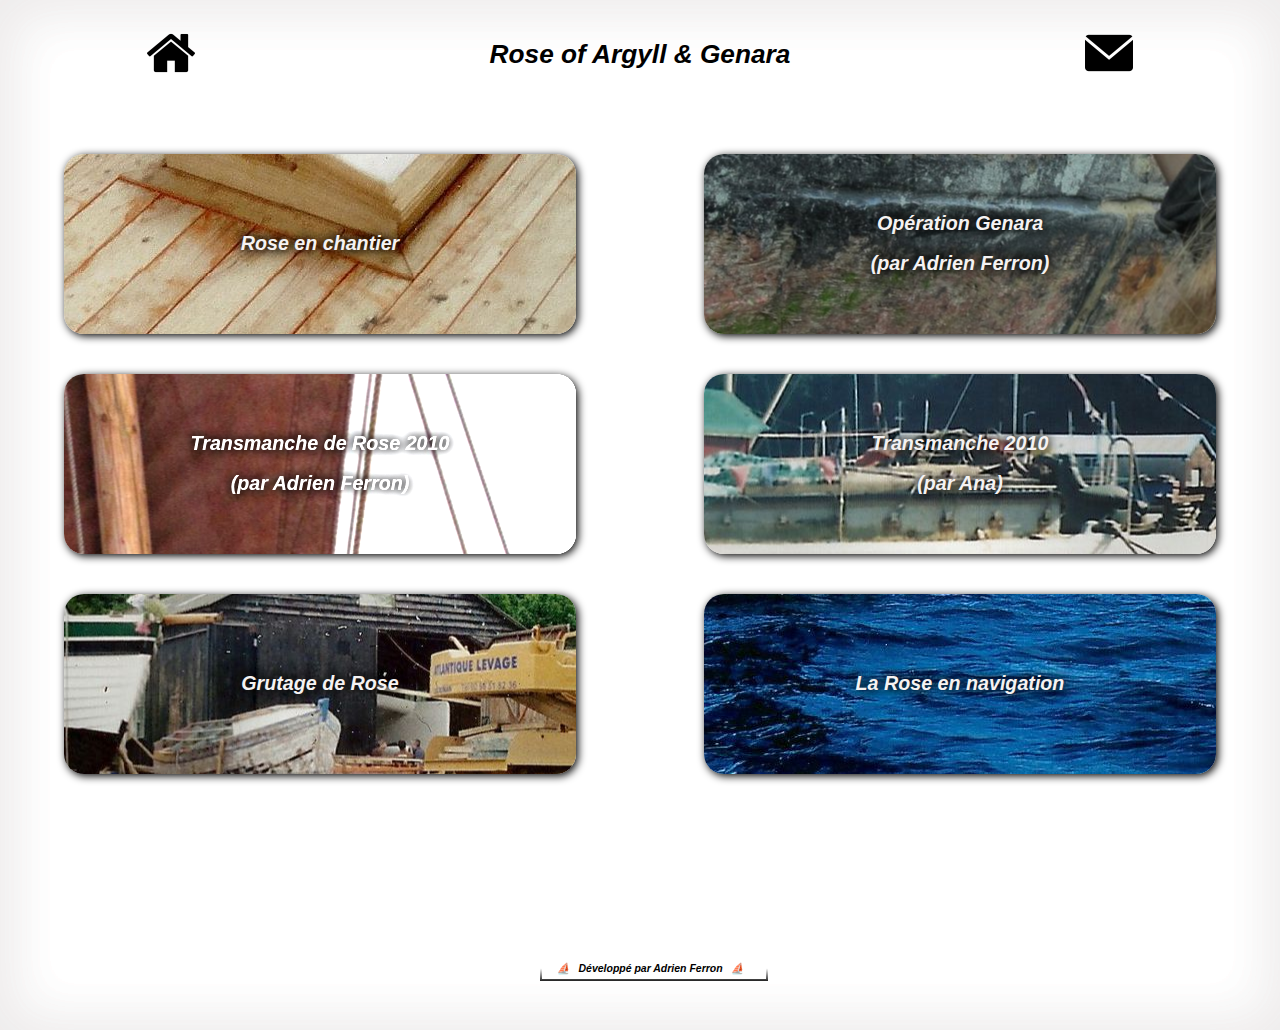
<file: index.html>
<!DOCTYPE html>
<html lang="fr">
<head>
    <meta charset="UTF-8">
    <meta http-equiv="X-UA-Compatible" content="IE=edge">
    <meta name="viewport" content="width=device-width, initial-scale=1.0">
    <link rel="stylesheet" href="styles.css">
    <link rel="shortcut icon" href="sail.png" type="image/png">
    <title>Rose Of Argyll</title>
</head>
<body>
    <header>
        <a class="menu" href="index.html"><img src="home.png" title="Retour à l'accueil" alt="Retour à l'accueil"></a>
        <h1>Rose of Argyll & Genara</h1>
        <a class="menu" href="contact.html"><img src="mail.png" title="Contacter le dev" alt="Contacter le dev"></a>
    </header>
    <div>
        <a class="lien" href="chantier_rose/index.html"><section><h2>Rose en chantier</h2></section></a>
        <a class="lien" href="CREDIT_ADRIEN_FERRON_operation_genara/index.html"><section><h2>Opération Genara</h2><h2>(par Adrien Ferron)</h2></section></a>
        <a class="lien" href="CREDIT_ADRIEN_FERRON_rose_of_argyll_transmanche/index.html"><section><h2>Transmanche de Rose 2010</h2><h2>(par Adrien Ferron)</h2></section></a>
        <a class="lien" href="Durant_une_des_Transmanches_2010/index.html"><section><h2>Transmanche 2010</h2><h2>(par Ana)</h2></section></a>
        <a class="lien" href="grutage_rose/index.html"><section><h2>Grutage de Rose</h2></section></a>
        <a class="lien" href="la_rose_vogue/index.html"><section><h2>La Rose en navigation</h2></section></a>
    
        <footer><a class="copyleft" href="https://noref.fr/"><h3>Développé par</h3></a></footer>
    </div>
</body>
</html>
</file>
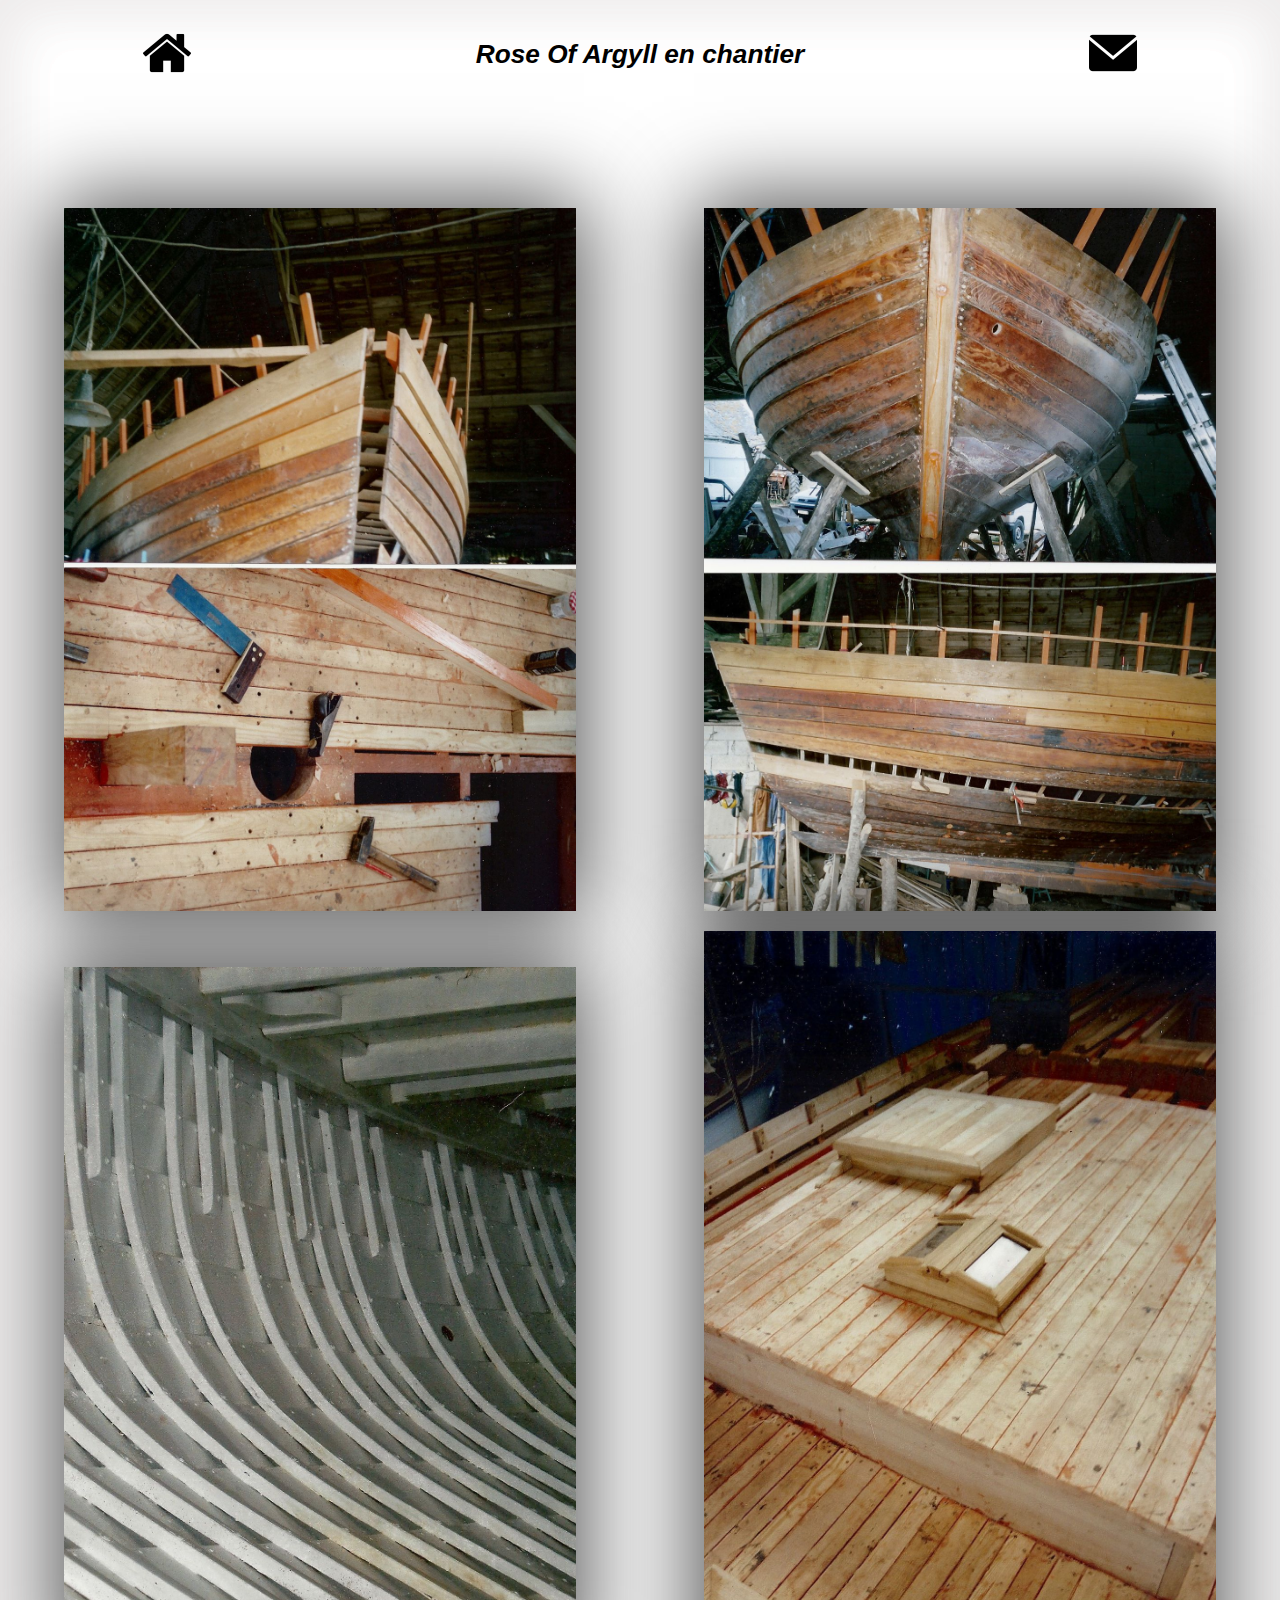
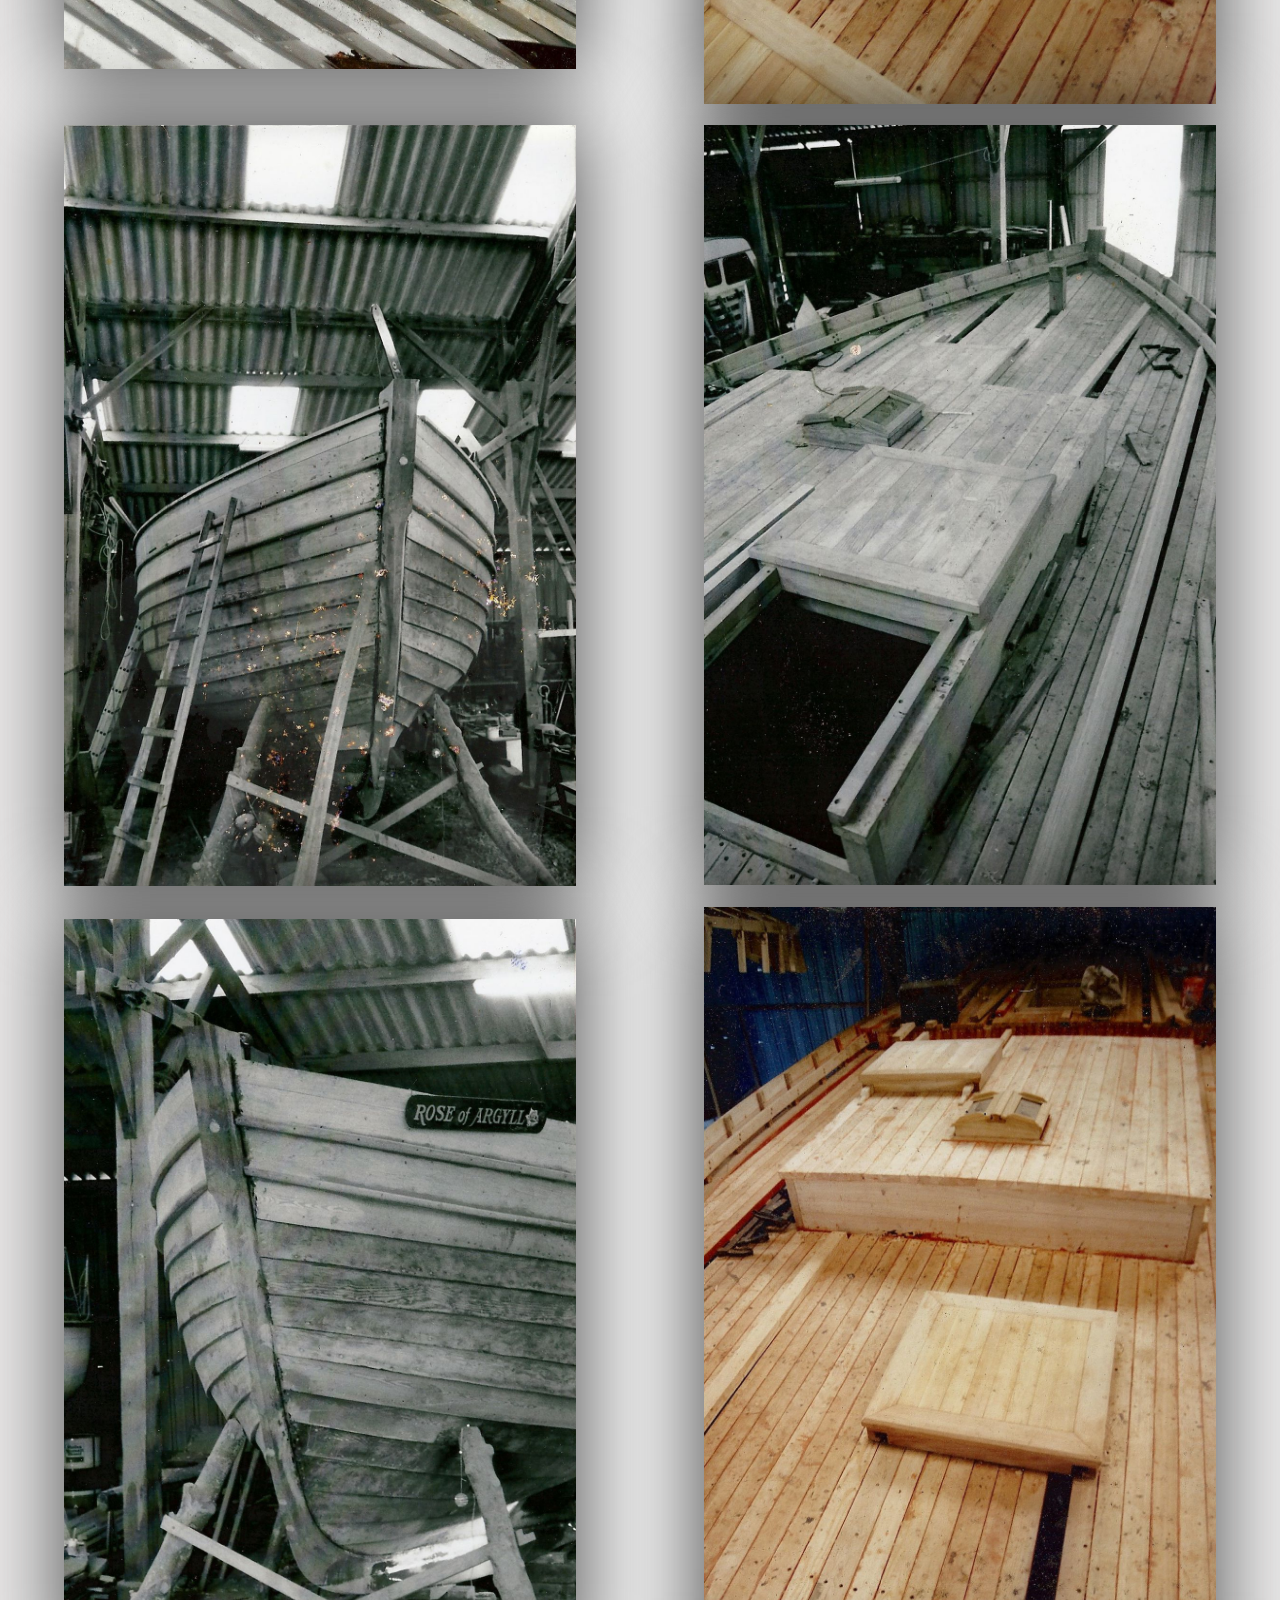
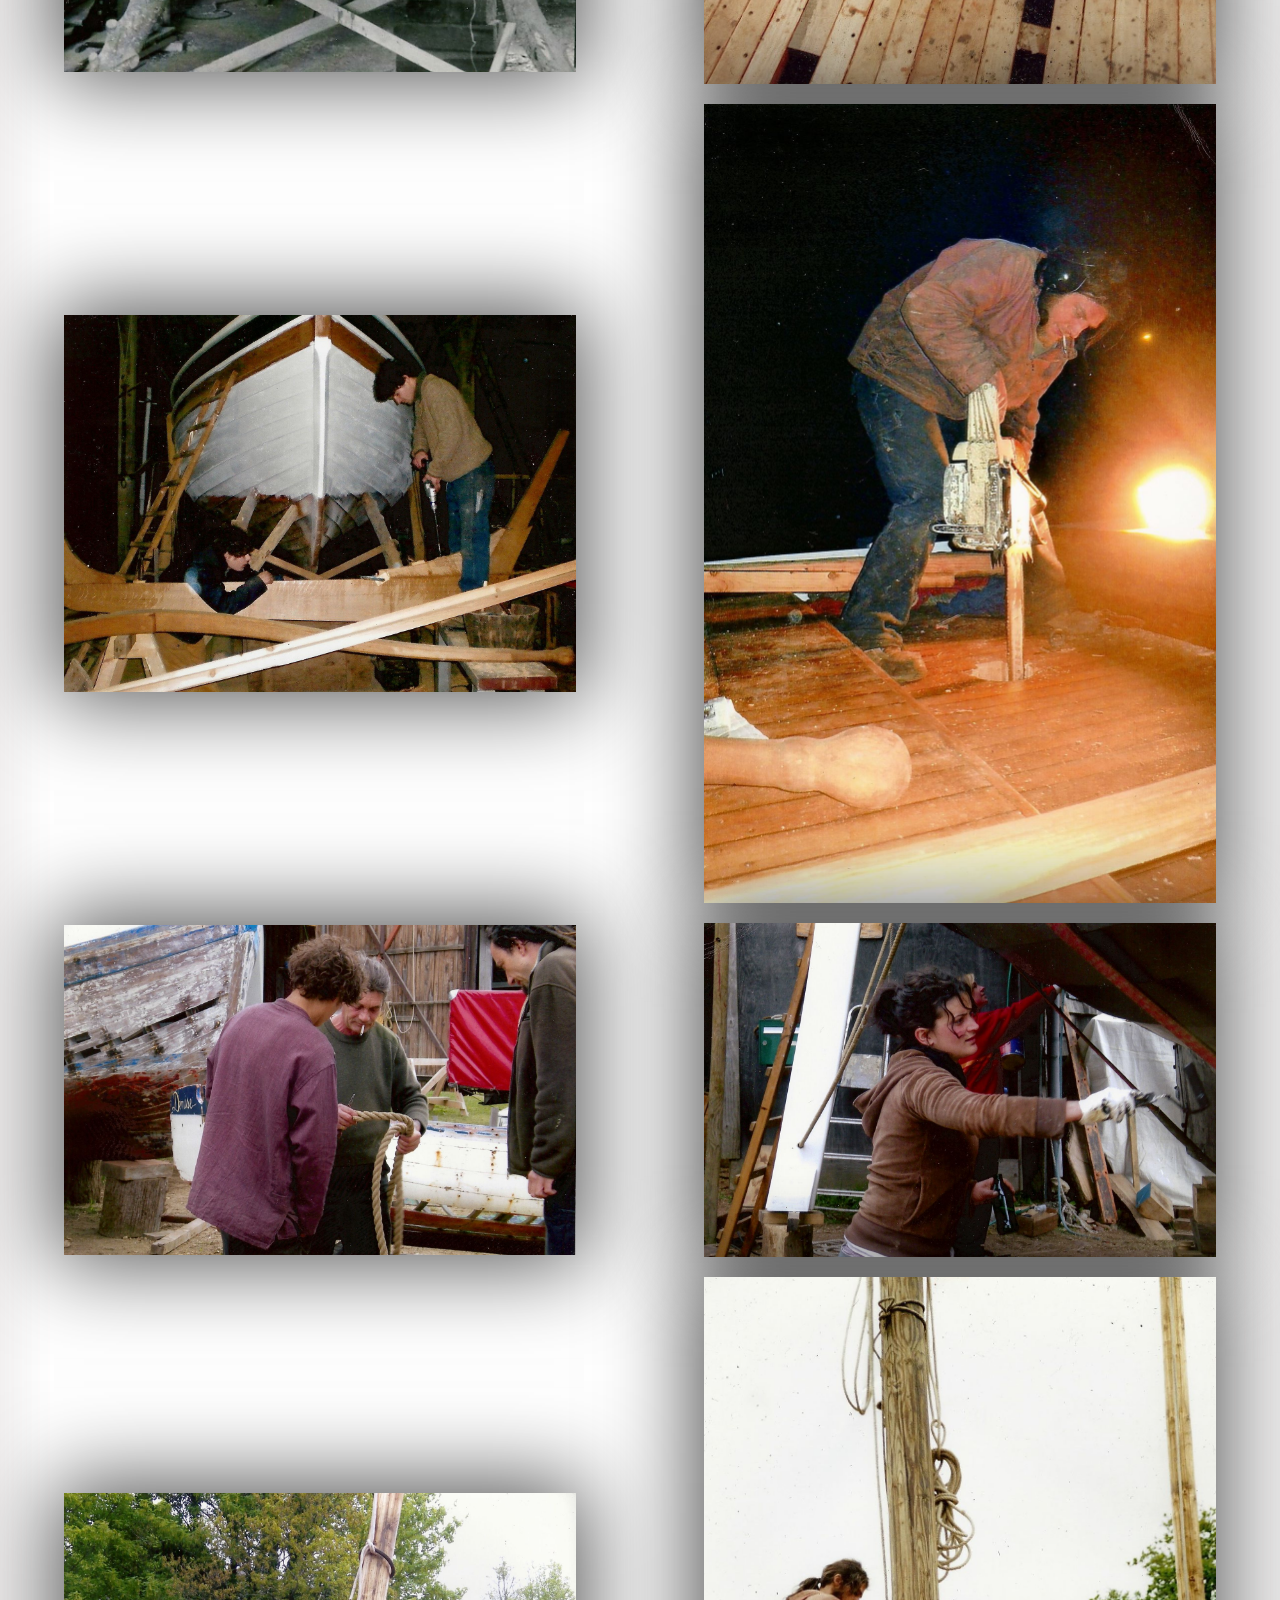
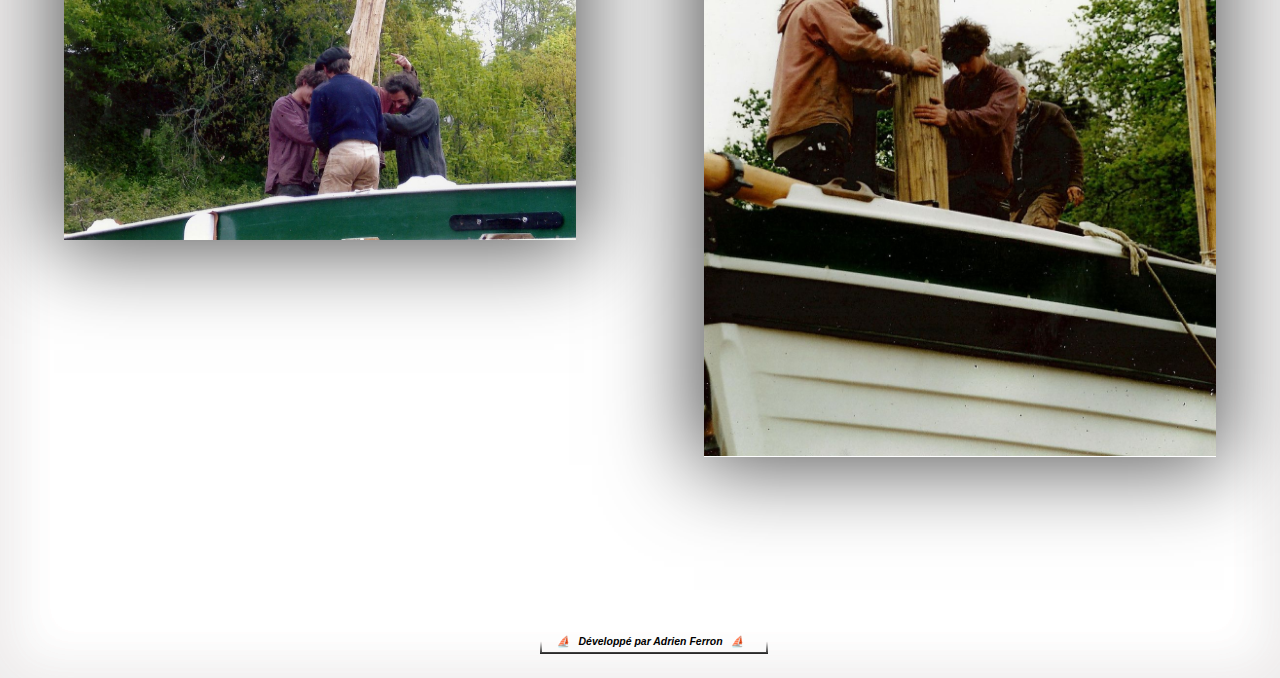
<file: chantier_rose/index.html>
<!DOCTYPE html>
<html lang="fr">
<head>
    <meta charset="UTF-8">
    <meta http-equiv="X-UA-Compatible" content="IE=edge">
    <meta name="viewport" content="width=device-width, initial-scale=1.0">
    <link rel="stylesheet" href="../styles.css">
    <link rel="shortcut icon" href="../sail.png" type="image/png">
    <title>Rose Of Argyll en chantier</title>
</head>
<body>
    <header>
        <a class="menu" href="../index.html"><img src="../home.png" title="Retour à l'accueil" alt="Retour à l'accueil"></a>
    <h1>Rose Of Argyll en chantier</h1>
    <a class="menu" href="../contact.html"><img src="../mail.png" title="Contacter le dev" alt="Contacter le dev"></a>
</header>
    <main>
        <a class="img" download target="_blank" href="SCAN0018.JPG" title="Télécharger l'image > SCAN0018.JPG"><img class="photo" src="SCAN0018.JPG" alt="SCAN0018.JPG"></a>
        <a class="img" download target="_blank" href="SCAN0019.JPG" title="Télécharger l'image > SCAN0019.JPG"><img class="photo" src="SCAN0019.JPG" alt="SCAN0019.JPG"></a>
        <a class="img" download target="_blank" href="SCAN0020.JPG" title="Télécharger l'image > SCAN0020.JPG"><img class="photo" src="SCAN0020.JPG" alt="SCAN0020.JPG"></a>
        <a class="img" download target="_blank" href="SCAN0021.JPG" title="Télécharger l'image > SCAN0021.JPG"><img class="photo" src="SCAN0021.JPG" alt="SCAN0021.JPG"></a>
        <a class="img" download target="_blank" href="SCAN0022.JPG" title="Télécharger l'image > SCAN0022.JPG"><img class="photo" src="SCAN0022.JPG" alt="SCAN0022.JPG"></a>
        <a class="img" download target="_blank" href="SCAN0023.JPG" title="Télécharger l'image > SCAN0023.JPG"><img class="photo" src="SCAN0023.JPG" alt="SCAN0023.JPG"></a>
        <a class="img" download target="_blank" href="SCAN0024.JPG" title="Télécharger l'image > SCAN0024.JPG"><img class="photo" src="SCAN0024.JPG" alt="SCAN0024.JPG"></a>
        <a class="img" download target="_blank" href="SCAN0026.JPG" title="Télécharger l'image > SCAN0026.JPG"><img class="photo" src="SCAN0026.JPG" alt="SCAN0026.JPG"></a>
        <a class="img" download target="_blank" href="SCAN0027.JPG" title="Télécharger l'image > SCAN0027.JPG"><img class="photo" src="SCAN0027.JPG" alt="SCAN0027.JPG"></a>
        <a class="img" download target="_blank" href="SCAN0028.JPG" title="Télécharger l'image > SCAN0028.JPG"><img class="photo" src="SCAN0028.JPG" alt="SCAN0028.JPG"></a>
        <a class="img" download target="_blank" href="SCAN0029.JPG" title="Télécharger l'image > SCAN0029.JPG"><img class="photo" src="SCAN0029.JPG" alt="SCAN0029.JPG"></a>
        <a class="img" download target="_blank" href="SCAN0031.JPG" title="Télécharger l'image > SCAN0031.JPG"><img class="photo" src="SCAN0031.JPG" alt="SCAN0031.JPG"></a>
        <a class="img" download target="_blank" href="SCAN0033.JPG" title="Télécharger l'image > SCAN0033.JPG"><img class="photo" src="SCAN0033.JPG" alt="SCAN0033.JPG"></a>
        <a class="img" download target="_blank" href="SCAN0039.JPG" title="Télécharger l'image > SCAN0039.JPG"><img class="photo" src="SCAN0039.JPG" alt="SCAN0039.JPG"></a>
        <footer><a class="copyleft" href="https://noref.fr/"><h3>Développé par</h3></a></footer>
    </main>
</body>
</html>
</file>
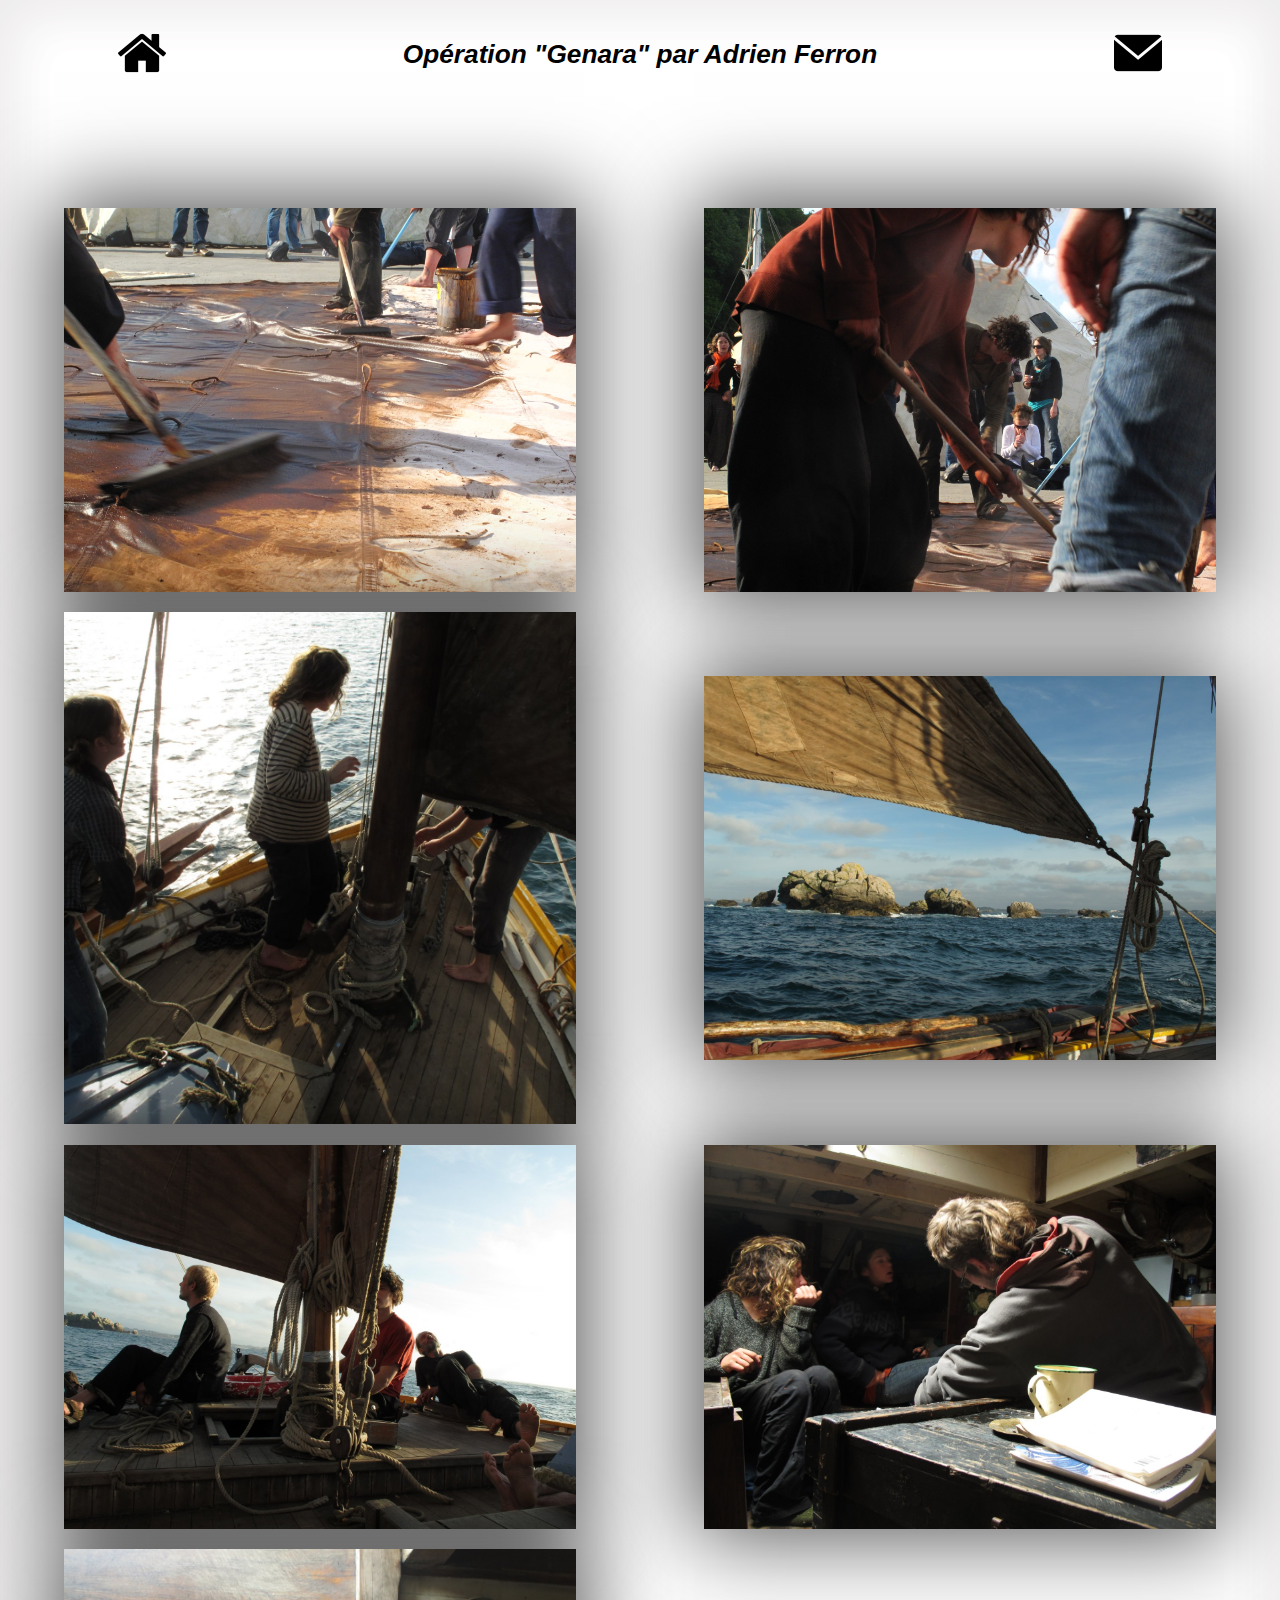
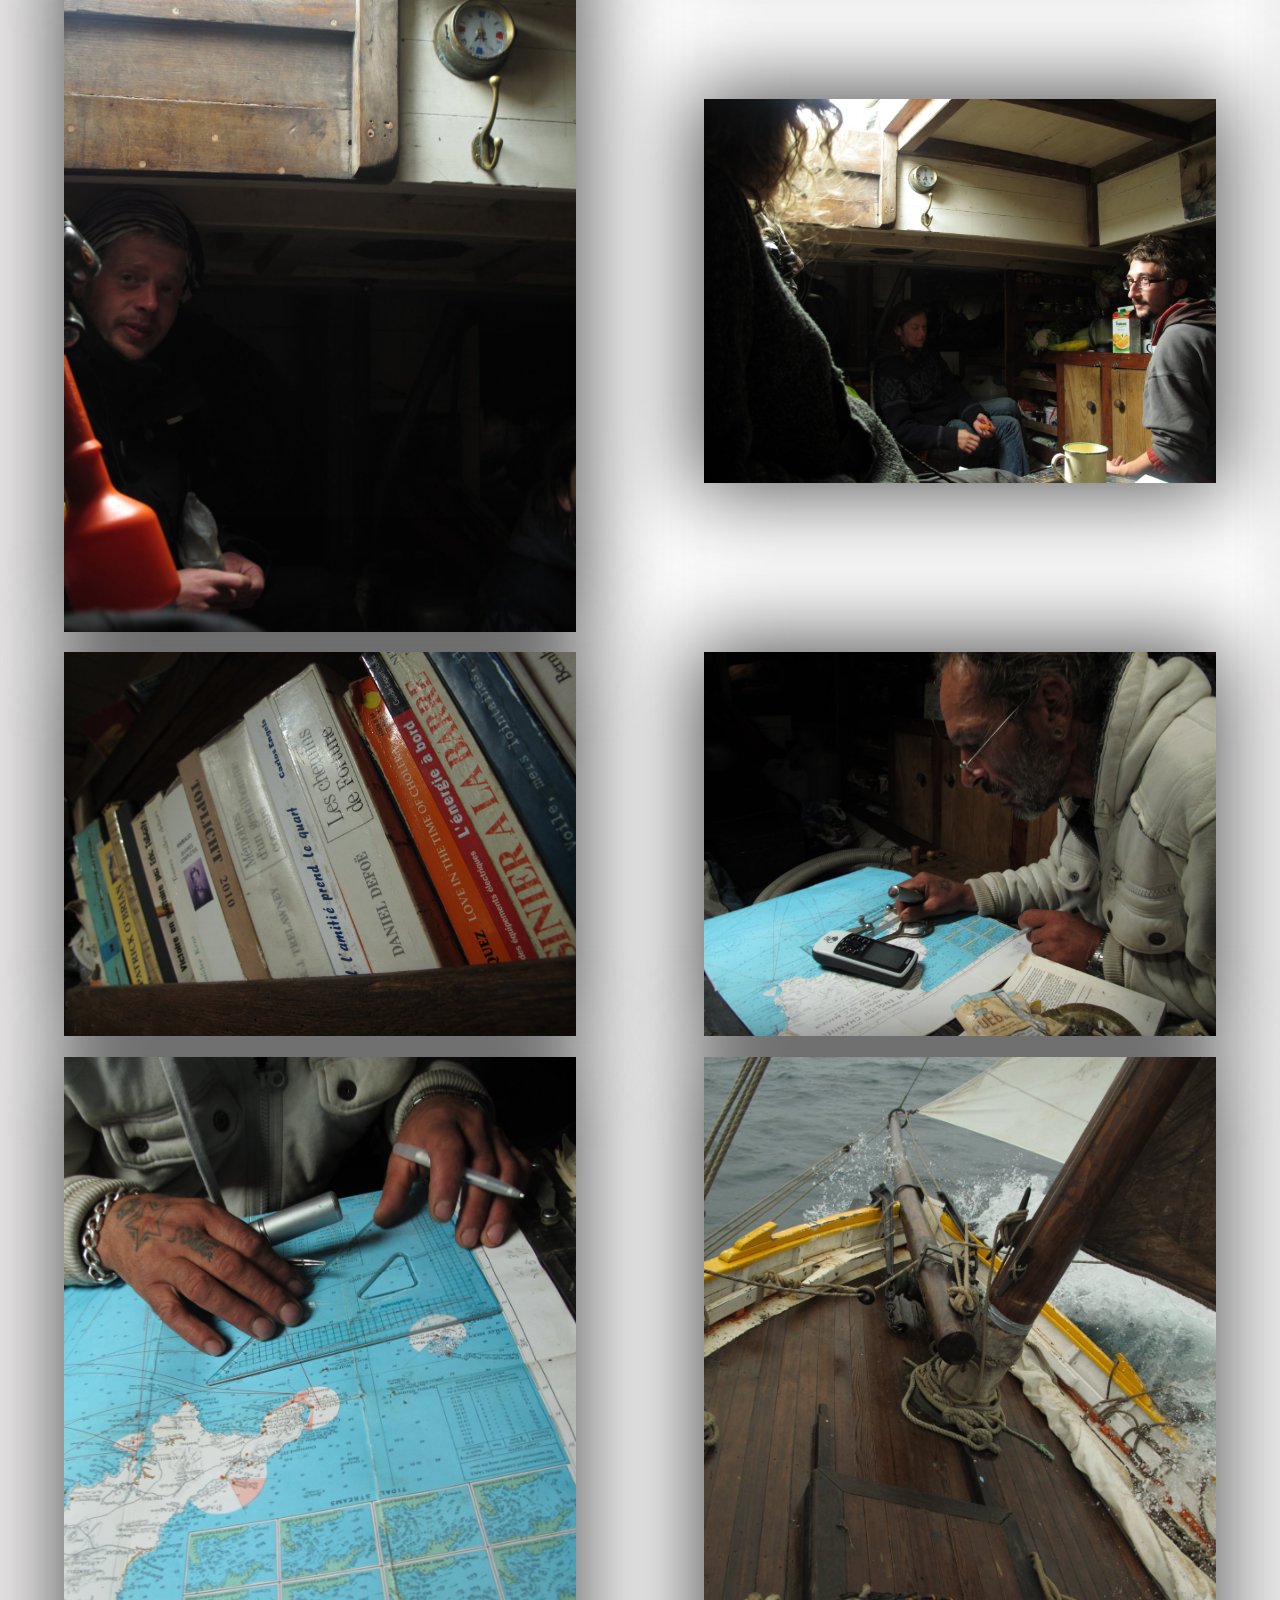
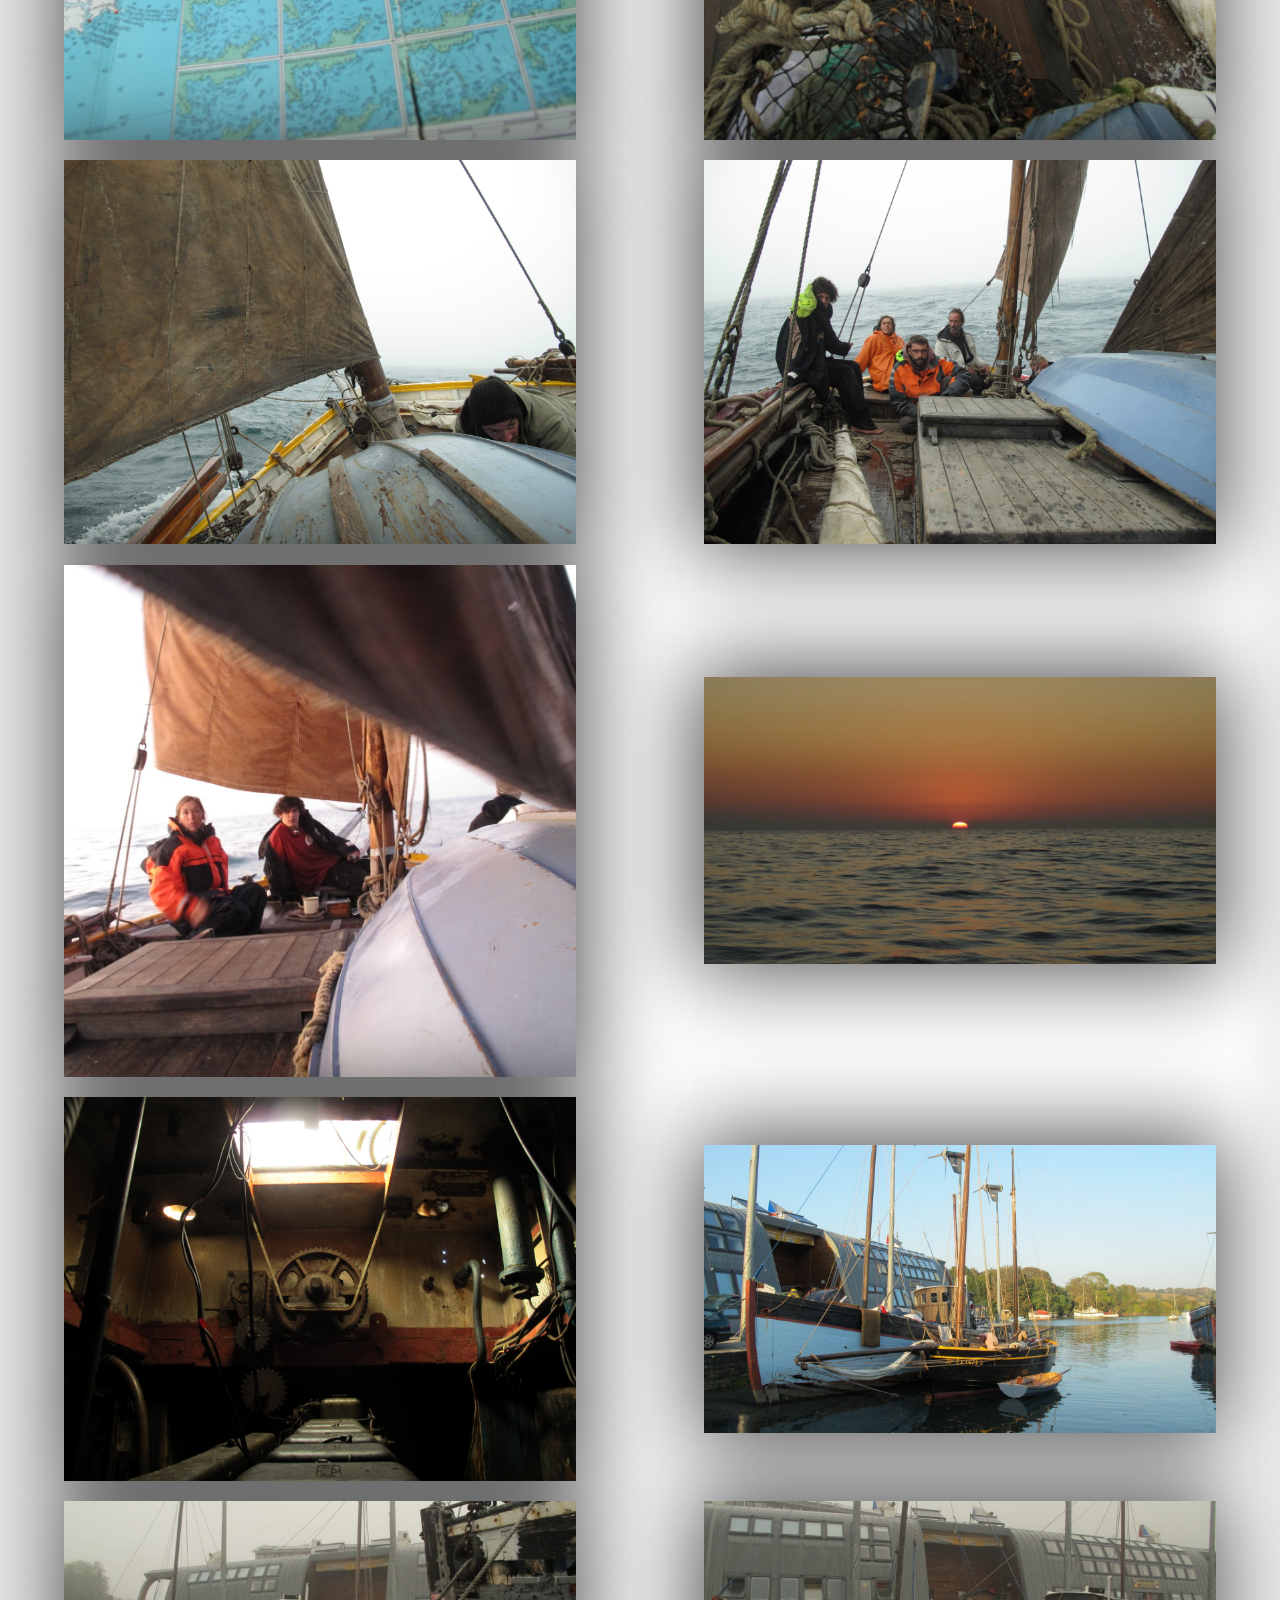
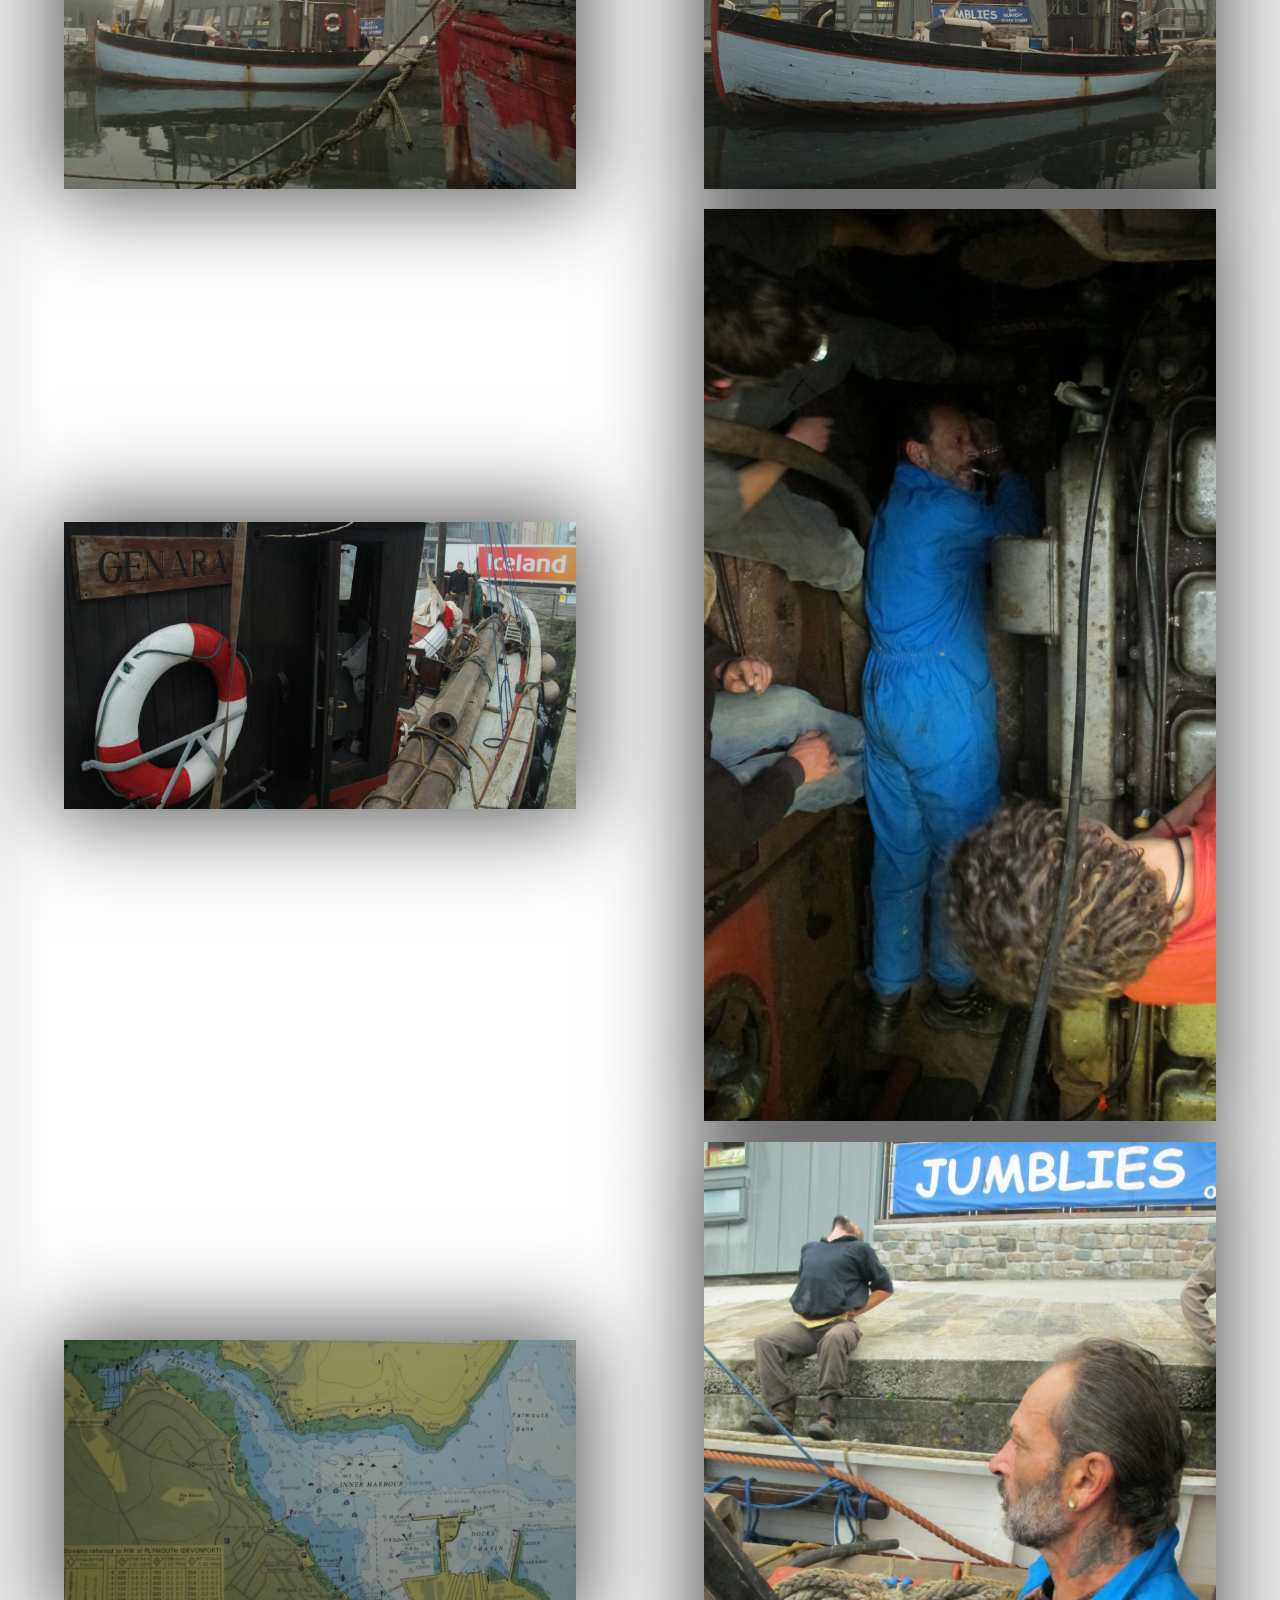
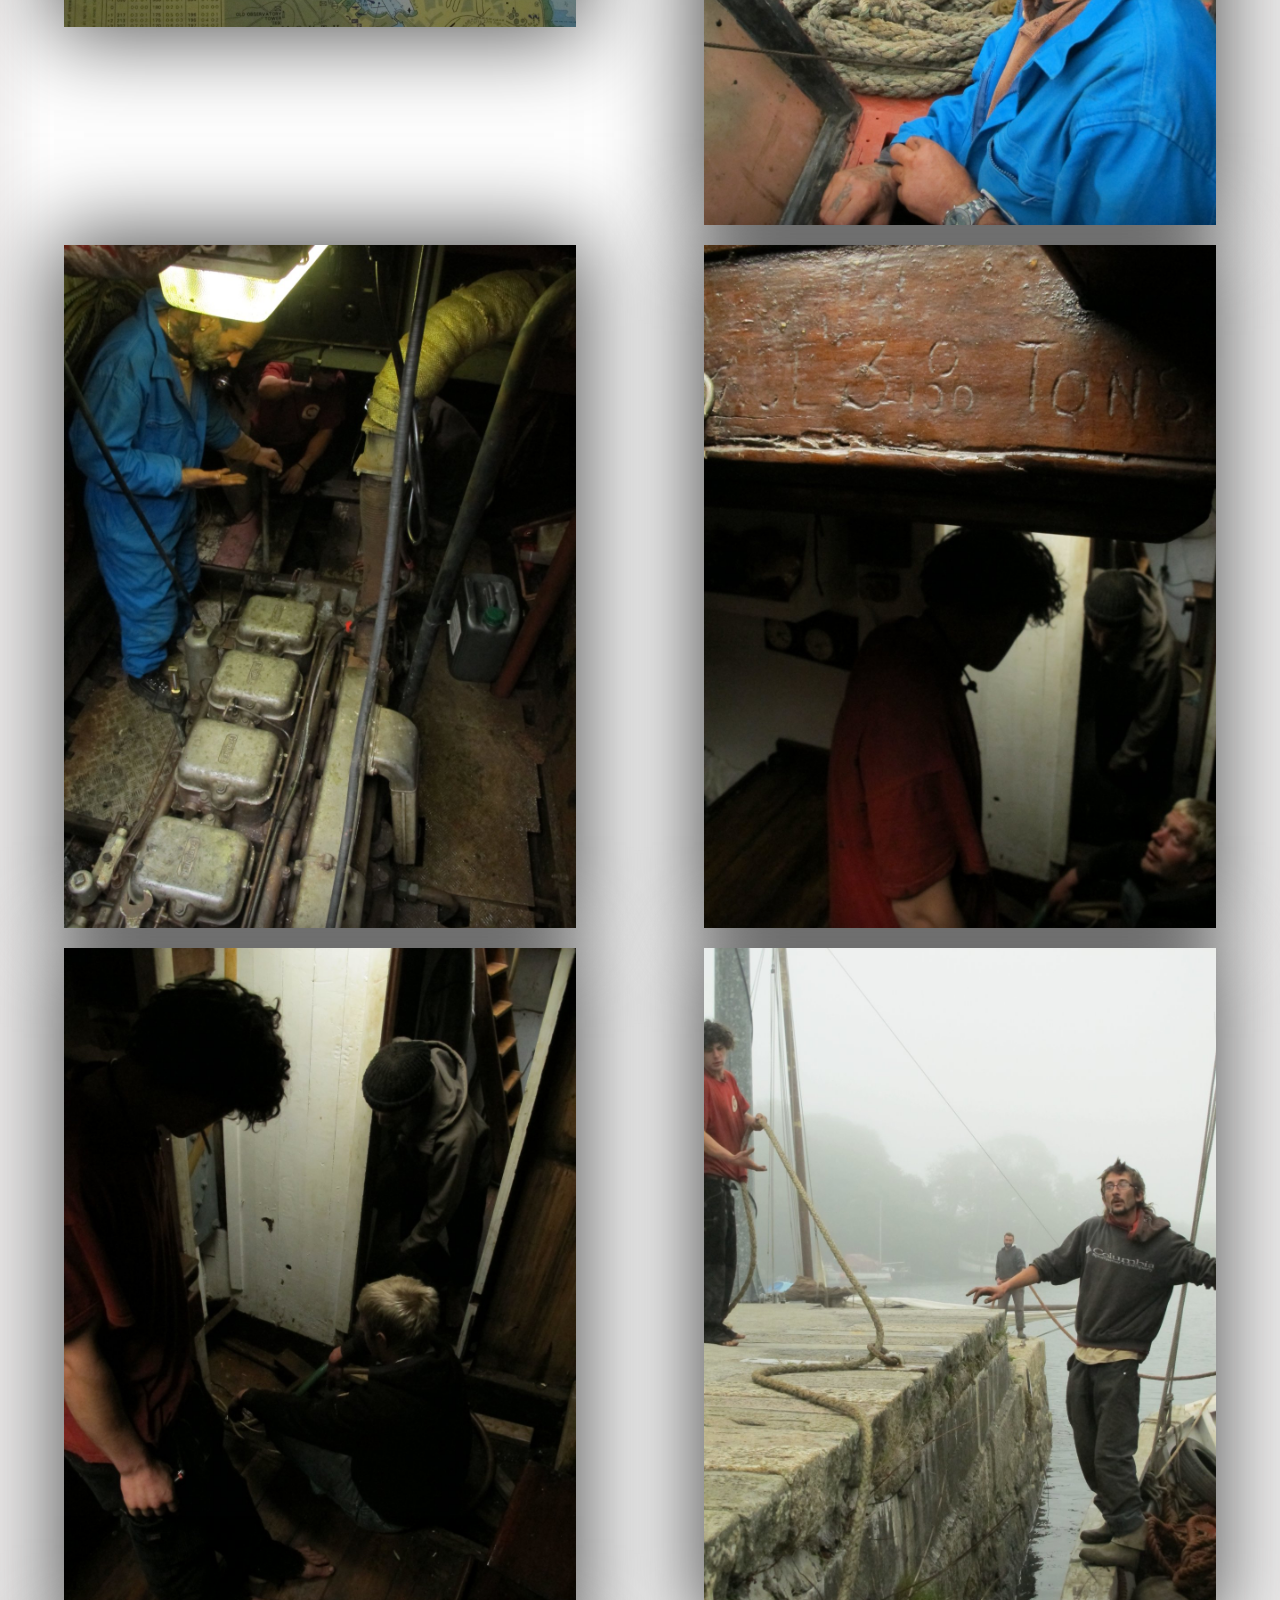
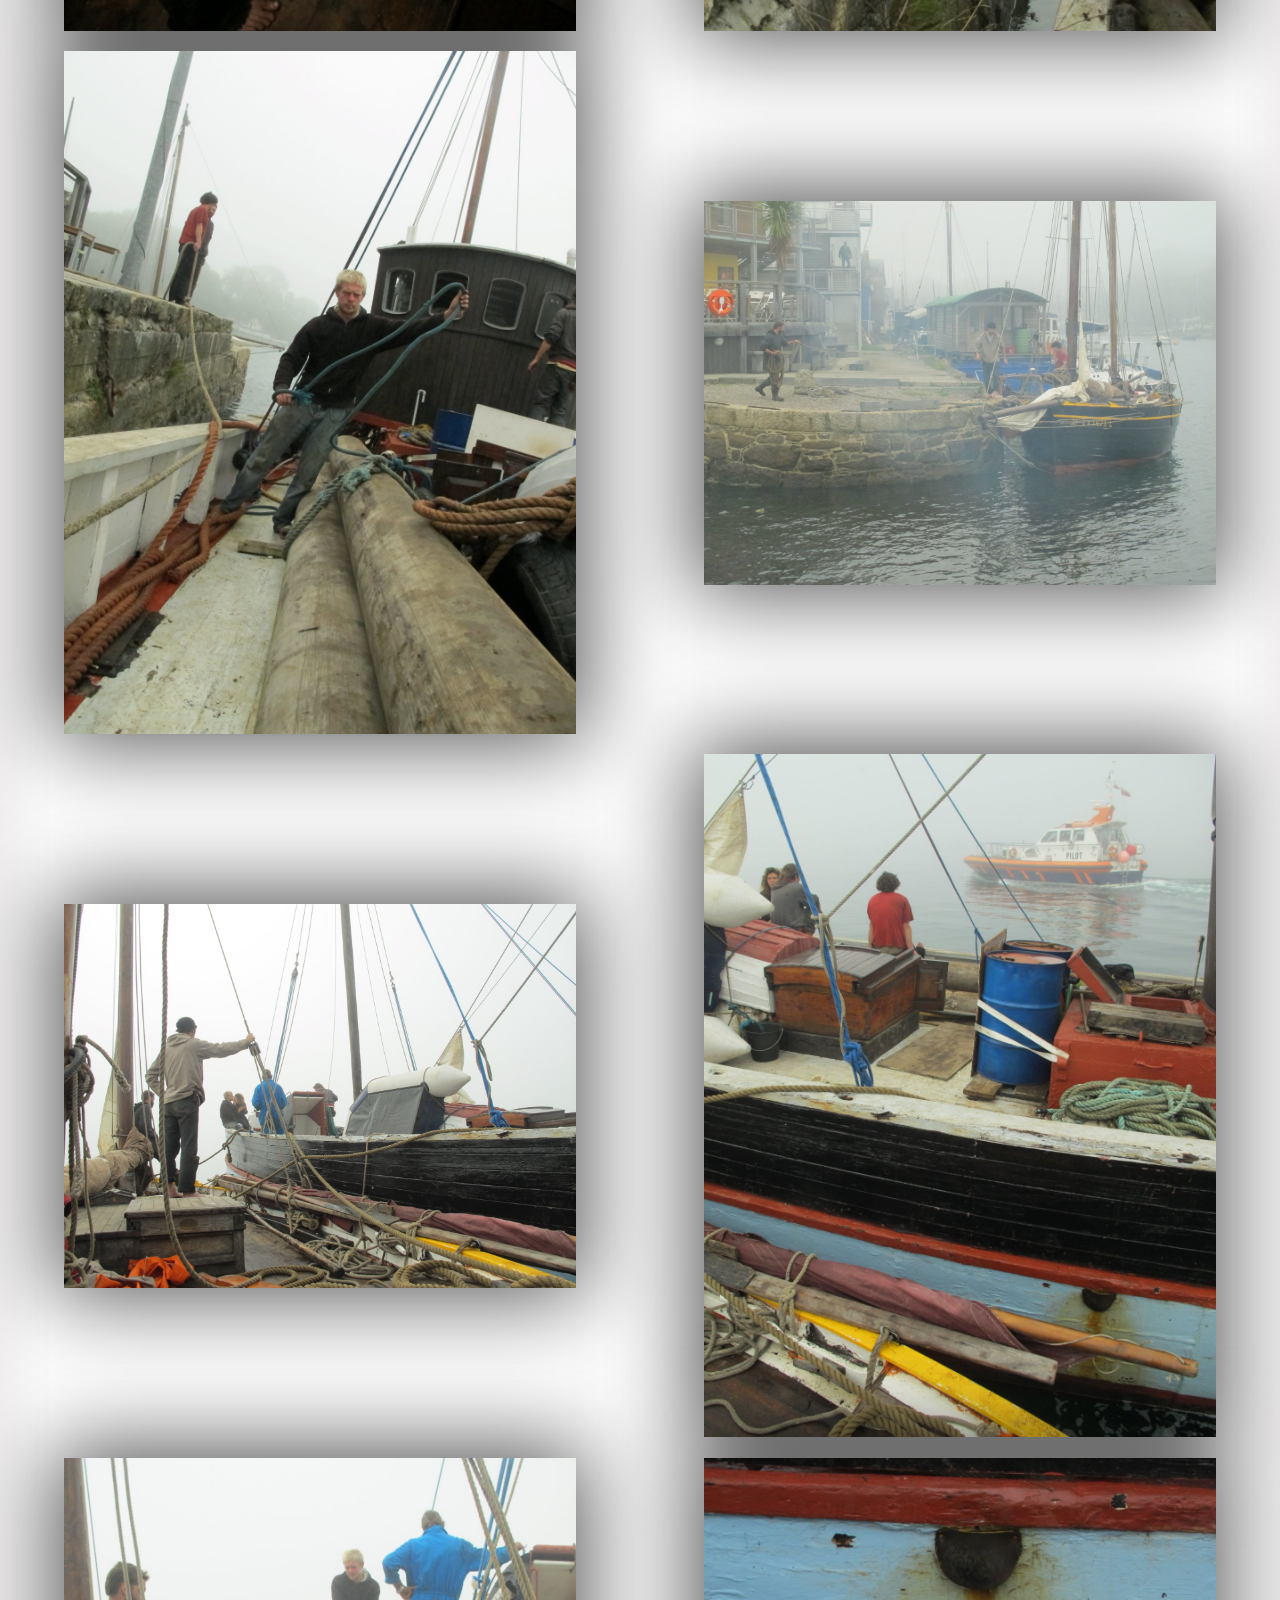
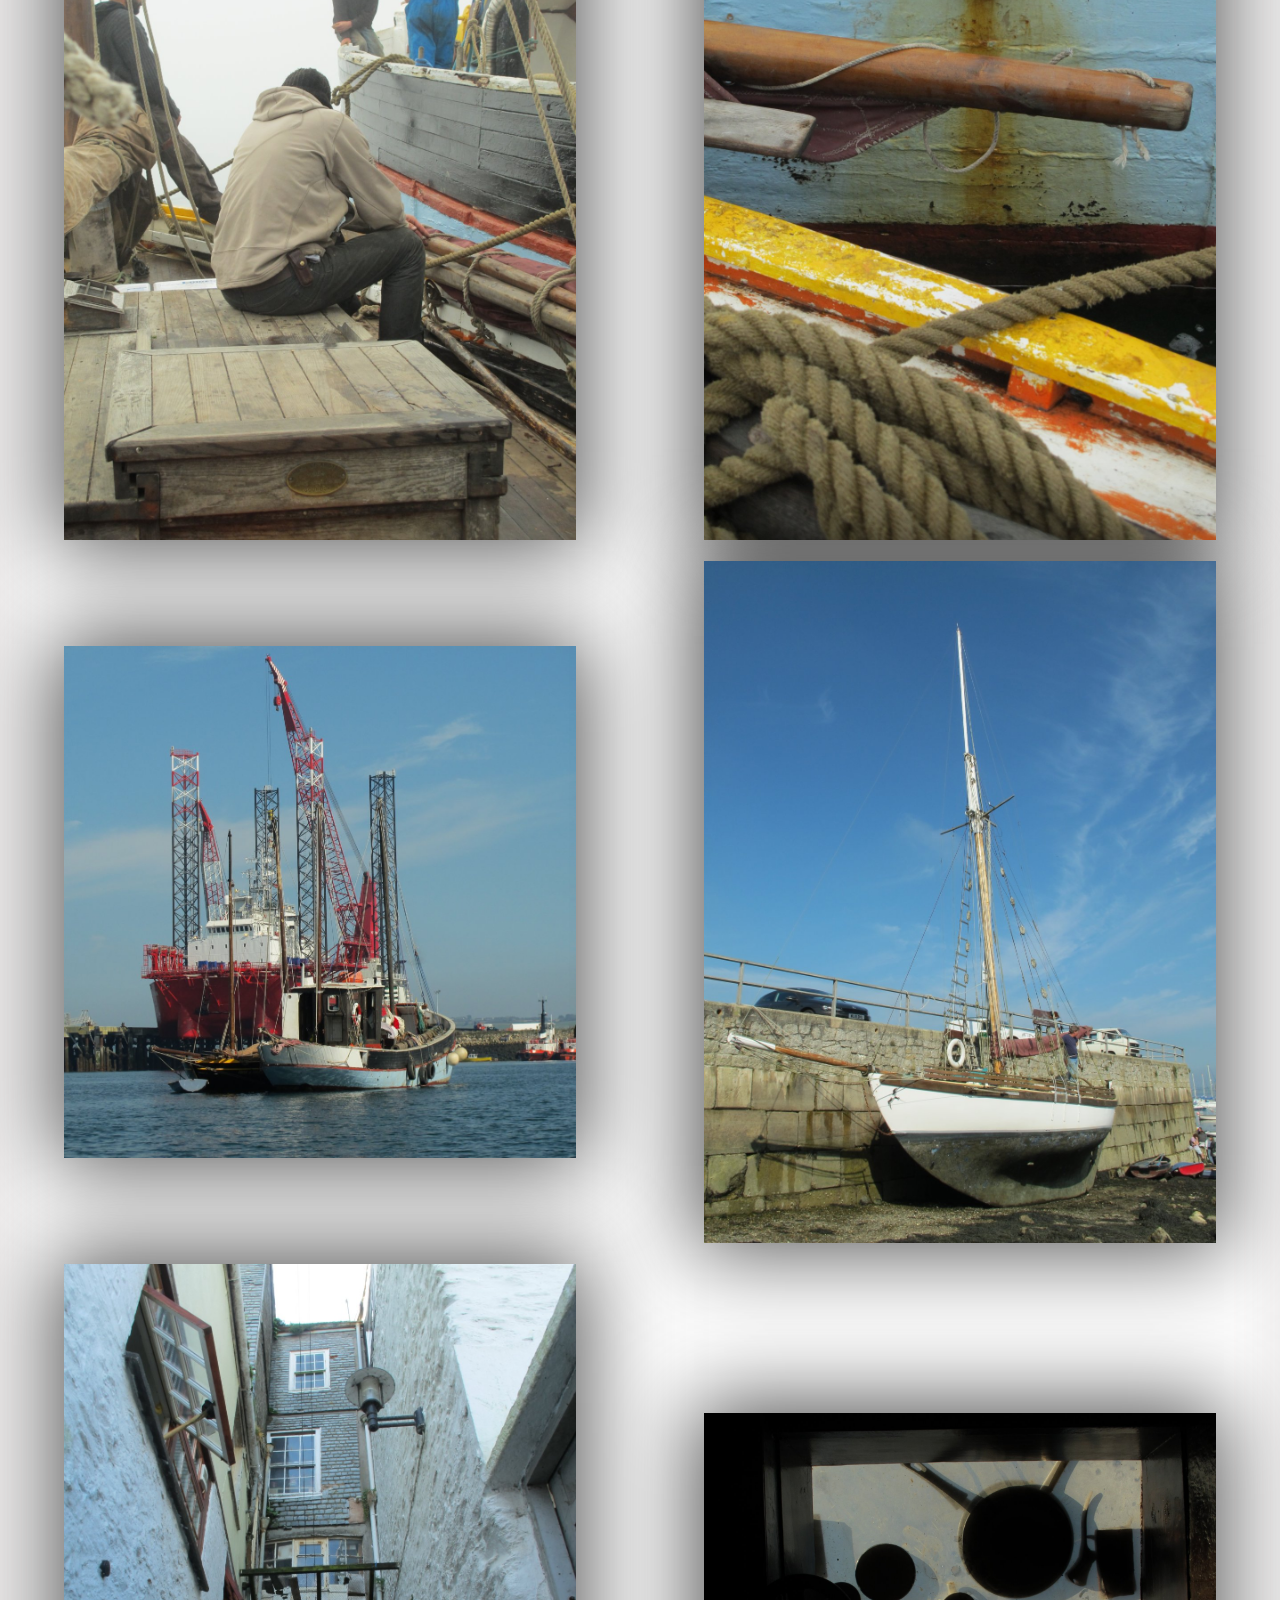
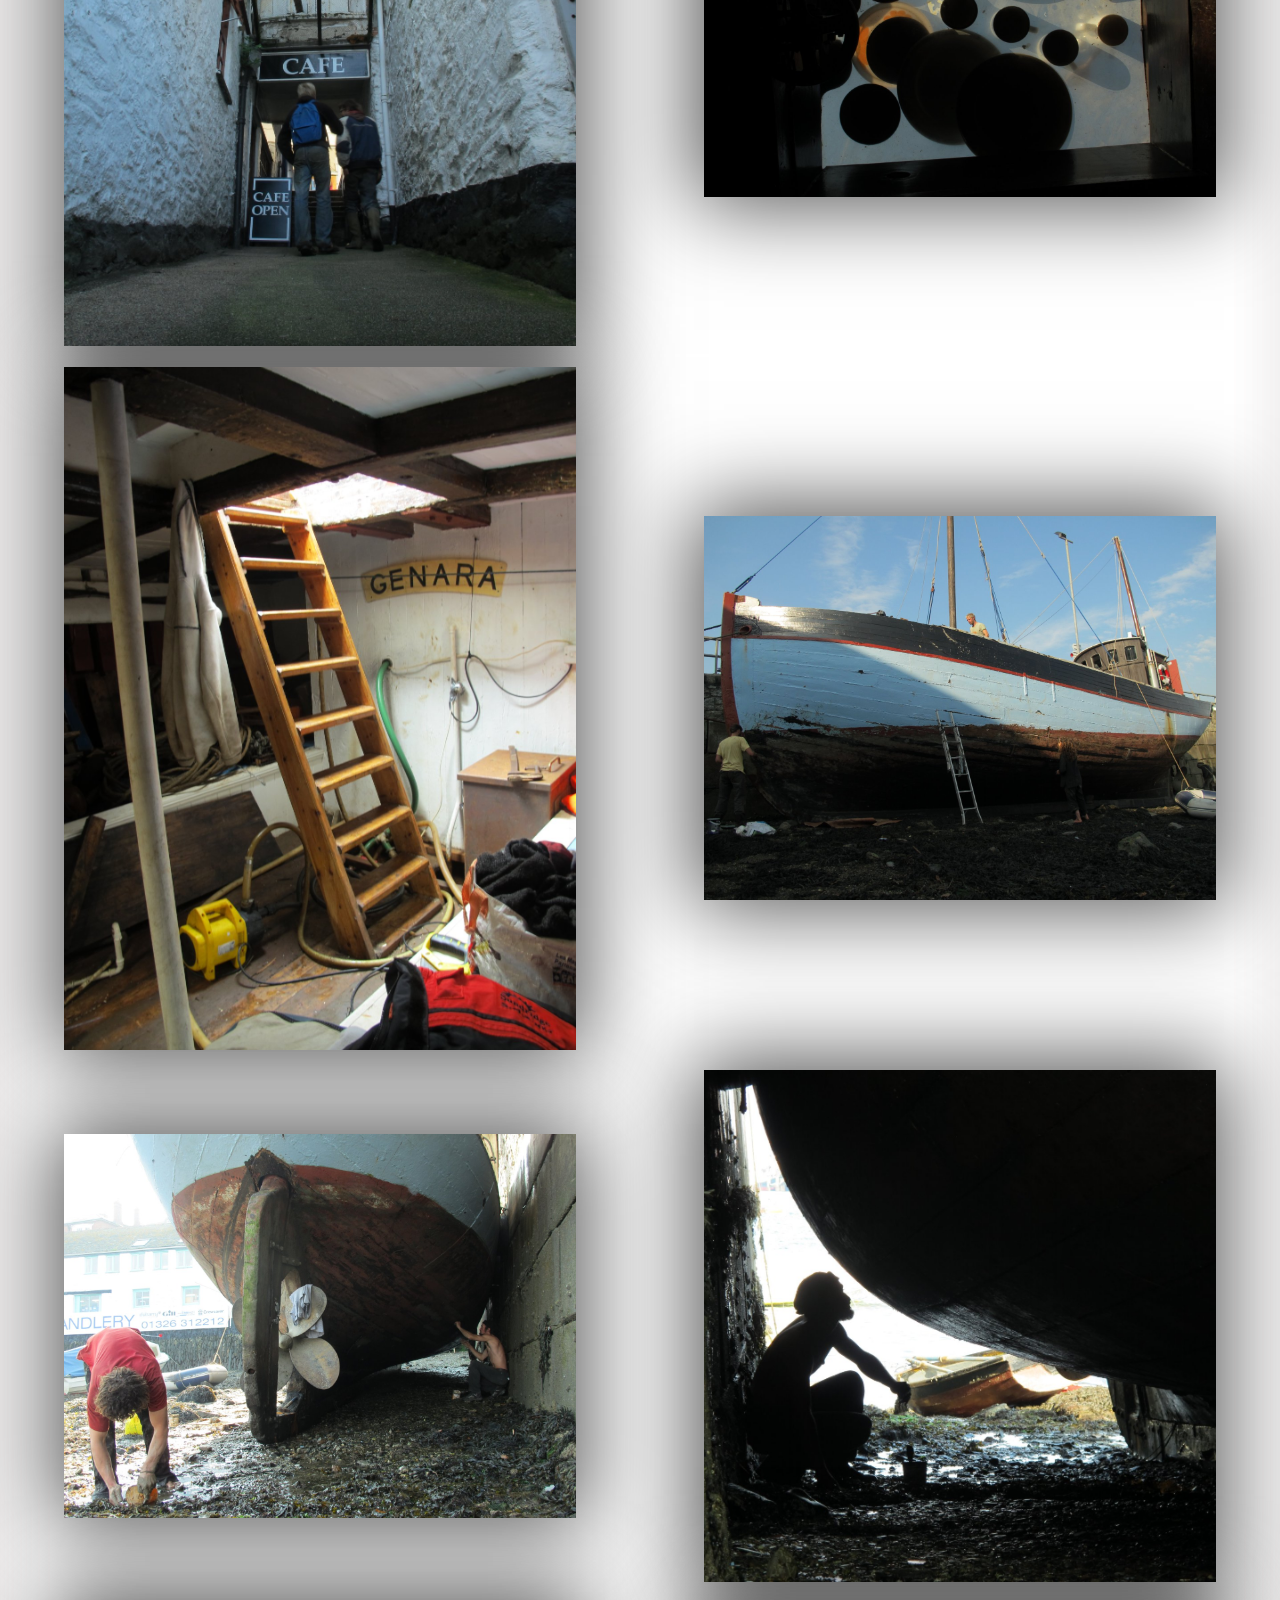
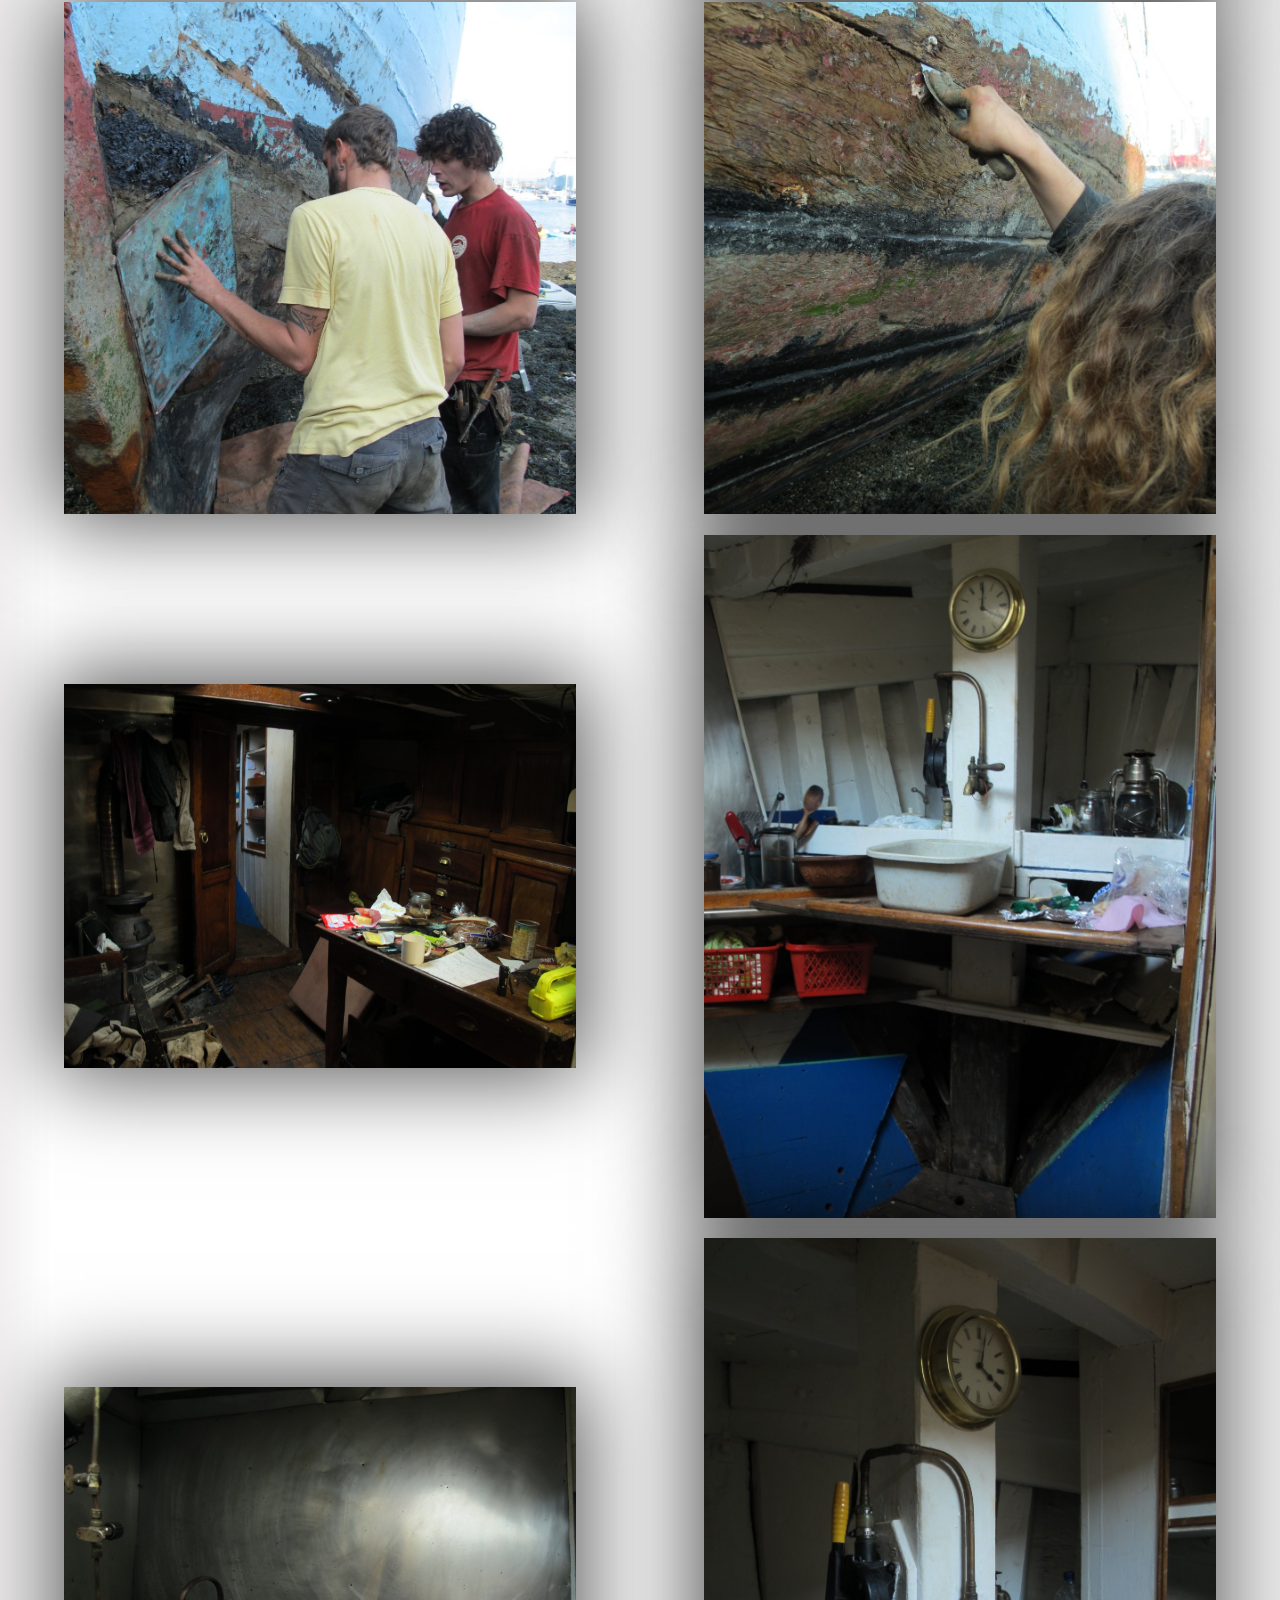
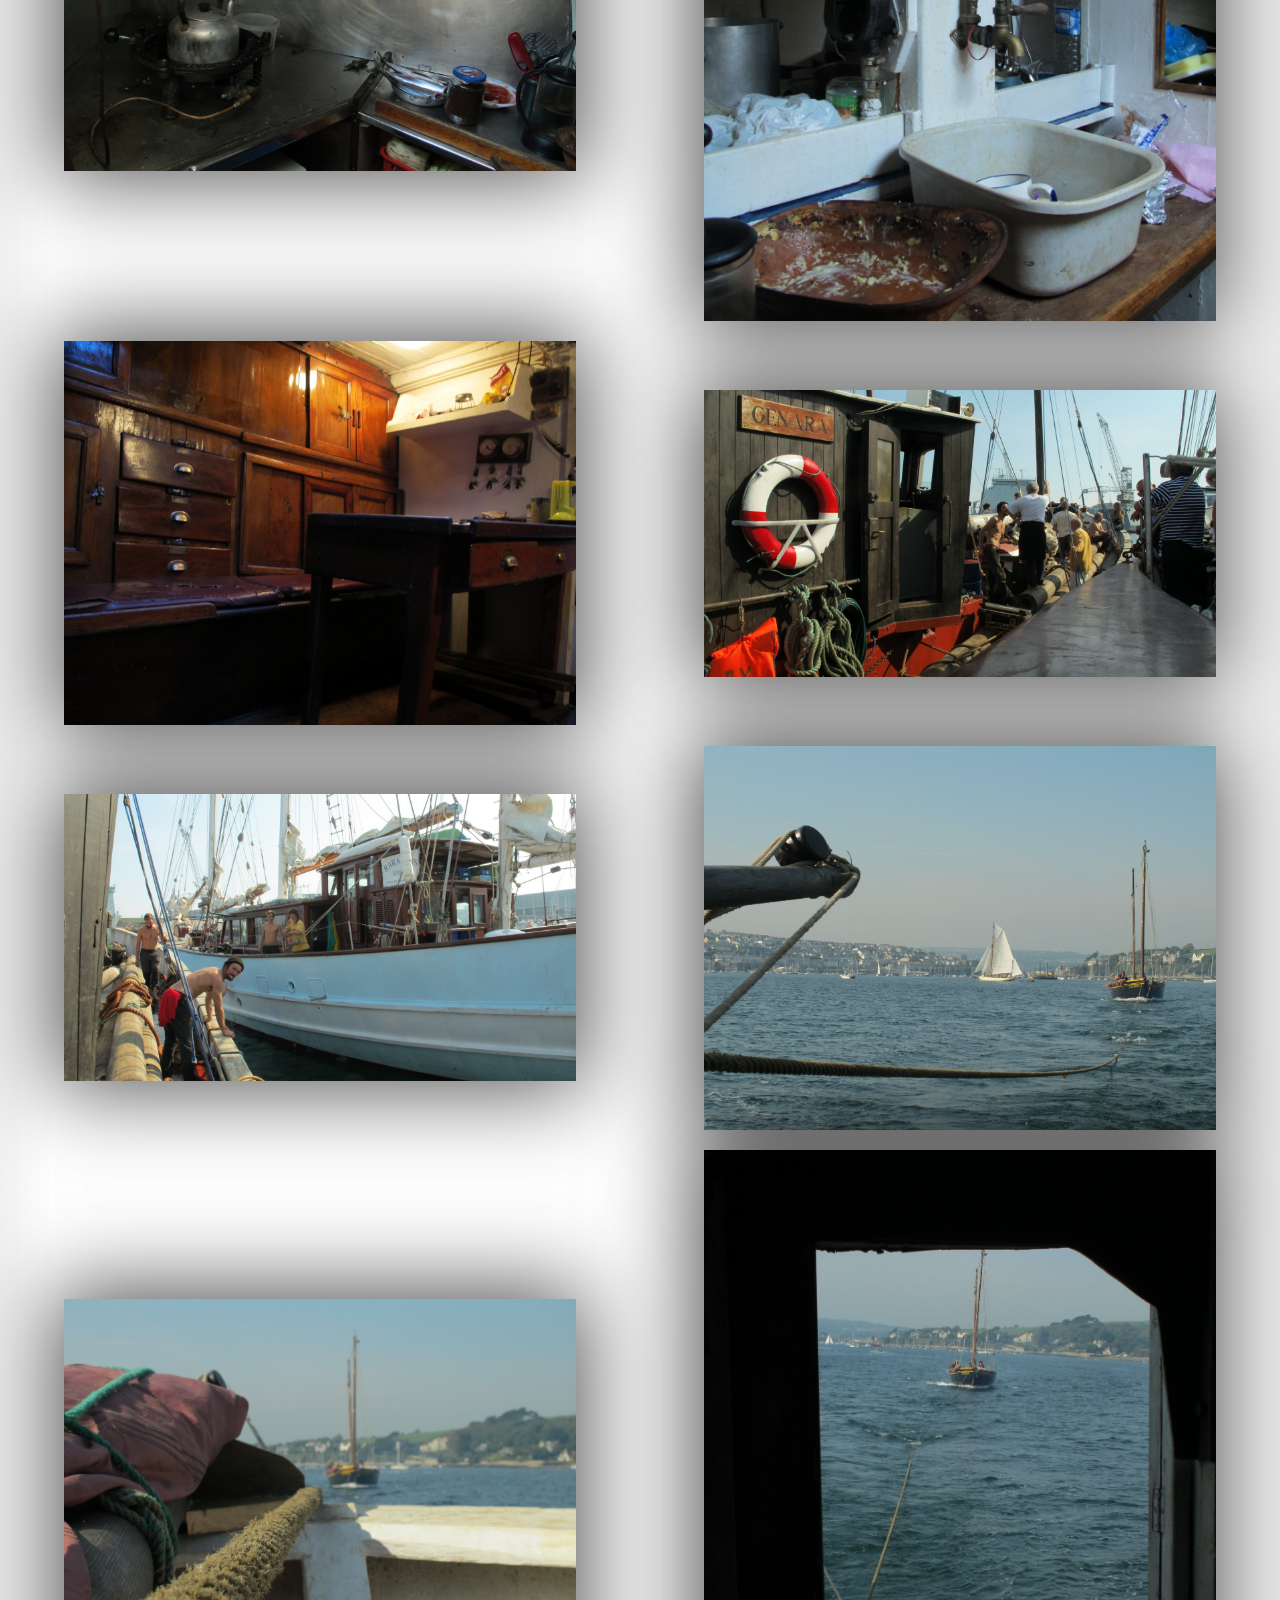
<file: CREDIT_ADRIEN_FERRON_operation_genara/index.html>
<!DOCTYPE html>
<html lang="fr">
<head>
    <meta charset="UTF-8">
    <meta http-equiv="X-UA-Compatible" content="IE=edge">
    <meta name="viewport" content="width=device-width, initial-scale=1.0">
    <link rel="stylesheet" href="../styles.css">
    <link rel="shortcut icon" href="../sail.png" type="image/png">
    <title>Opération "Genara" par Adrien Ferron</title>
</head>
<body>
    <header>
        <a class="menu" href="../index.html"><img src="../home.png" title="Retour à l'accueil" alt="Retour à l'accueil"></a>
    <h1>Opération "Genara" par Adrien Ferron</h1>
    <a class="menu" href="../contact.html"><img src="../mail.png" title="Contacter le dev" alt="Contacter le dev"></a>
</header>
    <main>
        <a class="img" max-width="500px" download target="_blank" href="IMG_6002.JPG" title="Télécharger l'image > IMG_6002.JPG"><img class="photo" src="min_IMG_6002.JPG" alt="IMG_6002.JPG"></a>
        <a class="img" max-width="500px" download target="_blank" href="IMG_6006.JPG" title="Télécharger l'image > IMG_6006.JPG"><img class="photo" src="min_IMG_6006.JPG" alt="IMG_6006.JPG"></a>
        <a class="img" max-width="500px" download target="_blank" href="IMG_1214.JPG" title="Télécharger l'image > IMG_1214.JPG"><img class="photo" src="min_IMG_1214.JPG" alt="IMG_1214.JPG"></a>
        <a class="img" max-width="500px" download target="_blank" href="IMG_1222.JPG" title="Télécharger l'image > IMG_1222.JPG"><img class="photo" src="min_IMG_1222.JPG" alt="IMG_1222.JPG"></a>
        <a class="img" max-width="500px" download target="_blank" href="IMG_1225.JPG" title="Télécharger l'image > IMG_1225.JPG"><img class="photo" src="min_IMG_1225.JPG" alt="IMG_1225.JPG"></a>
        <a class="img" max-width="500px" download target="_blank" href="IMG_1226.JPG" title="Télécharger l'image > IMG_1226.JPG"><img class="photo" src="min_IMG_1226.JPG" alt="IMG_1226.JPG"></a>
        <a class="img" max-width="500px" download target="_blank" href="IMG_1238.JPG" title="Télécharger l'image > IMG_1238.JPG"><img class="photo" src="min_IMG_1238.JPG" alt="IMG_1238.JPG"></a>
        <a class="img" max-width="500px" download target="_blank" href="IMG_1243.JPG" title="Télécharger l'image > IMG_1243.JPG"><img class="photo" src="min_IMG_1243.JPG" alt="IMG_1243.JPG"></a>
        <a class="img" max-width="500px" download target="_blank" href="IMG_1244.JPG" title="Télécharger l'image > IMG_1244.JPG"><img class="photo" src="min_IMG_1244.JPG" alt="IMG_1244.JPG"></a>
        <a class="img" max-width="500px" download target="_blank" href="IMG_1246.JPG" title="Télécharger l'image > IMG_1246.JPG"><img class="photo" src="min_IMG_1246.JPG" alt="IMG_1246.JPG"></a>
        <a class="img" max-width="500px" download target="_blank" href="IMG_1251.JPG" title="Télécharger l'image > IMG_1251.JPG"><img class="photo" src="min_IMG_1251.JPG" alt="IMG_1251.JPG"></a>
        <a class="img" max-width="500px" download target="_blank" href="IMG_1256.JPG" title="Télécharger l'image > IMG_1256.JPG"><img class="photo" src="min_IMG_1256.JPG" alt="IMG_1256.JPG"></a>
        <a class="img" max-width="500px" download target="_blank" href="IMG_1258.JPG" title="Télécharger l'image > IMG_1258.JPG"><img class="photo" src="min_IMG_1258.JPG" alt="IMG_1258.JPG"></a>
        <a class="img" max-width="500px" download target="_blank" href="IMG_1260.JPG" title="Télécharger l'image > IMG_1260.JPG"><img class="photo" src="min_IMG_1260.JPG" alt="IMG_1260.JPG"></a>
        <a class="img" max-width="500px" download target="_blank" href="IMG_1326.JPG" title="Télécharger l'image > IMG_1326.JPG"><img class="photo" src="min_IMG_1326.JPG" alt="IMG_1326.JPG"></a>
        <a class="img" max-width="500px" download target="_blank" href="IMG_1327.JPG" title="Télécharger l'image > IMG_1327.JPG"><img class="photo" src="min_IMG_1327.JPG" alt="IMG_1327.JPG"></a>
        <a class="img" max-width="500px" download target="_blank" href="IMG_1368.JPG" title="Télécharger l'image > IMG_1368.JPG"><img class="photo" src="min_IMG_1368.JPG" alt="IMG_1368.JPG"></a>
        <a class="img" max-width="500px" download target="_blank" href="IMG_1399.JPG" title="Télécharger l'image > IMG_1399.JPG"><img class="photo" src="min_IMG_1399.JPG" alt="IMG_1399.JPG"></a>
        <a class="img" max-width="500px" download target="_blank" href="IMG_1410.JPG" title="Télécharger l'image > IMG_1410.JPG"><img class="photo" src="min_IMG_1410.JPG" alt="IMG_1410.JPG"></a>
        <a class="img" max-width="500px" download target="_blank" href="IMG_1412.JPG" title="Télécharger l'image > IMG_1412.JPG"><img class="photo" src="min_IMG_1412.JPG" alt="IMG_1412.JPG"></a>
        <a class="img" max-width="500px" download target="_blank" href="IMG_1415.JPG" title="Télécharger l'image > IMG_1415.JPG"><img class="photo" src="min_IMG_1415.JPG" alt="IMG_1415.JPG"></a>
        <a class="img" max-width="500px" download target="_blank" href="IMG_1421.JPG" title="Télécharger l'image > IMG_1421.JPG"><img class="photo" src="min_IMG_1421.JPG" alt="IMG_1421.JPG"></a>
        <a class="img" max-width="500px" download target="_blank" href="IMG_1422.JPG" title="Télécharger l'image > IMG_1422.JPG"><img class="photo" src="min_IMG_1422.JPG" alt="IMG_1422.JPG"></a>
        <a class="img" max-width="500px" download target="_blank" href="IMG_1426.JPG" title="Télécharger l'image > IMG_1426.JPG"><img class="photo" src="min_IMG_1426.JPG" alt="IMG_1426.JPG"></a>
        <a class="img" max-width="500px" download target="_blank" href="IMG_1427.JPG" title="Télécharger l'image > IMG_1427.JPG"><img class="photo" src="min_IMG_1427.JPG" alt="IMG_1427.JPG"></a>
        <a class="img" max-width="500px" download target="_blank" href="IMG_1435.JPG" title="Télécharger l'image > IMG_1435.JPG"><img class="photo" src="min_IMG_1435.JPG" alt="IMG_1435.JPG"></a>
        <a class="img" max-width="500px" download target="_blank" href="IMG_1436.JPG" title="Télécharger l'image > IMG_1436.JPG"><img class="photo" src="min_IMG_1436.JPG" alt="IMG_1436.JPG"></a>
        <a class="img" max-width="500px" download target="_blank" href="IMG_1439.JPG" title="Télécharger l'image > IMG_1439.JPG"><img class="photo" src="min_IMG_1439.JPG" alt="IMG_1439.JPG"></a>
        <a class="img" max-width="500px" download target="_blank" href="IMG_1440.JPG" title="Télécharger l'image > IMG_1440.JPG"><img class="photo" src="min_IMG_1440.JPG" alt="IMG_1440.JPG"></a>
        <a class="img" max-width="500px" download target="_blank" href="IMG_1444.JPG" title="Télécharger l'image > IMG_1444.JPG"><img class="photo" src="min_IMG_1444.JPG" alt="IMG_1444.JPG"></a>
        <a class="img" max-width="500px" download target="_blank" href="IMG_1460.JPG" title="Télécharger l'image > IMG_1460.JPG"><img class="photo" src="min_IMG_1460.JPG" alt="IMG_1460.JPG"></a>
        <a class="img" max-width="500px" download target="_blank" href="IMG_1463.JPG" title="Télécharger l'image > IMG_1463.JPG"><img class="photo" src="min_IMG_1463.JPG" alt="IMG_1463.JPG"></a>
        <a class="img" max-width="500px" download target="_blank" href="IMG_1467.JPG" title="Télécharger l'image > IMG_1467.JPG"><img class="photo" src="min_IMG_1467.JPG" alt="IMG_1467.JPG"></a>
        <a class="img" max-width="500px" download target="_blank" href="IMG_1472.JPG" title="Télécharger l'image > IMG_1472.JPG"><img class="photo" src="min_IMG_1472.JPG" alt="IMG_1472.JPG"></a>
        <a class="img" max-width="500px" download target="_blank" href="IMG_1485.JPG" title="Télécharger l'image > IMG_1485.JPG"><img class="photo" src="min_IMG_1485.JPG" alt="IMG_1485.JPG"></a>
        <a class="img" max-width="500px" download target="_blank" href="IMG_1496.JPG" title="Télécharger l'image > IMG_1496.JPG"><img class="photo" src="min_IMG_1496.JPG" alt="IMG_1496.JPG"></a>
        <a class="img" max-width="500px" download target="_blank" href="IMG_1497.JPG" title="Télécharger l'image > IMG_1497.JPG"><img class="photo" src="min_IMG_1497.JPG" alt="IMG_1497.JPG"></a>
        <a class="img" max-width="500px" download target="_blank" href="IMG_1505.JPG" title="Télécharger l'image > IMG_1505.JPG"><img class="photo" src="min_IMG_1505.JPG" alt="IMG_1505.JPG"></a>
        <a class="img" max-width="500px" download target="_blank" href="IMG_1546.JPG" title="Télécharger l'image > IMG_1546.JPG"><img class="photo" src="min_IMG_1546.JPG" alt="IMG_1546.JPG"></a>
        <a class="img" max-width="500px" download target="_blank" href="IMG_1560.JPG" title="Télécharger l'image > IMG_1560.JPG"><img class="photo" src="min_IMG_1560.JPG" alt="IMG_1560.JPG"></a>
        <a class="img" max-width="500px" download target="_blank" href="IMG_1576.JPG" title="Télécharger l'image > IMG_1576.JPG"><img class="photo" src="min_IMG_1576.JPG" alt="IMG_1576.JPG"></a>
        <a class="img" max-width="500px" download target="_blank" href="IMG_1583.JPG" title="Télécharger l'image > IMG_1583.JPG"><img class="photo" src="min_IMG_1583.JPG" alt="IMG_1583.JPG"></a>
        <a class="img" max-width="500px" download target="_blank" href="IMG_1586.JPG" title="Télécharger l'image > IMG_1586.JPG"><img class="photo" src="min_IMG_1586.JPG" alt="IMG_1586.JPG"></a>
        <a class="img" max-width="500px" download target="_blank" href="IMG_1587.JPG" title="Télécharger l'image > IMG_1587.JPG"><img class="photo" src="min_IMG_1587.JPG" alt="IMG_1587.JPG"></a>
        <a class="img" max-width="500px" download target="_blank" href="IMG_1589.JPG" title="Télécharger l'image > IMG_1589.JPG"><img class="photo" src="min_IMG_1589.JPG" alt="IMG_1589.JPG"></a>
        <a class="img" max-width="500px" download target="_blank" href="IMG_1592.JPG" title="Télécharger l'image > IMG_1592.JPG"><img class="photo" src="min_IMG_1592.JPG" alt="IMG_1592.JPG"></a>
        <a class="img" max-width="500px" download target="_blank" href="IMG_1594.JPG" title="Télécharger l'image > IMG_1594.JPG"><img class="photo" src="min_IMG_1594.JPG" alt="IMG_1594.JPG"></a>
        <a class="img" max-width="500px" download target="_blank" href="IMG_1595.JPG" title="Télécharger l'image > IMG_1595.JPG"><img class="photo" src="min_IMG_1595.JPG" alt="IMG_1595.JPG"></a>
        <a class="img" max-width="500px" download target="_blank" href="IMG_1616.JPG" title="Télécharger l'image > IMG_1616.JPG"><img class="photo" src="min_IMG_1616.JPG" alt="IMG_1616.JPG"></a>
        <a class="img" max-width="500px" download target="_blank" href="IMG_1635.JPG" title="Télécharger l'image > IMG_1635.JPG"><img class="photo" src="min_IMG_1635.JPG" alt="IMG_1635.JPG"></a>
        <a class="img" max-width="500px" download target="_blank" href="IMG_1642.JPG" title="Télécharger l'image > IMG_1642.JPG"><img class="photo" src="min_IMG_1642.JPG" alt="IMG_1642.JPG"></a>
        <a class="img" max-width="500px" download target="_blank" href="IMG_1660.JPG" title="Télécharger l'image > IMG_1660.JPG"><img class="photo" src="min_IMG_1660.JPG" alt="IMG_1660.JPG"></a>
        <a class="img" max-width="500px" download target="_blank" href="IMG_1663.JPG" title="Télécharger l'image > IMG_1663.JPG"><img class="photo" src="min_IMG_1663.JPG" alt="IMG_1663.JPG"></a>
        <a class="img" max-width="500px" download target="_blank" href="IMG_1670.JPG" title="Télécharger l'image > IMG_1670.JPG"><img class="photo" src="min_IMG_1670.JPG" alt="IMG_1670.JPG"></a>
        <a class="img" max-width="500px" download target="_blank" href="IMG_1694.JPG" title="Télécharger l'image > IMG_1694.JPG"><img class="photo" src="min_IMG_1694.JPG" alt="IMG_1694.JPG"></a>
        <a class="img" max-width="500px" download target="_blank" href="IMG_1705.JPG" title="Télécharger l'image > IMG_1705.JPG"><img class="photo" src="min_IMG_1705.JPG" alt="IMG_1705.JPG"></a>
        <a class="img" max-width="500px" download target="_blank" href="IMG_1707.JPG" title="Télécharger l'image > IMG_1707.JPG"><img class="photo" src="min_IMG_1707.JPG" alt="IMG_1707.JPG"></a>
        <a class="img" max-width="500px" download target="_blank" href="IMG_1709.JPG" title="Télécharger l'image > IMG_1709.JPG"><img class="photo" src="min_IMG_1709.JPG" alt="IMG_1709.JPG"></a>
        <a class="img" max-width="500px" download target="_blank" href="IMG_1712.JPG" title="Télécharger l'image > IMG_1712.JPG"><img class="photo" src="min_IMG_1712.JPG" alt="IMG_1712.JPG"></a>
        <a class="img" max-width="500px" download target="_blank" href="IMG_1714.JPG" title="Télécharger l'image > IMG_1714.JPG"><img class="photo" src="min_IMG_1714.JPG" alt="IMG_1714.JPG"></a>
        <a class="img" max-width="500px" download target="_blank" href="IMG_1716.JPG" title="Télécharger l'image > IMG_1716.JPG"><img class="photo" src="min_IMG_1716.JPG" alt="IMG_1716.JPG"></a>
        <a class="img" max-width="500px" download target="_blank" href="IMG_1745.JPG" title="Télécharger l'image > IMG_1745.JPG"><img class="photo" src="min_IMG_1745.JPG" alt="IMG_1745.JPG"></a>
        <a class="img" max-width="500px" download target="_blank" href="IMG_1749.JPG" title="Télécharger l'image > IMG_1749.JPG"><img class="photo" src="min_IMG_1749.JPG" alt="IMG_1749.JPG"></a>
        <a class="img" max-width="500px" download target="_blank" href="IMG_1755.JPG" title="Télécharger l'image > IMG_1755.JPG"><img class="photo" src="min_IMG_1755.JPG" alt="IMG_1755.JPG"></a>
        <a class="img" max-width="500px" download target="_blank" href="IMG_1761.JPG" title="Télécharger l'image > IMG_1761.JPG"><img class="photo" src="min_IMG_1761.JPG" alt="IMG_1761.JPG"></a>
        <a class="img" max-width="500px" download target="_blank" href="IMG_1787.JPG" title="Télécharger l'image > IMG_1787.JPG"><img class="photo" src="min_IMG_1787.JPG" alt="IMG_1787.JPG"></a>
        <a class="img" max-width="500px" download target="_blank" href="IMG_1803.JPG" title="Télécharger l'image > IMG_1803.JPG"><img class="photo" src="min_IMG_1803.JPG" alt="IMG_1803.JPG"></a>
        <a class="img" max-width="500px" download target="_blank" href="IMG_1805.JPG" title="Télécharger l'image > IMG_1805.JPG"><img class="photo" src="min_IMG_1805.JPG" alt="IMG_1805.JPG"></a>
        <a class="img" max-width="500px" download target="_blank" href="IMG_1815.JPG" title="Télécharger l'image > IMG_1815.JPG"><img class="photo" src="min_IMG_1815.JPG" alt="IMG_1815.JPG"></a>
        <a class="img" max-width="500px" download target="_blank" href="IMG_1820.JPG" title="Télécharger l'image > IMG_1820.JPG"><img class="photo" src="min_IMG_1820.JPG" alt="IMG_1820.JPG"></a>
        <a class="img" max-width="500px" download target="_blank" href="IMG_1829.JPG" title="Télécharger l'image > IMG_1829.JPG"><img class="photo" src="min_IMG_1829.JPG" alt="IMG_1829.JPG"></a>
        <footer><a class="copyleft" href="https://noref.fr/"><h3>Développé par</h3></a></footer>
    </main>
</body>
</html>
</file>
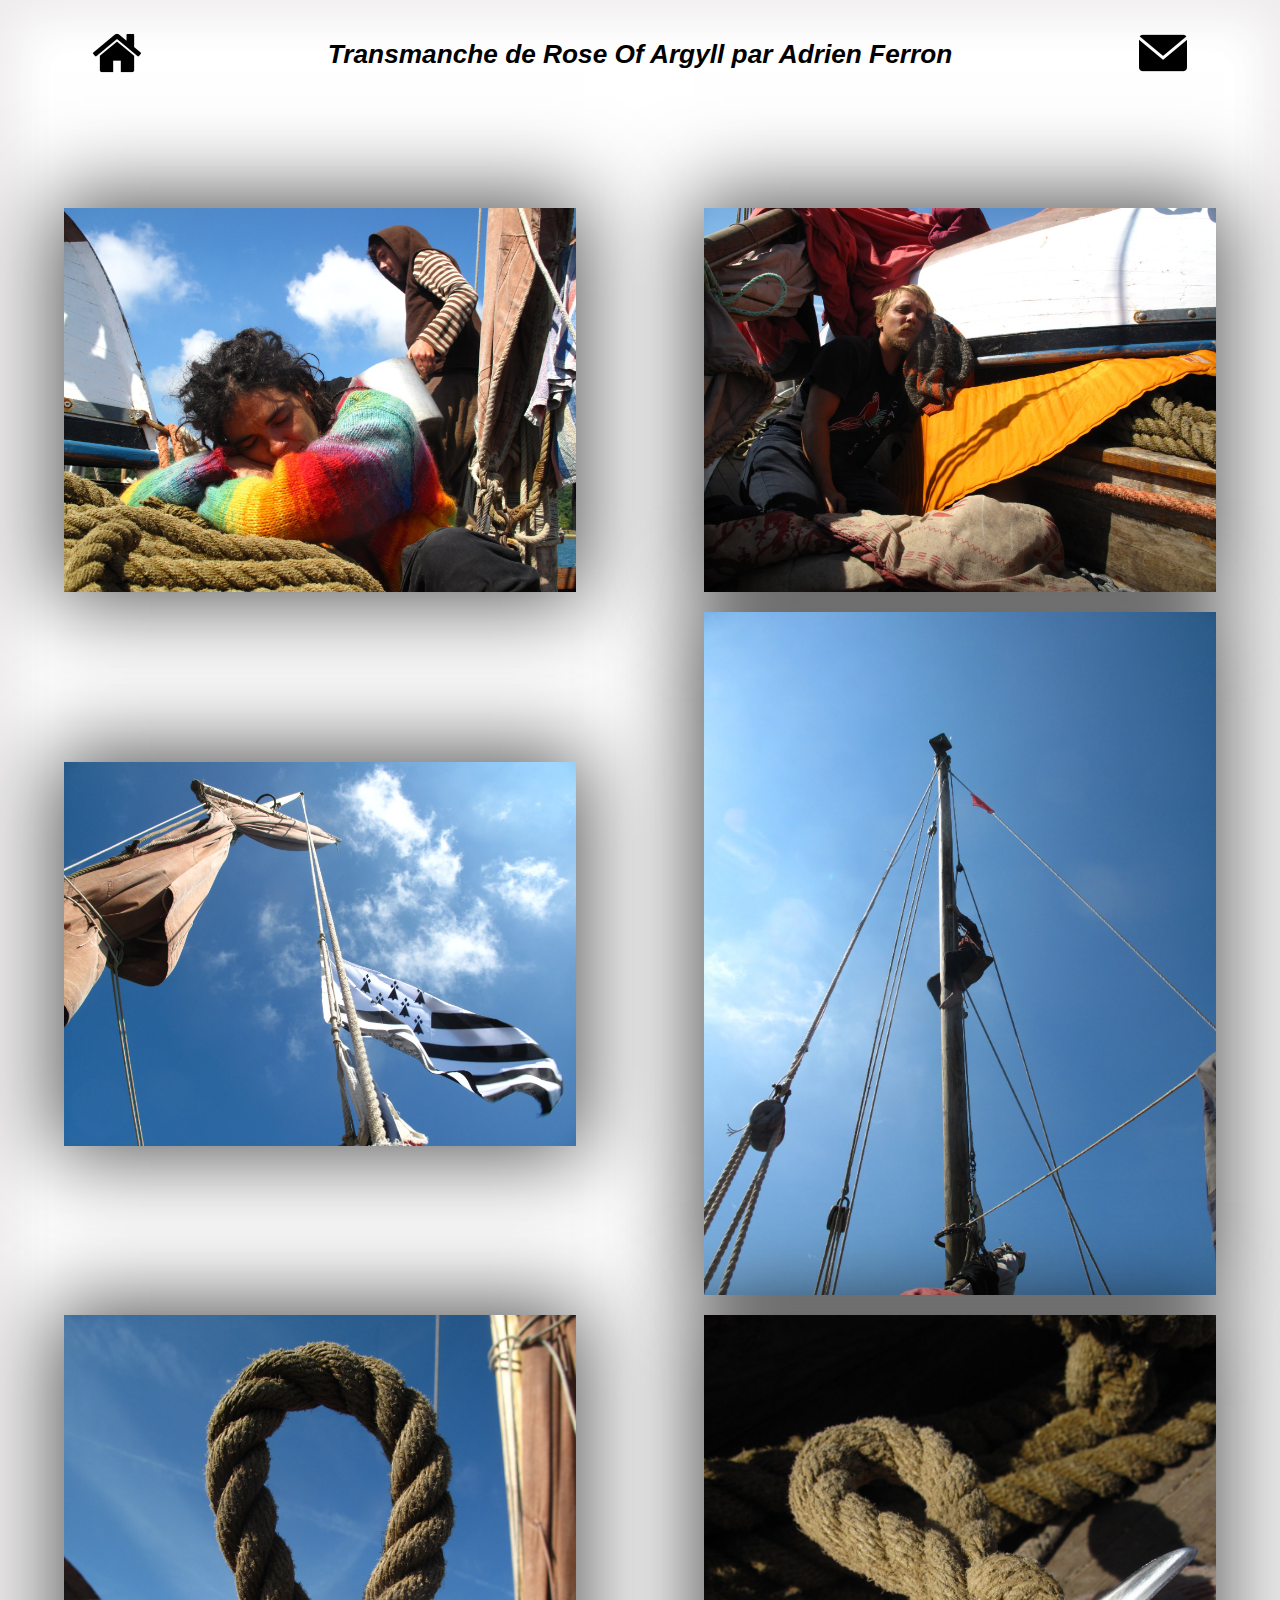
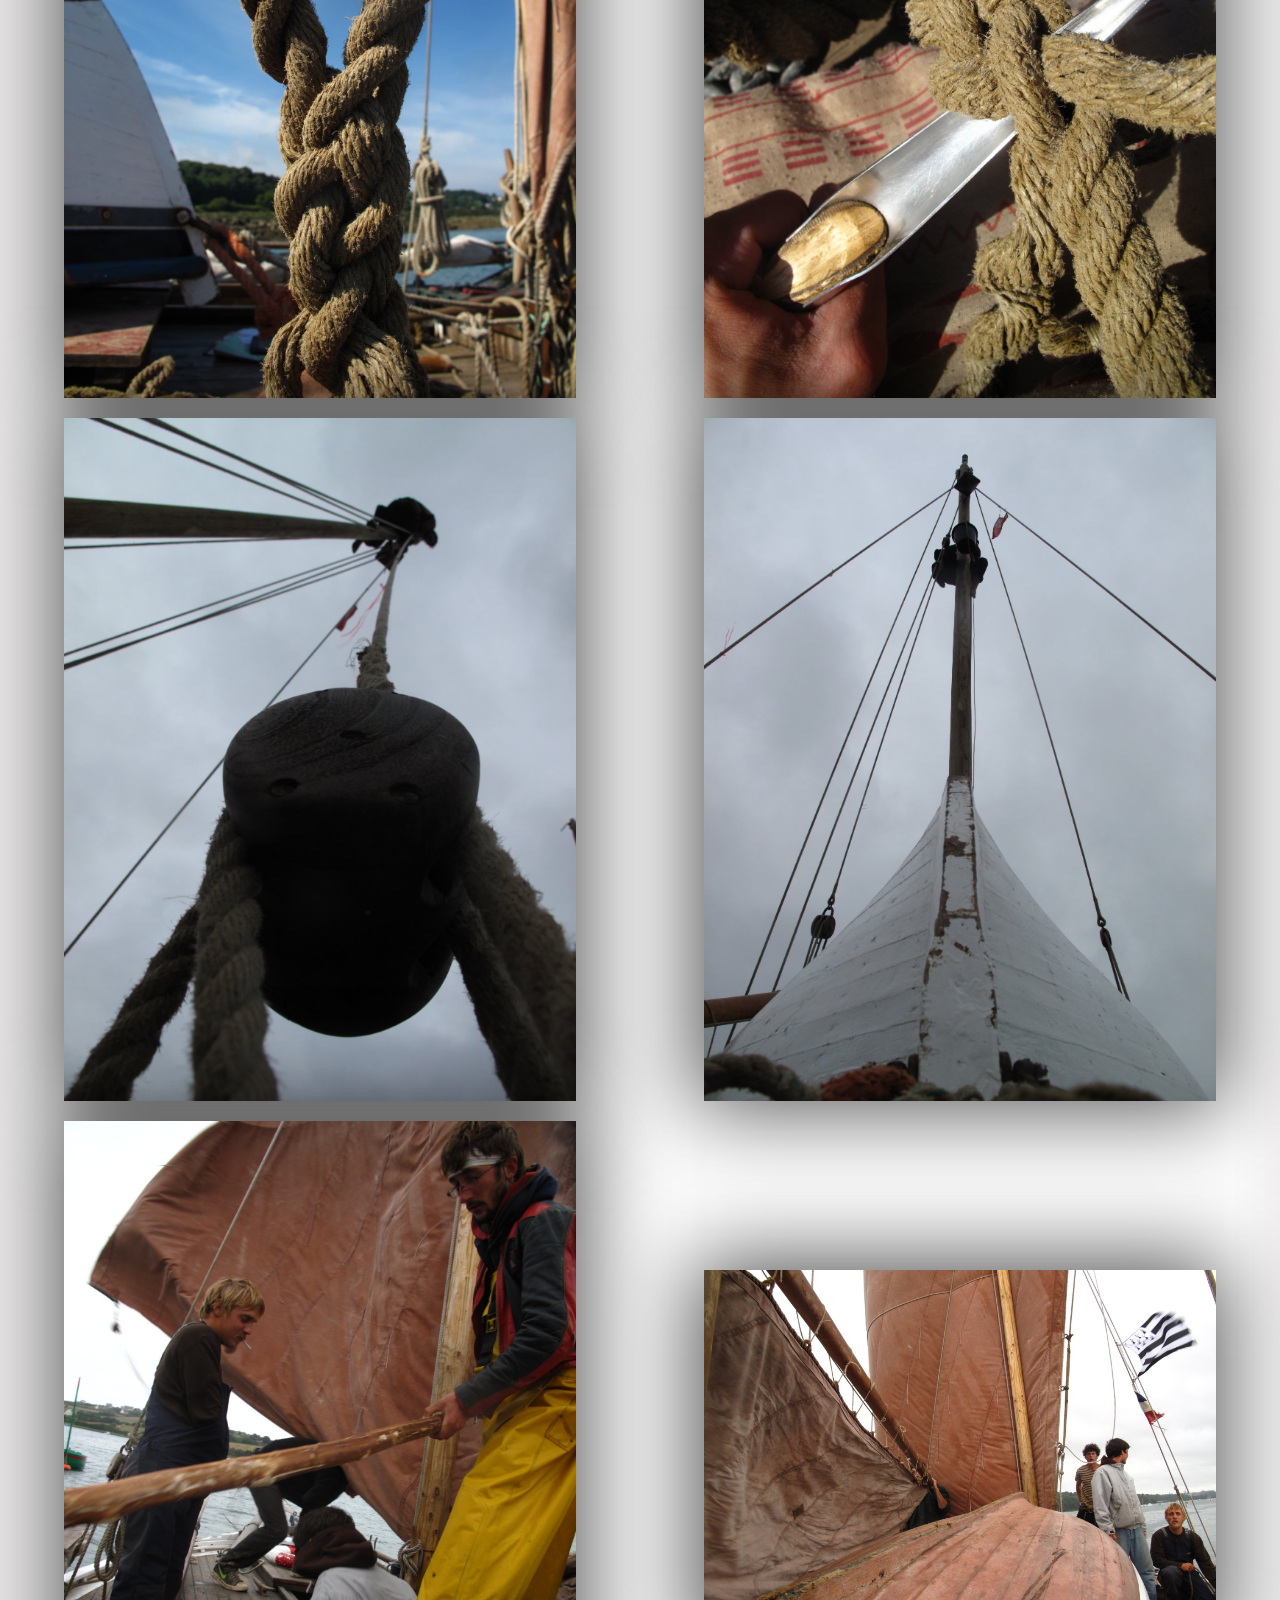
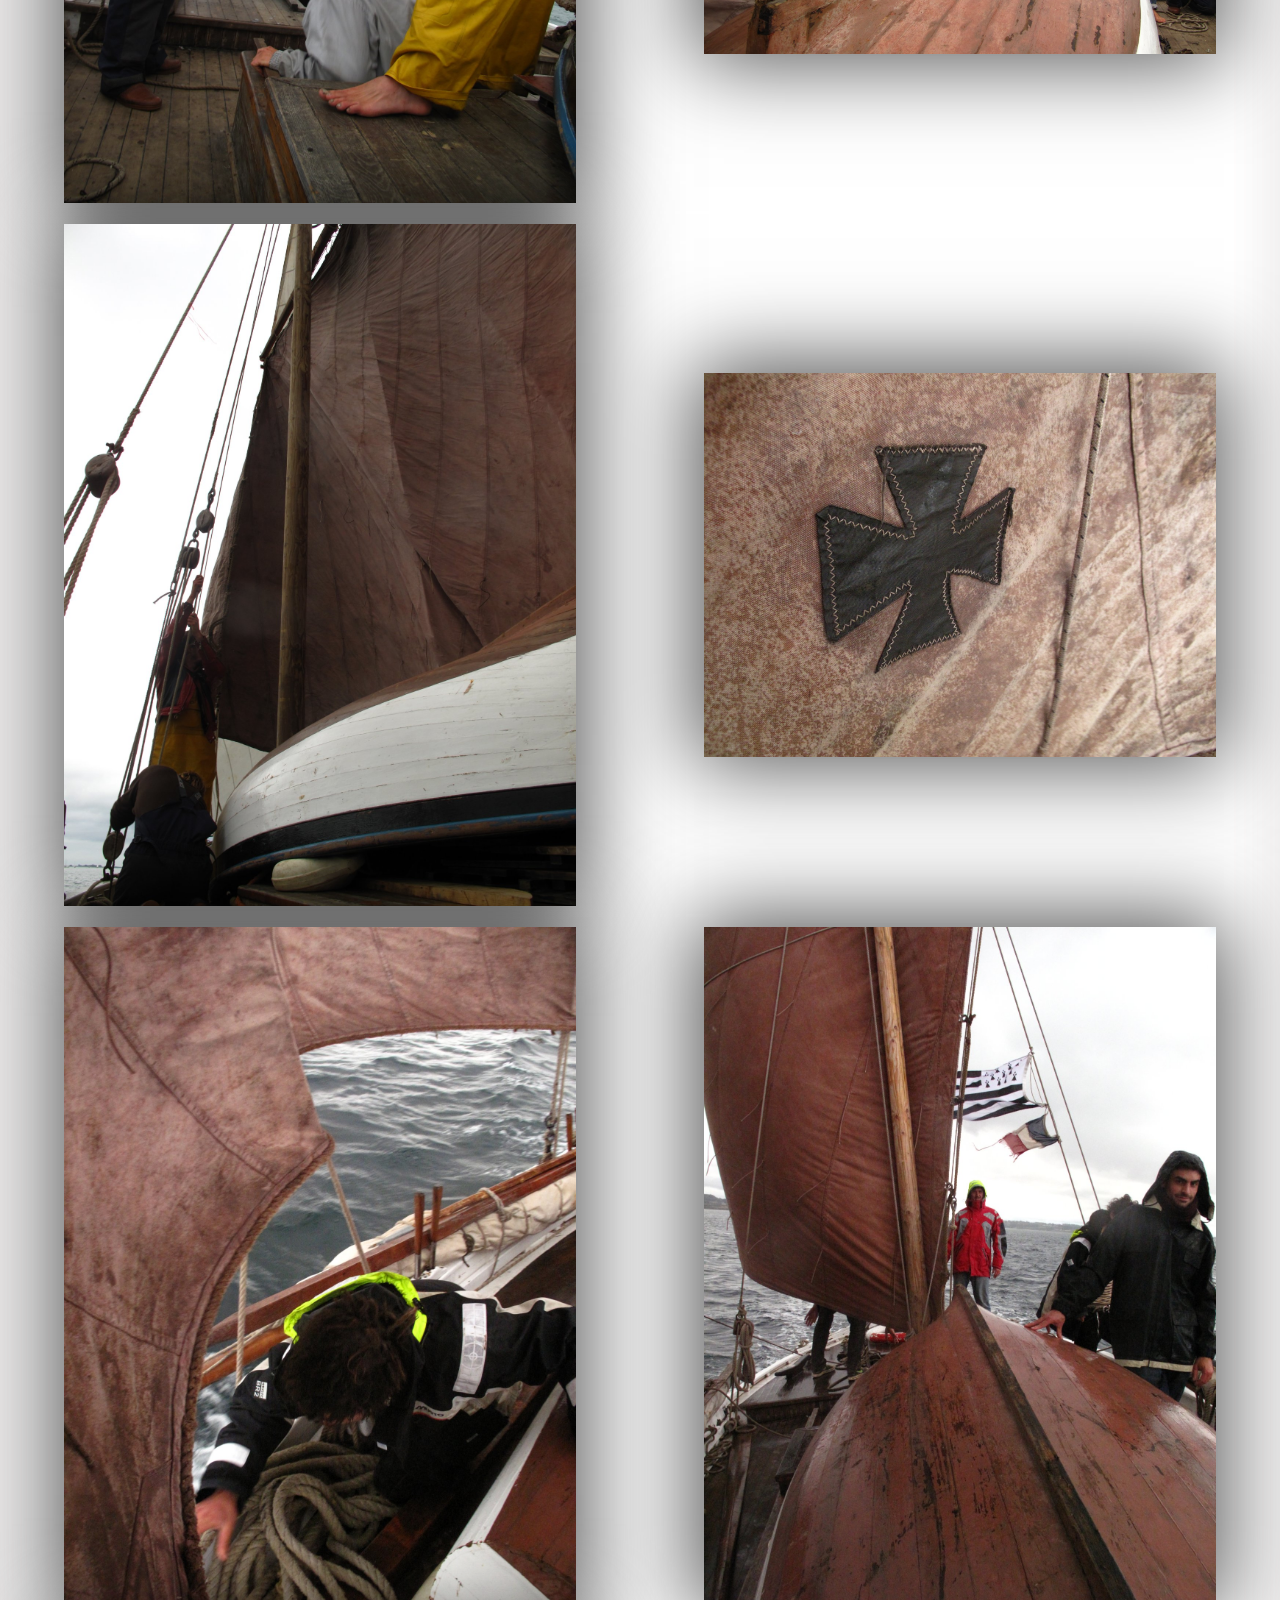
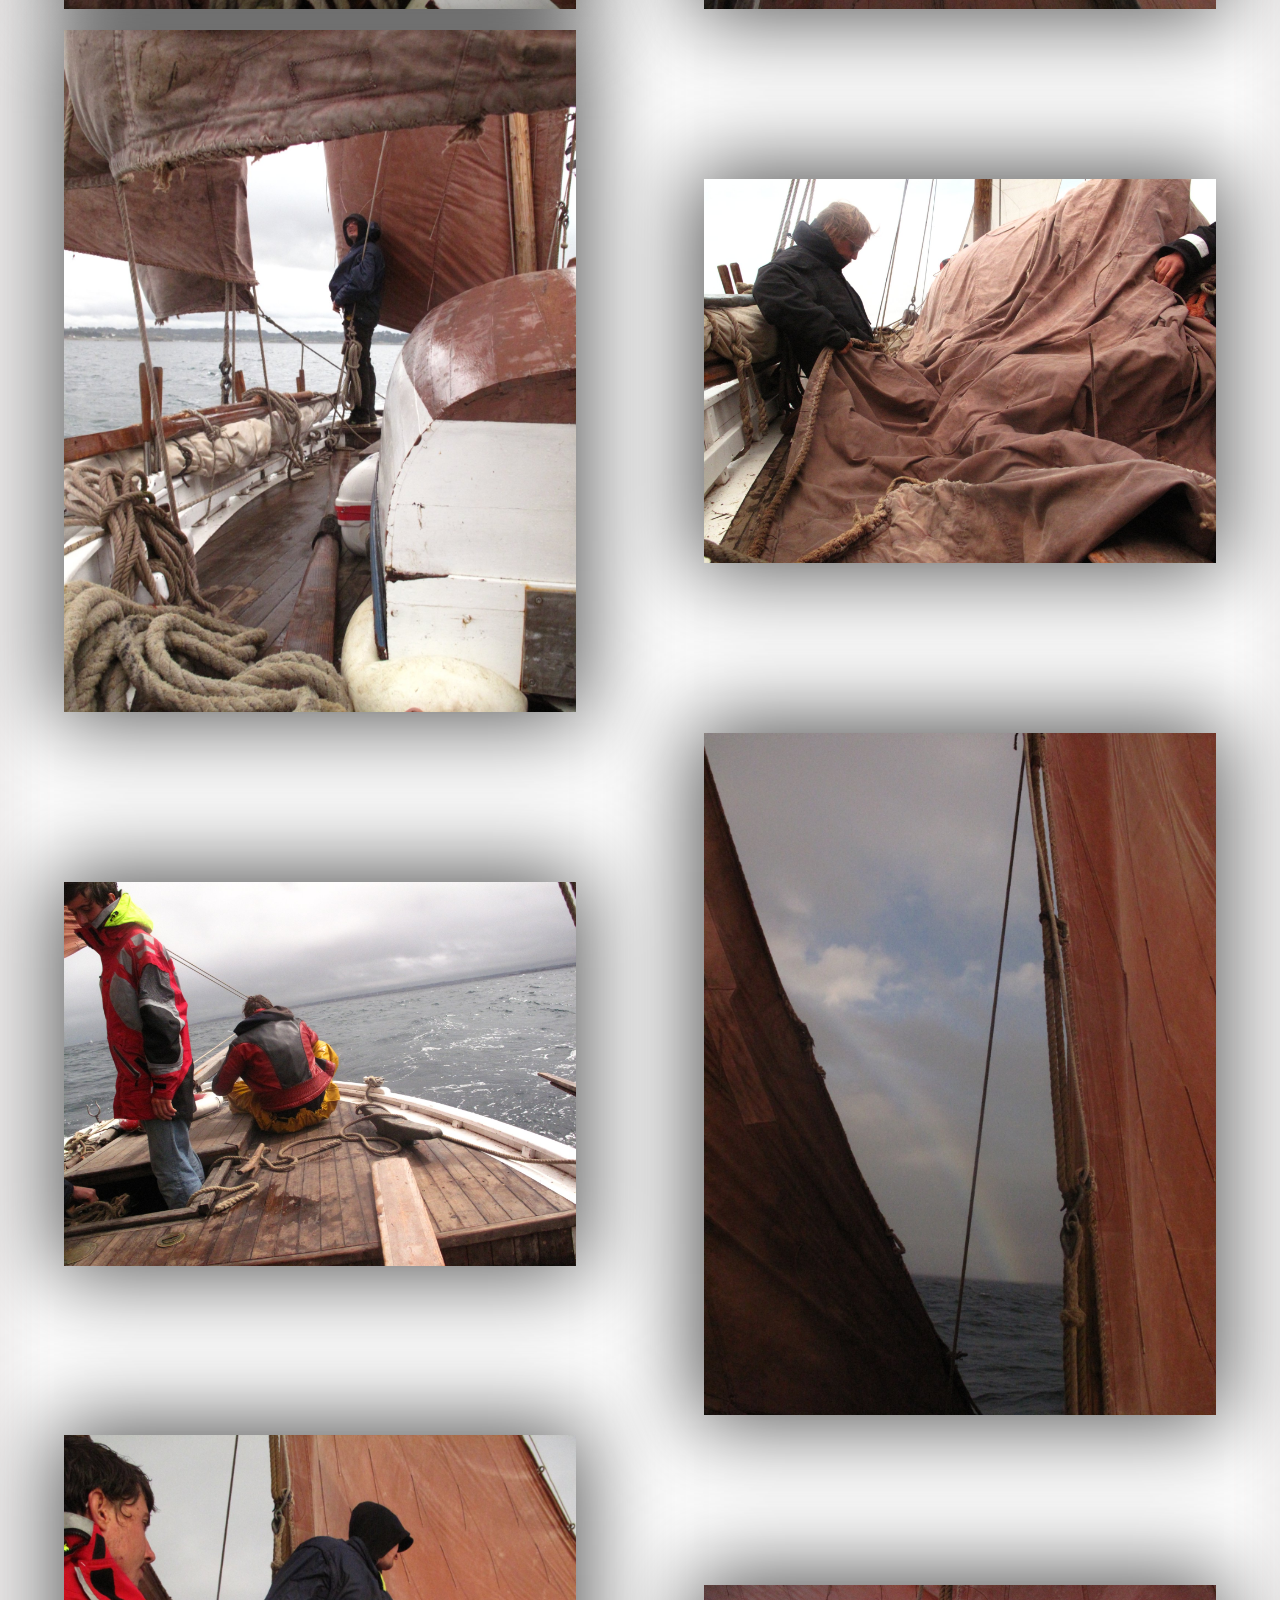
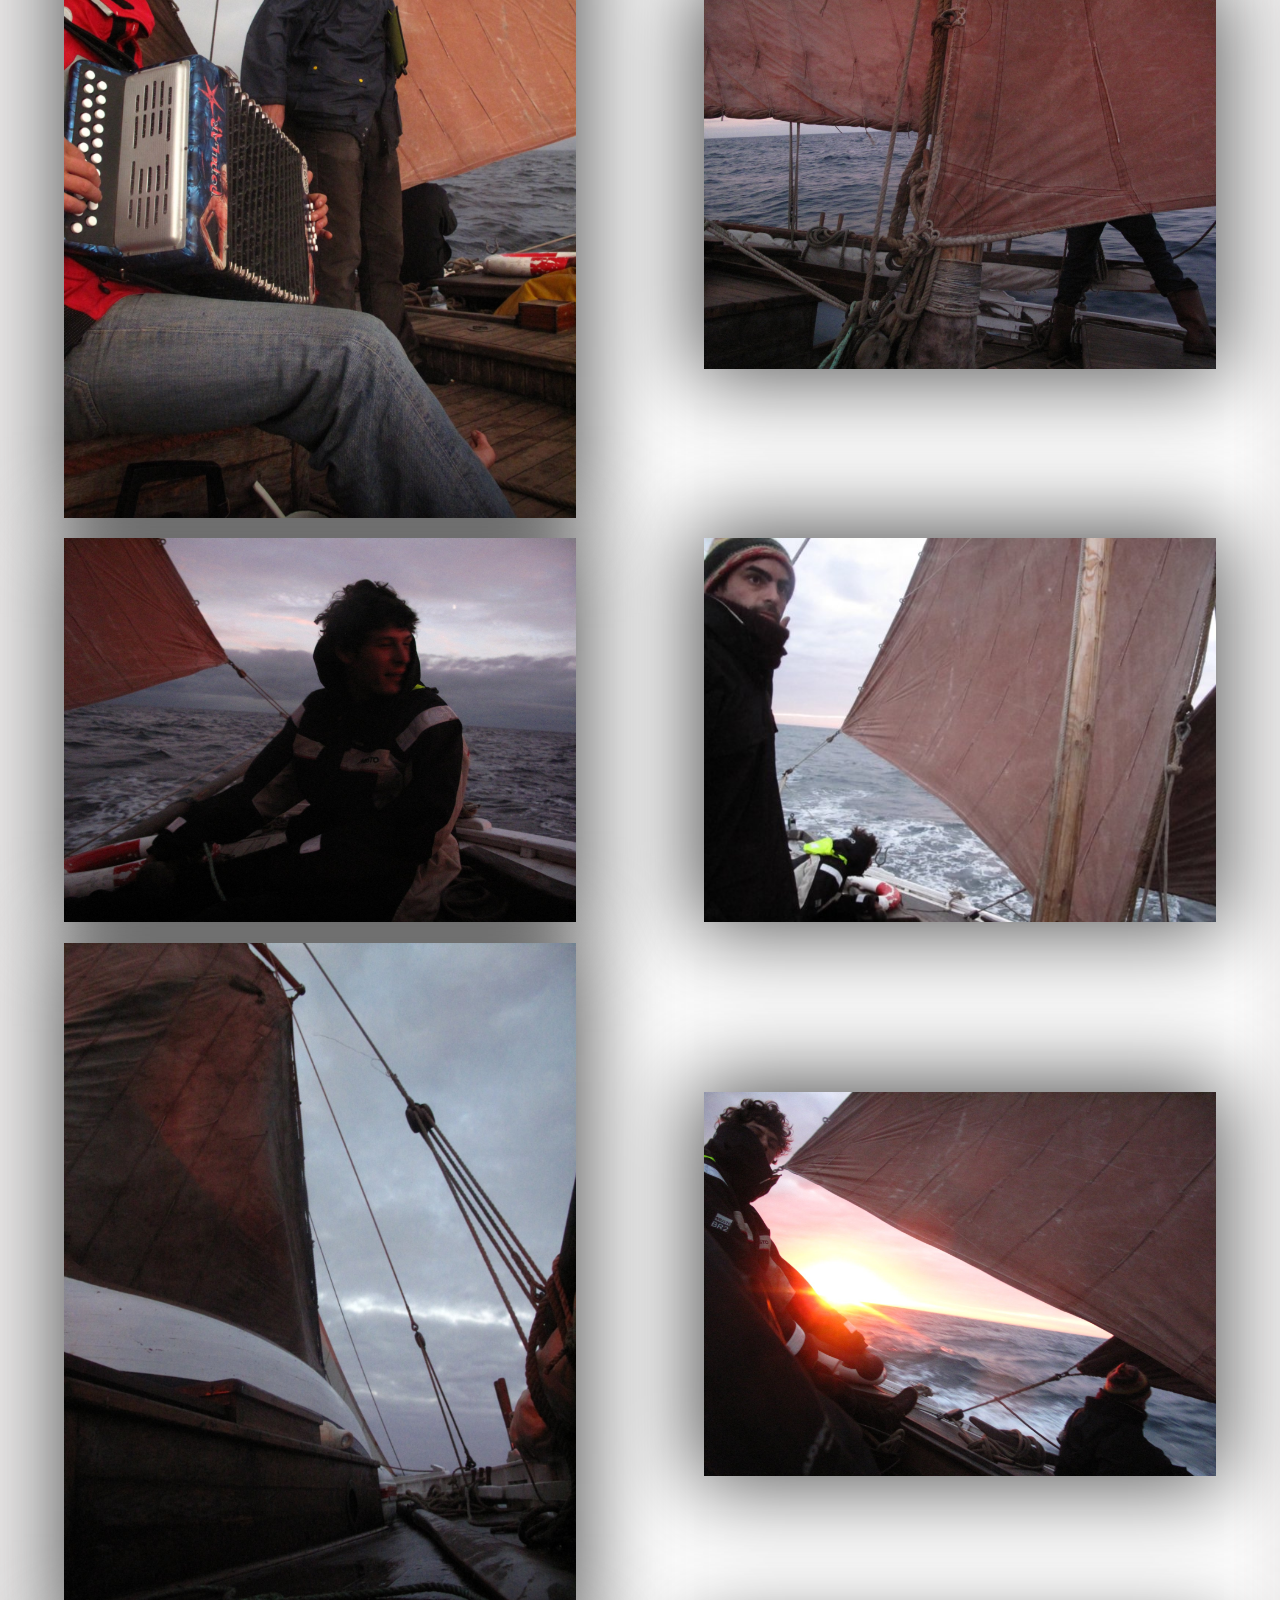
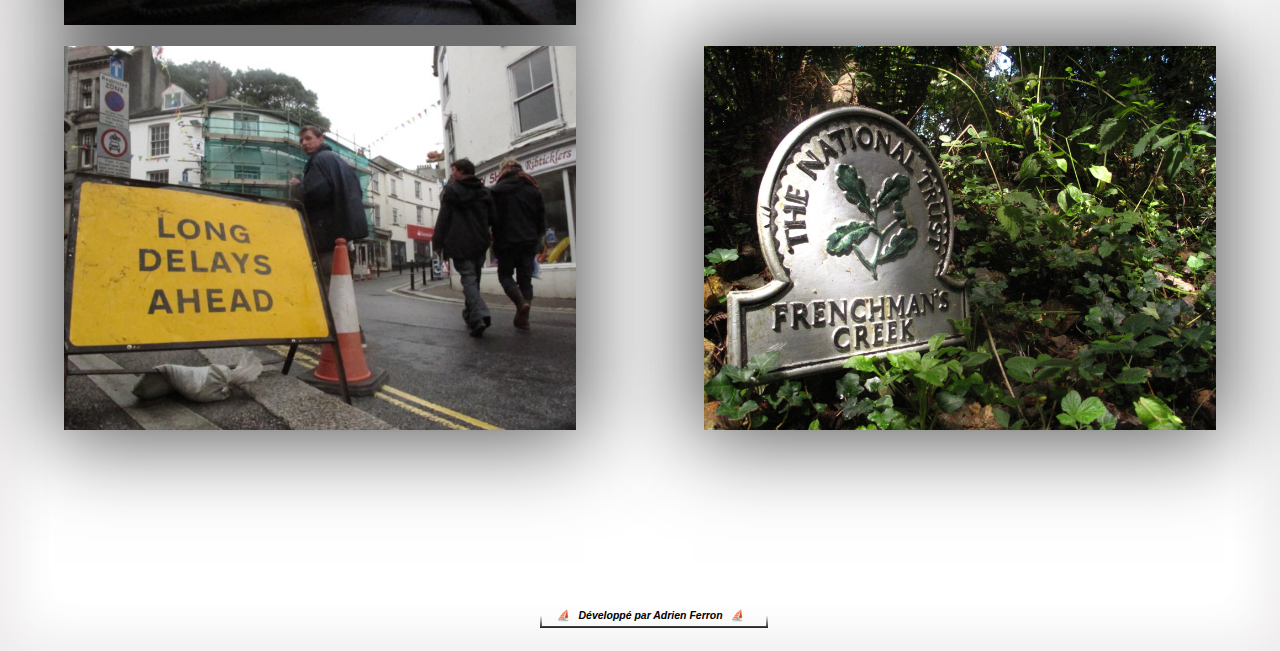
<file: CREDIT_ADRIEN_FERRON_rose_of_argyll_transmanche/index.html>
<!DOCTYPE html>
<html lang="fr">
<head>
    <meta charset="UTF-8">
    <meta http-equiv="X-UA-Compatible" content="IE=edge">
    <meta name="viewport" content="width=device-width, initial-scale=1.0">
    <link rel="stylesheet" href="../styles.css">
    <link rel="shortcut icon" href="../sail.png" type="image/png">
    <title>Transmanche de Rose Of Argyll par Adrien Ferron</title>
</head>
<body>
    <header>
        <a class="menu" href="../index.html"><img src="../home.png" title="Retour à l'accueil" alt="Retour à l'accueil"></a>
    <h1>Transmanche de Rose Of Argyll par Adrien Ferron</h1>
    <a class="menu" href="../contact.html"><img src="../mail.png" title="Contacter le dev" alt="Contacter le dev"></a>
</header>
    <main>
        <a class="img" download target="_blank" href="adrien_ferron_photographie_009.jpg" title="Télécharger l'image > adrien_ferron_photographie_009.jpg"><img class="photo" src="min_adrien_ferron_photographie_009.jpg" alt="adrien_ferron_photographie_009.jpg"></a>
        <a class="img" download target="_blank" href="adrien_ferron_photographie_010.jpg" title="Télécharger l'image > adrien_ferron_photographie_010.jpg"><img class="photo" src="min_adrien_ferron_photographie_010.jpg" alt="adrien_ferron_photographie_010.jpg"></a>
        <a class="img" download target="_blank" href="adrien_ferron_photographie_011.jpg" title="Télécharger l'image > adrien_ferron_photographie_011.jpg"><img class="photo" src="min_adrien_ferron_photographie_011.jpg" alt="adrien_ferron_photographie_011.jpg"></a>
        <a class="img" download target="_blank" href="adrien_ferron_photographie_012.jpg" title="Télécharger l'image > adrien_ferron_photographie_012.jpg"><img class="photo" src="min_adrien_ferron_photographie_012.jpg" alt="adrien_ferron_photographie_012.jpg"></a>
        <a class="img" download target="_blank" href="adrien_ferron_photographie_014.jpg" title="Télécharger l'image > adrien_ferron_photographie_014.jpg"><img class="photo" src="min_adrien_ferron_photographie_014.jpg" alt="adrien_ferron_photographie_014.jpg"></a>
        <a class="img" download target="_blank" href="adrien_ferron_photographie_015.jpg" title="Télécharger l'image > adrien_ferron_photographie_015.jpg"><img class="photo" src="min_adrien_ferron_photographie_015.jpg" alt="adrien_ferron_photographie_015.jpg"></a>
        <a class="img" download target="_blank" href="adrien_ferron_photographie_017.jpg" title="Télécharger l'image > adrien_ferron_photographie_017.jpg"><img class="photo" src="min_adrien_ferron_photographie_017.jpg" alt="adrien_ferron_photographie_017.jpg"></a>
        <a class="img" download target="_blank" href="adrien_ferron_photographie_019.jpg" title="Télécharger l'image > adrien_ferron_photographie_019.jpg"><img class="photo" src="min_adrien_ferron_photographie_019.jpg" alt="adrien_ferron_photographie_019.jpg"></a>
        <a class="img" download target="_blank" href="adrien_ferron_photographie_021.jpg" title="Télécharger l'image > adrien_ferron_photographie_021.jpg"><img class="photo" src="min_adrien_ferron_photographie_021.jpg" alt="adrien_ferron_photographie_021.jpg"></a>
        <a class="img" download target="_blank" href="adrien_ferron_photographie_022.jpg" title="Télécharger l'image > adrien_ferron_photographie_022.jpg"><img class="photo" src="min_adrien_ferron_photographie_022.jpg" alt="adrien_ferron_photographie_022.jpg"></a>
        <a class="img" download target="_blank" href="adrien_ferron_photographie_023.jpg" title="Télécharger l'image > adrien_ferron_photographie_023.jpg"><img class="photo" src="min_adrien_ferron_photographie_023.jpg" alt="adrien_ferron_photographie_023.jpg"></a>
        <a class="img" download target="_blank" href="adrien_ferron_photographie_024.jpg" title="Télécharger l'image > adrien_ferron_photographie_024.jpg"><img class="photo" src="min_adrien_ferron_photographie_024.jpg" alt="adrien_ferron_photographie_024.jpg"></a>
        <a class="img" download target="_blank" href="adrien_ferron_photographie_025.jpg" title="Télécharger l'image > adrien_ferron_photographie_025.jpg"><img class="photo" src="min_adrien_ferron_photographie_025.jpg" alt="adrien_ferron_photographie_025.jpg"></a>
        <a class="img" download target="_blank" href="adrien_ferron_photographie_026.jpg" title="Télécharger l'image > adrien_ferron_photographie_026.jpg"><img class="photo" src="min_adrien_ferron_photographie_026.jpg" alt="adrien_ferron_photographie_026.jpg"></a>
        <a class="img" download target="_blank" href="adrien_ferron_photographie_027.jpg" title="Télécharger l'image > adrien_ferron_photographie_027.jpg"><img class="photo" src="min_adrien_ferron_photographie_027.jpg" alt="adrien_ferron_photographie_027.jpg"></a>
        <a class="img" download target="_blank" href="adrien_ferron_photographie_029.jpg" title="Télécharger l'image > adrien_ferron_photographie_029.jpg"><img class="photo" src="min_adrien_ferron_photographie_029.jpg" alt="adrien_ferron_photographie_029.jpg"></a>
        <a class="img" download target="_blank" href="adrien_ferron_photographie_030.jpg" title="Télécharger l'image > adrien_ferron_photographie_030.jpg"><img class="photo" src="min_adrien_ferron_photographie_030.jpg" alt="adrien_ferron_photographie_030.jpg"></a>
        <a class="img" download target="_blank" href="adrien_ferron_photographie_033.jpg" title="Télécharger l'image > adrien_ferron_photographie_033.jpg"><img class="photo" src="min_adrien_ferron_photographie_033.jpg" alt="adrien_ferron_photographie_033.jpg"></a>
        <a class="img" download target="_blank" href="adrien_ferron_photographie_035.jpg" title="Télécharger l'image > adrien_ferron_photographie_035.jpg"><img class="photo" src="min_adrien_ferron_photographie_035.jpg" alt="adrien_ferron_photographie_035.jpg"></a>
        <a class="img" download target="_blank" href="adrien_ferron_photographie_039.jpg" title="Télécharger l'image > adrien_ferron_photographie_039.jpg"><img class="photo" src="min_adrien_ferron_photographie_039.jpg" alt="adrien_ferron_photographie_039.jpg"></a>
        <a class="img" download target="_blank" href="adrien_ferron_photographie_040.jpg" title="Télécharger l'image > adrien_ferron_photographie_040.jpg"><img class="photo" src="min_adrien_ferron_photographie_040.jpg" alt="adrien_ferron_photographie_040.jpg"></a>
        <a class="img" download target="_blank" href="adrien_ferron_photographie_044.jpg" title="Télécharger l'image > adrien_ferron_photographie_044.jpg"><img class="photo" src="min_adrien_ferron_photographie_044.jpg" alt="adrien_ferron_photographie_044.jpg"></a>
        <a class="img" download target="_blank" href="adrien_ferron_photographie_045.jpg" title="Télécharger l'image > adrien_ferron_photographie_045.jpg"><img class="photo" src="min_adrien_ferron_photographie_045.jpg" alt="adrien_ferron_photographie_045.jpg"></a>
        <a class="img" download target="_blank" href="adrien_ferron_photographie_046.jpg" title="Télécharger l'image > adrien_ferron_photographie_046.jpg"><img class="photo" src="min_adrien_ferron_photographie_046.jpg" alt="adrien_ferron_photographie_046.jpg"></a>
        <a class="img" download target="_blank" href="adrien_ferron_photographie_053.jpg" title="Télécharger l'image > adrien_ferron_photographie_053.jpg"><img class="photo" src="min_adrien_ferron_photographie_053.jpg" alt="adrien_ferron_photographie_053.jpg"></a>
        <a class="img" download target="_blank" href="adrien_ferron_photographie_078.jpg" title="Télécharger l'image > adrien_ferron_photographie_078.jpg"><img class="photo" src="min_adrien_ferron_photographie_078.jpg" alt="adrien_ferron_photographie_078.jpg"></a>
<footer><a class="copyleft" href="https://noref.fr/"><h3>Développé par</h3></a></footer>
    </main>
</body>
</html>
</file>
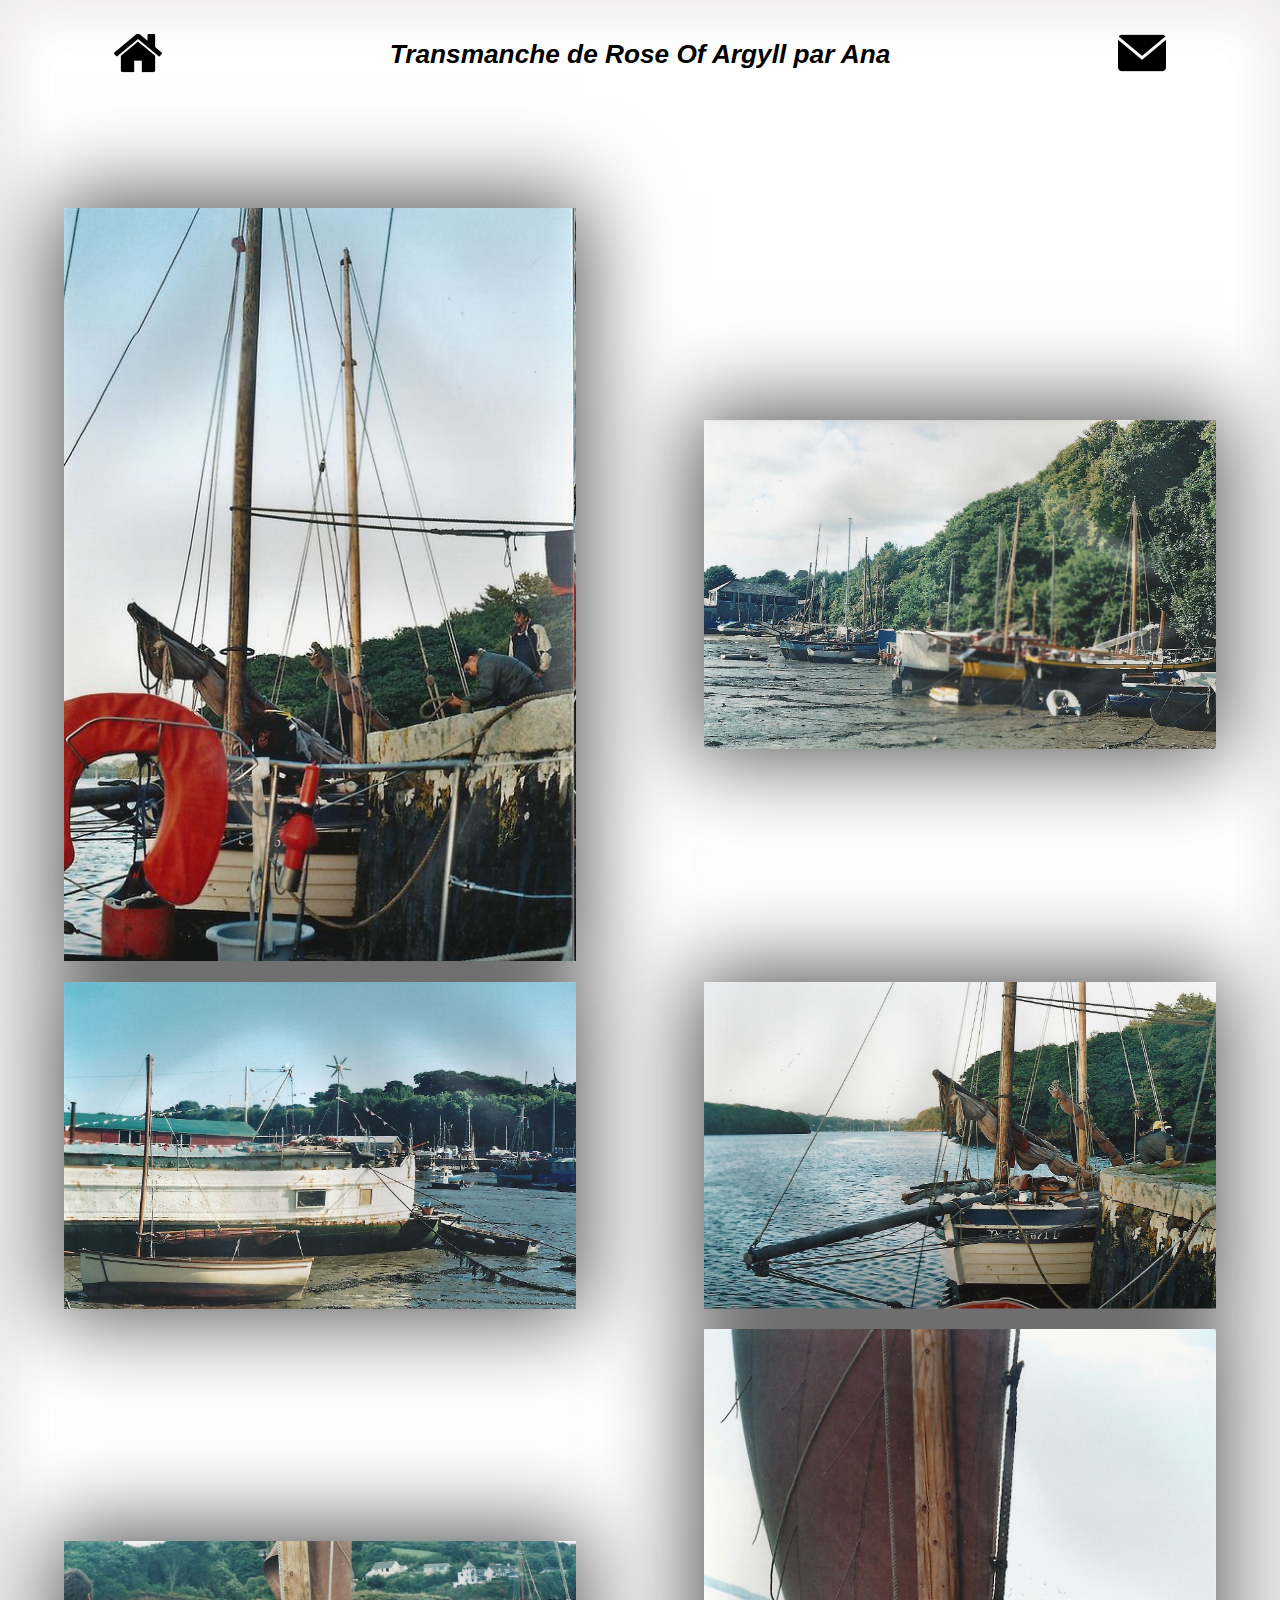
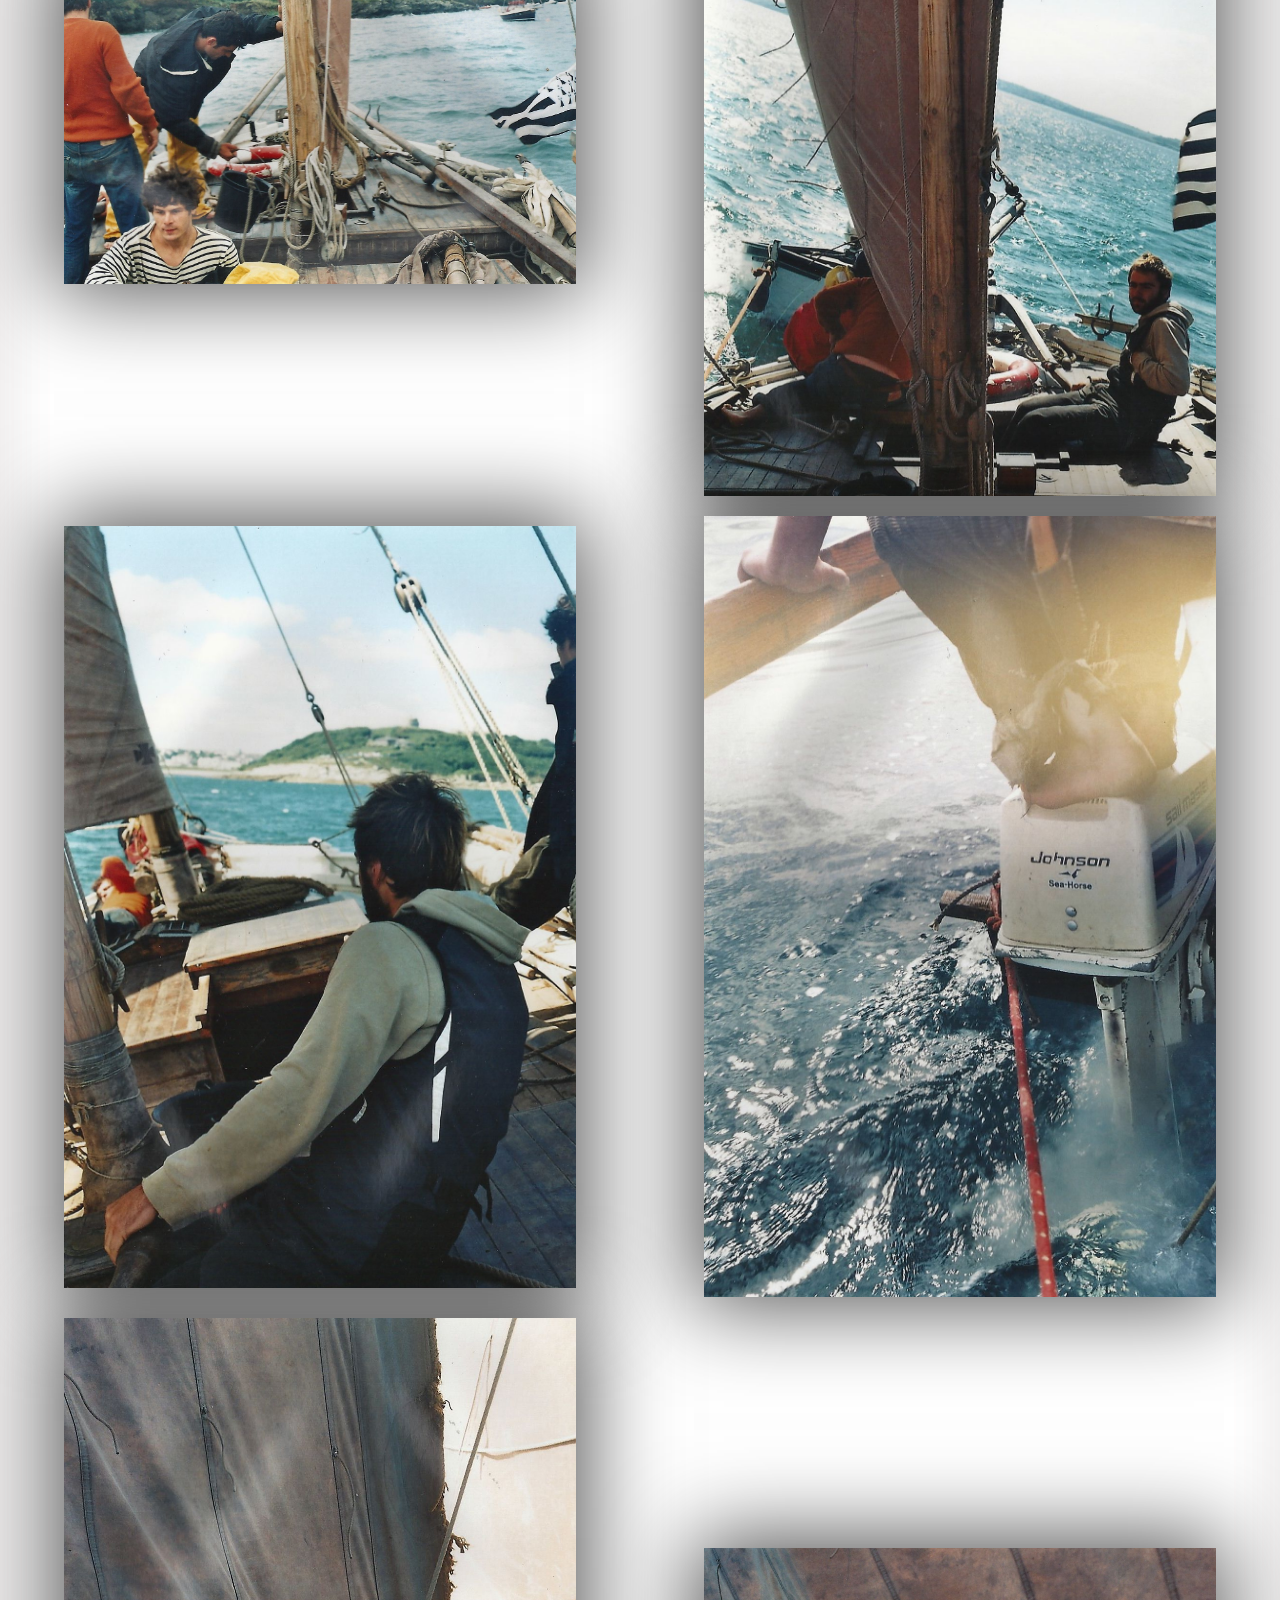
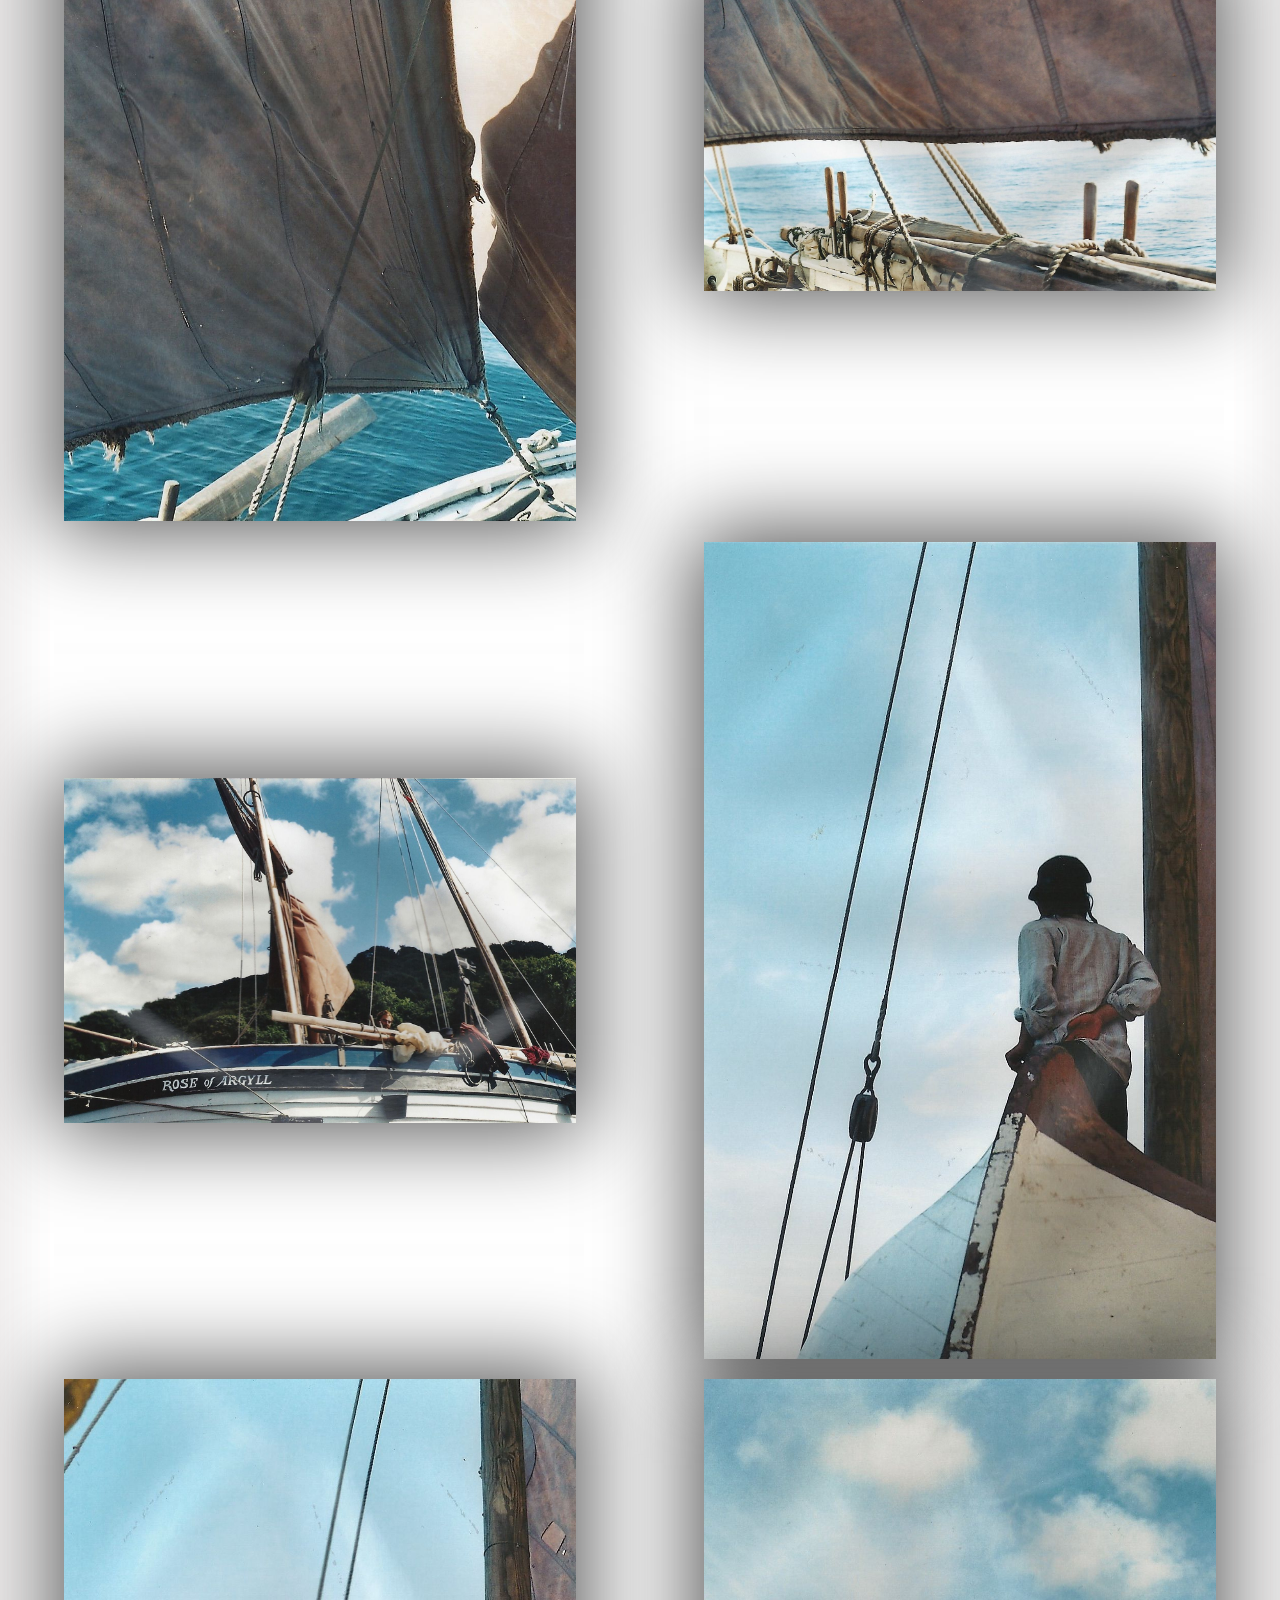
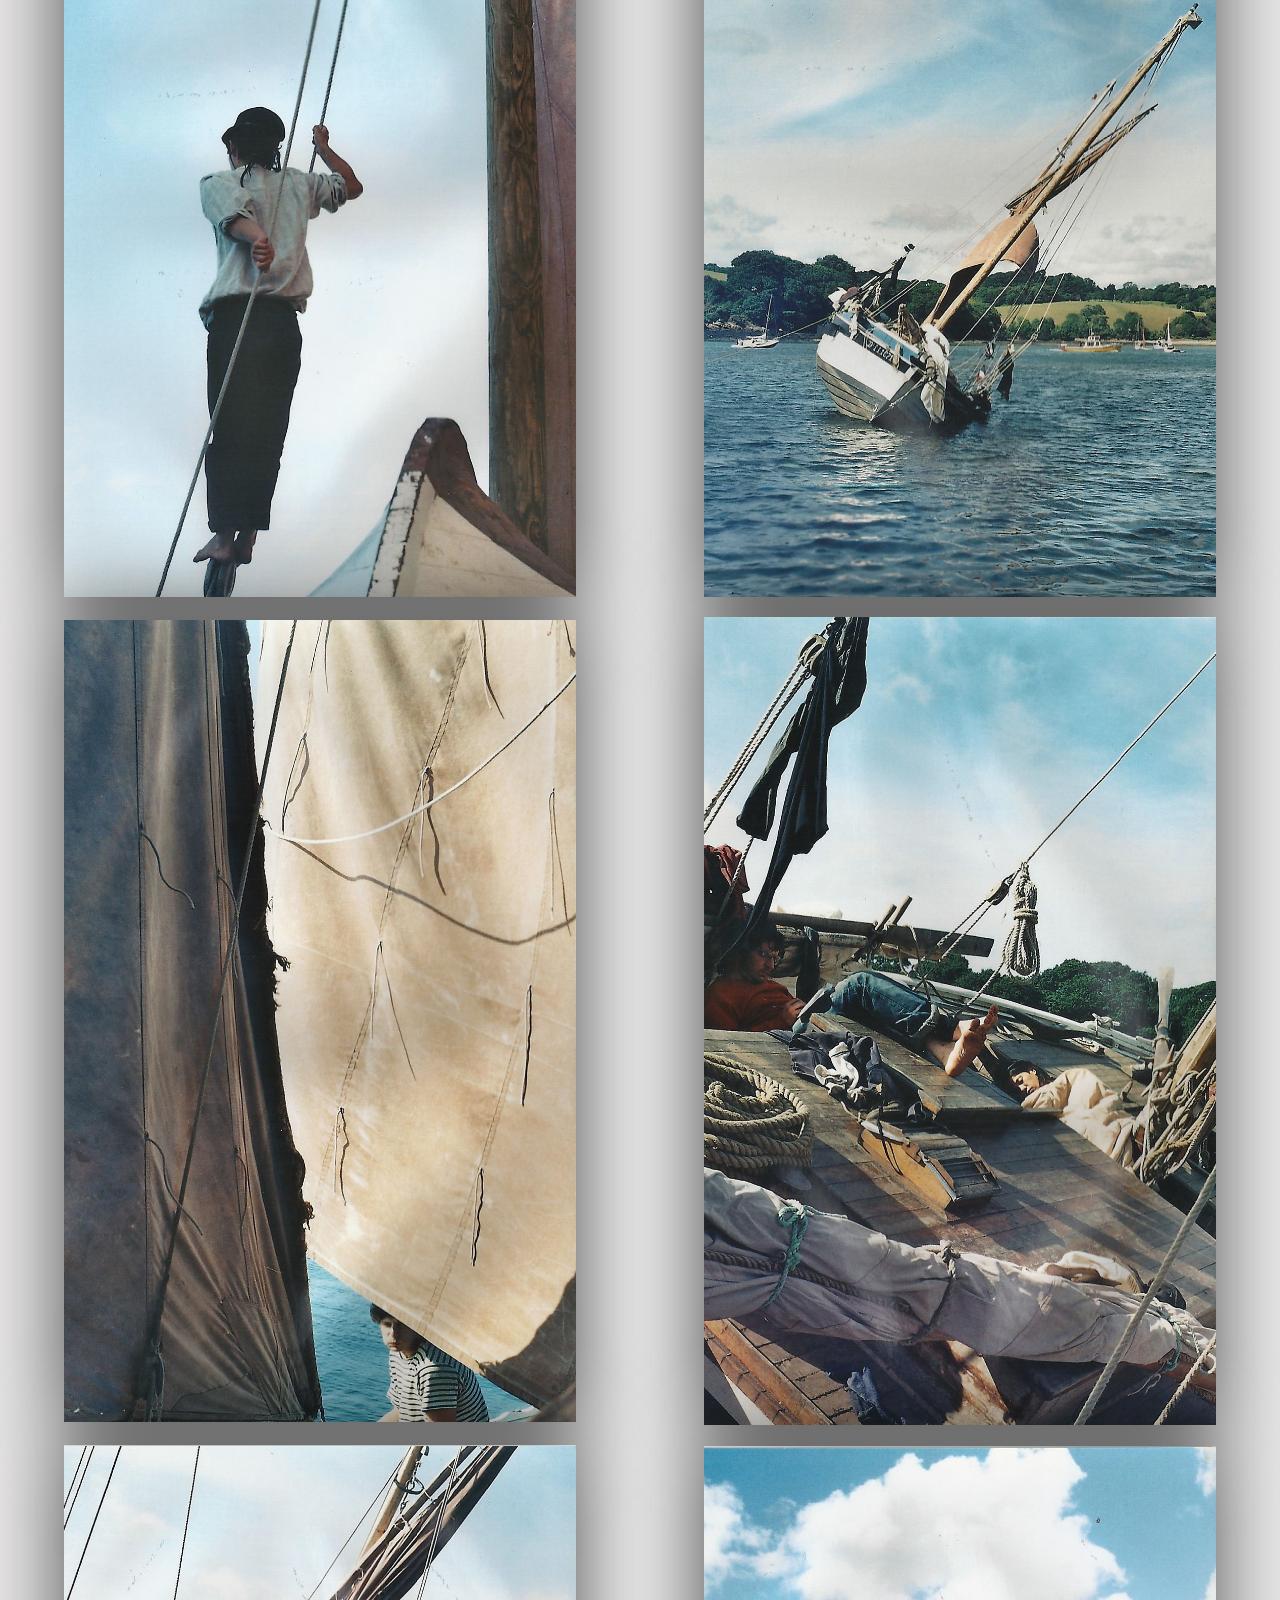
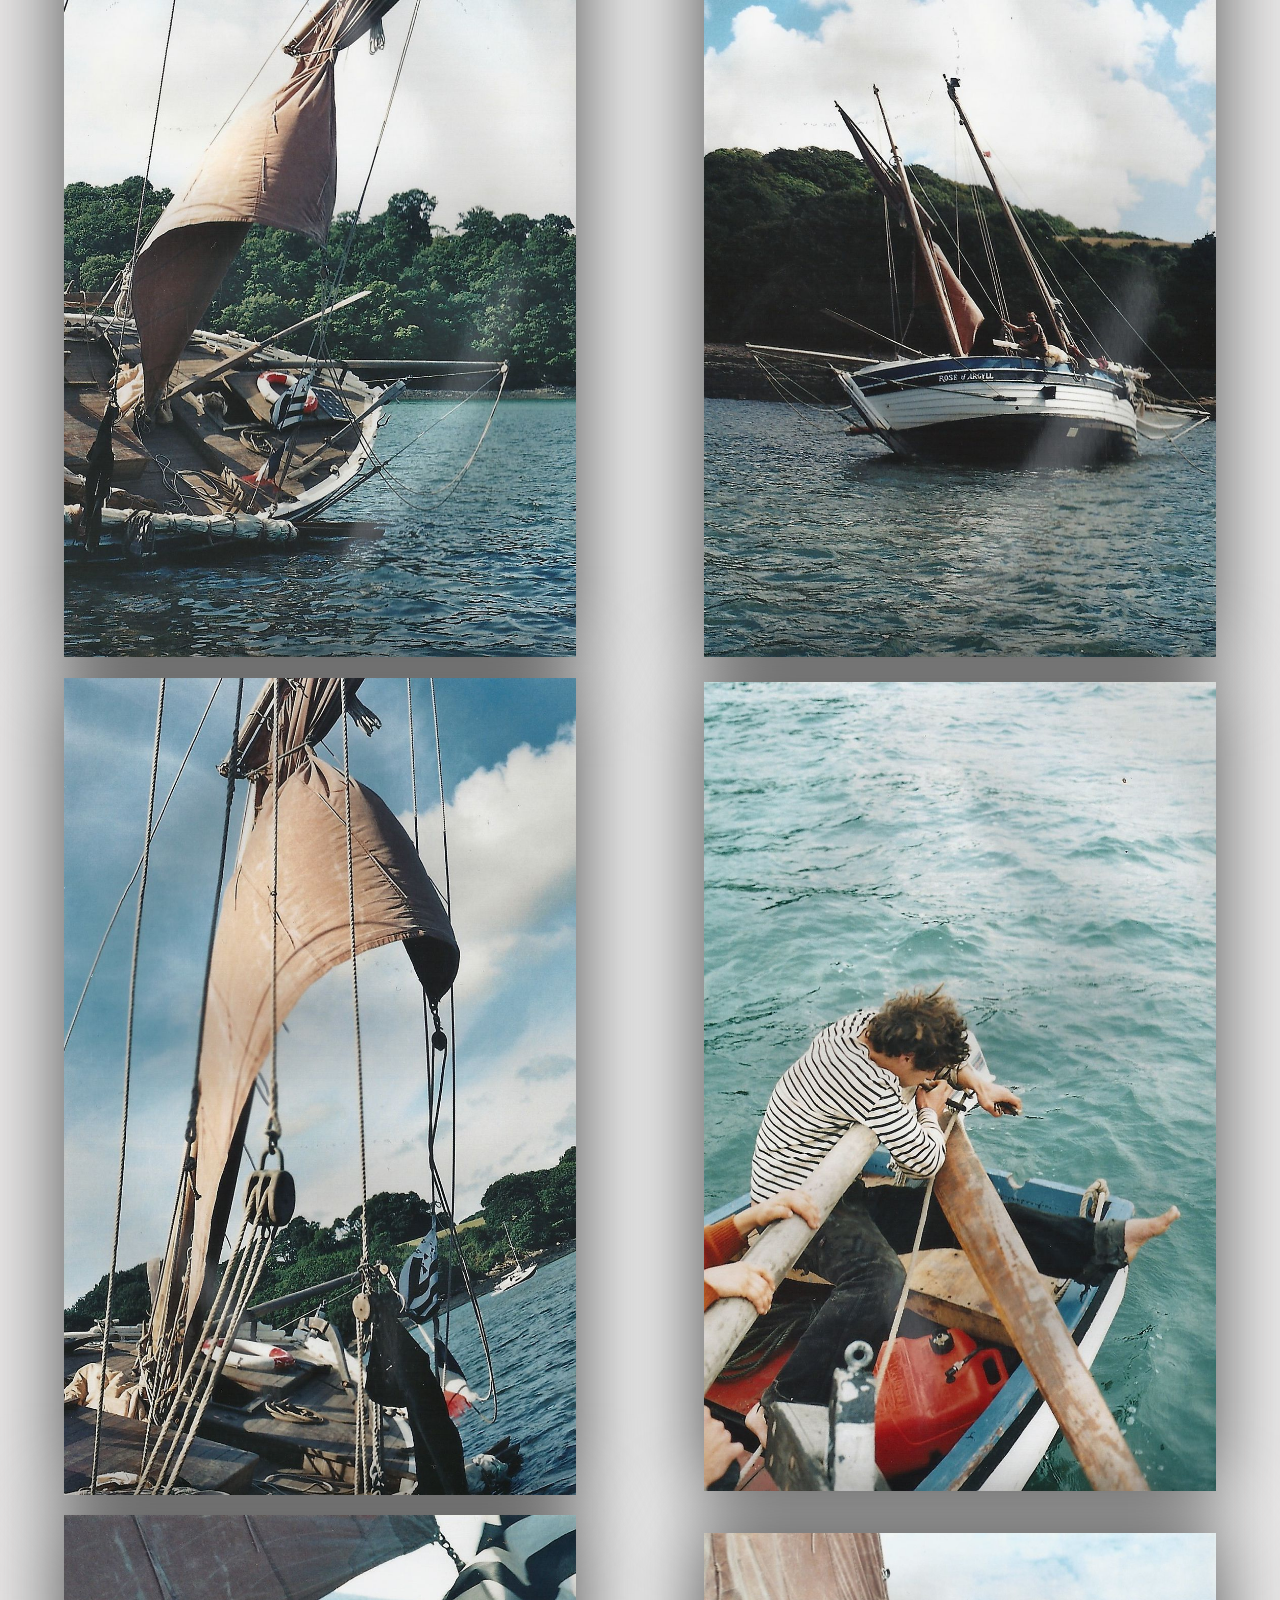
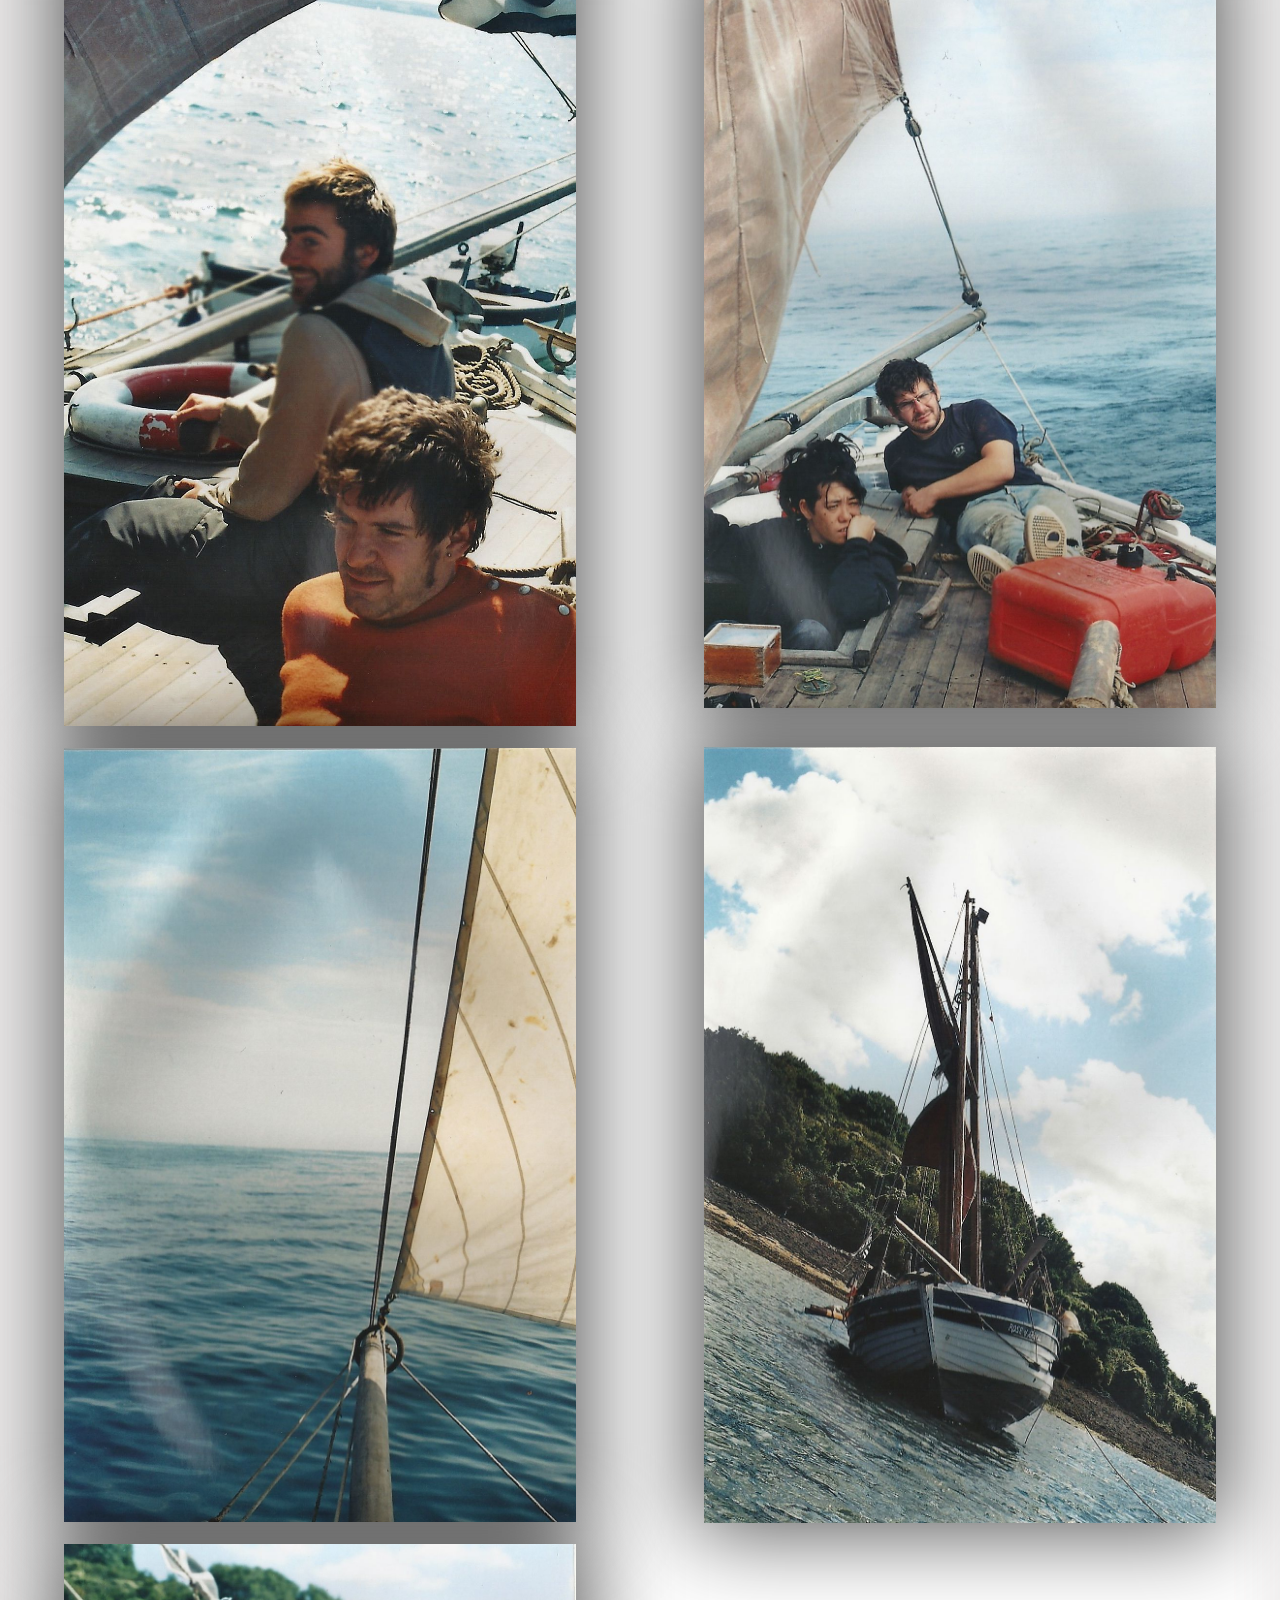
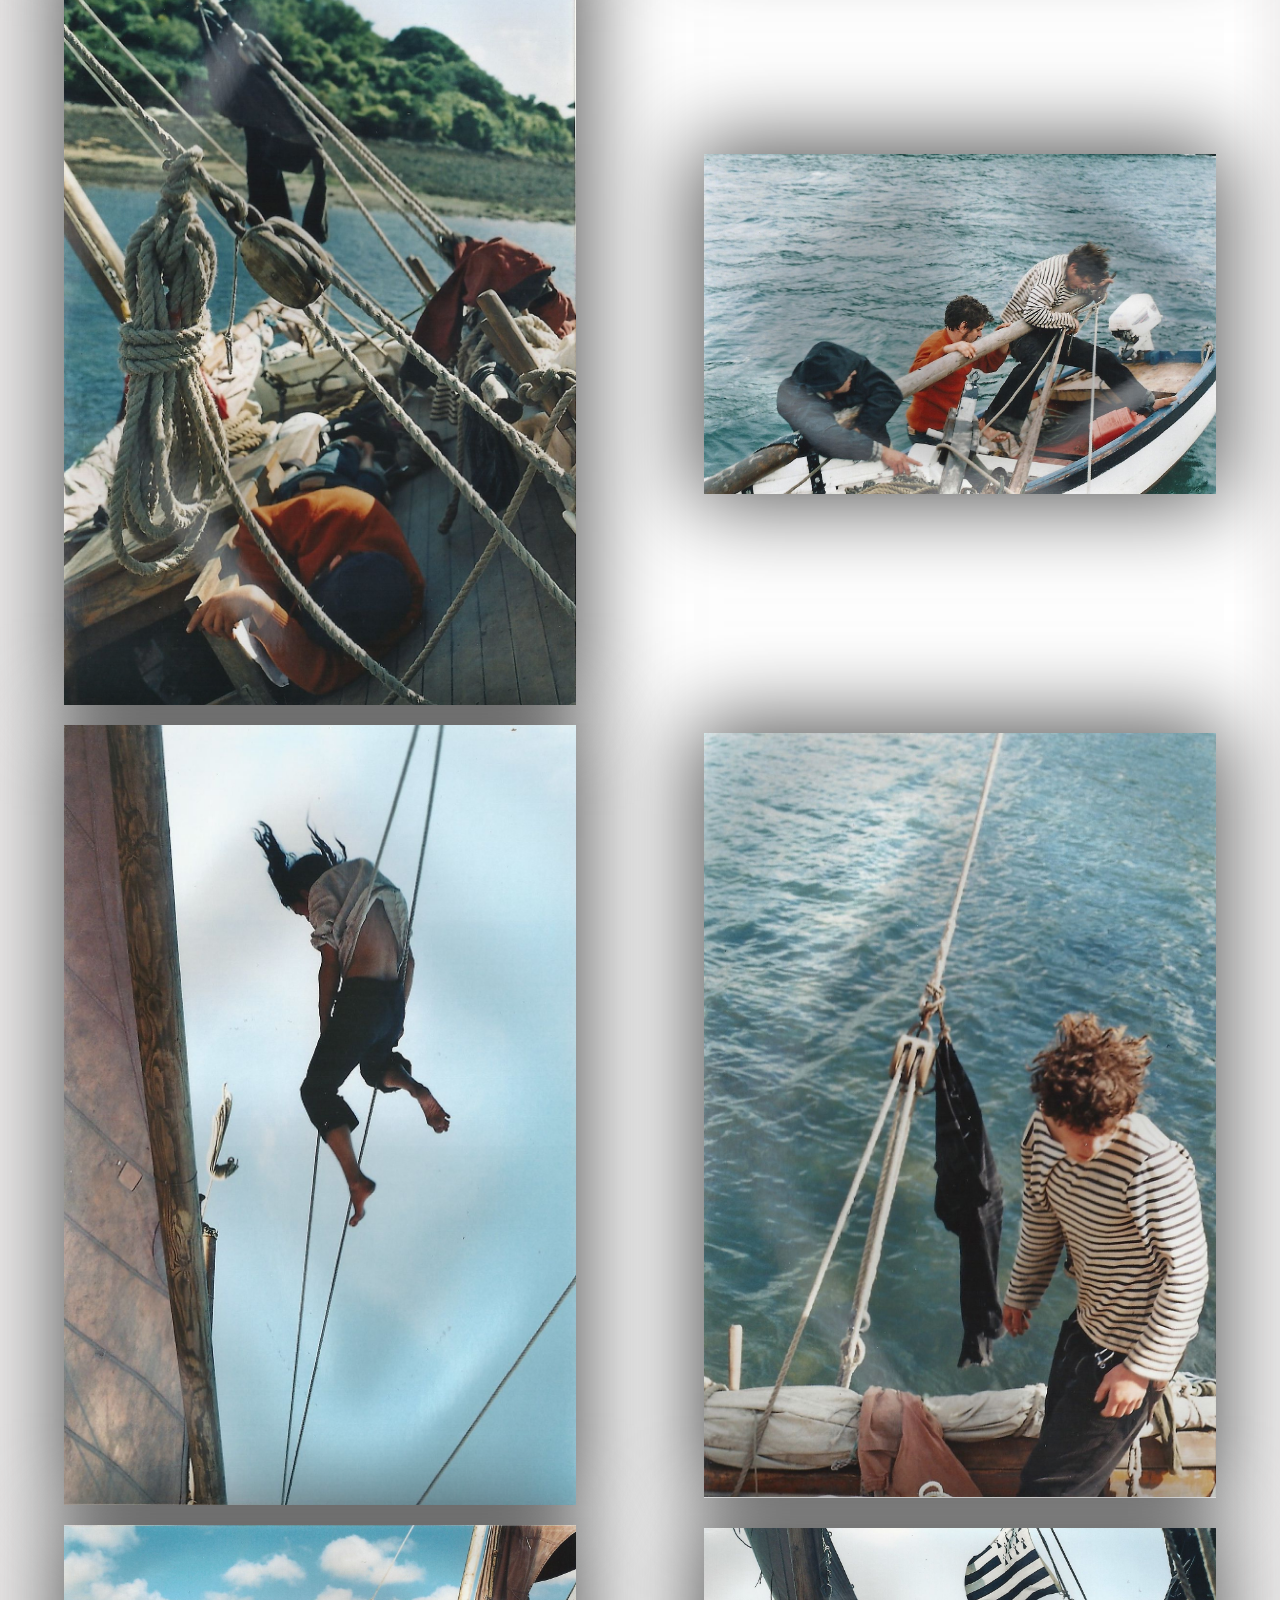
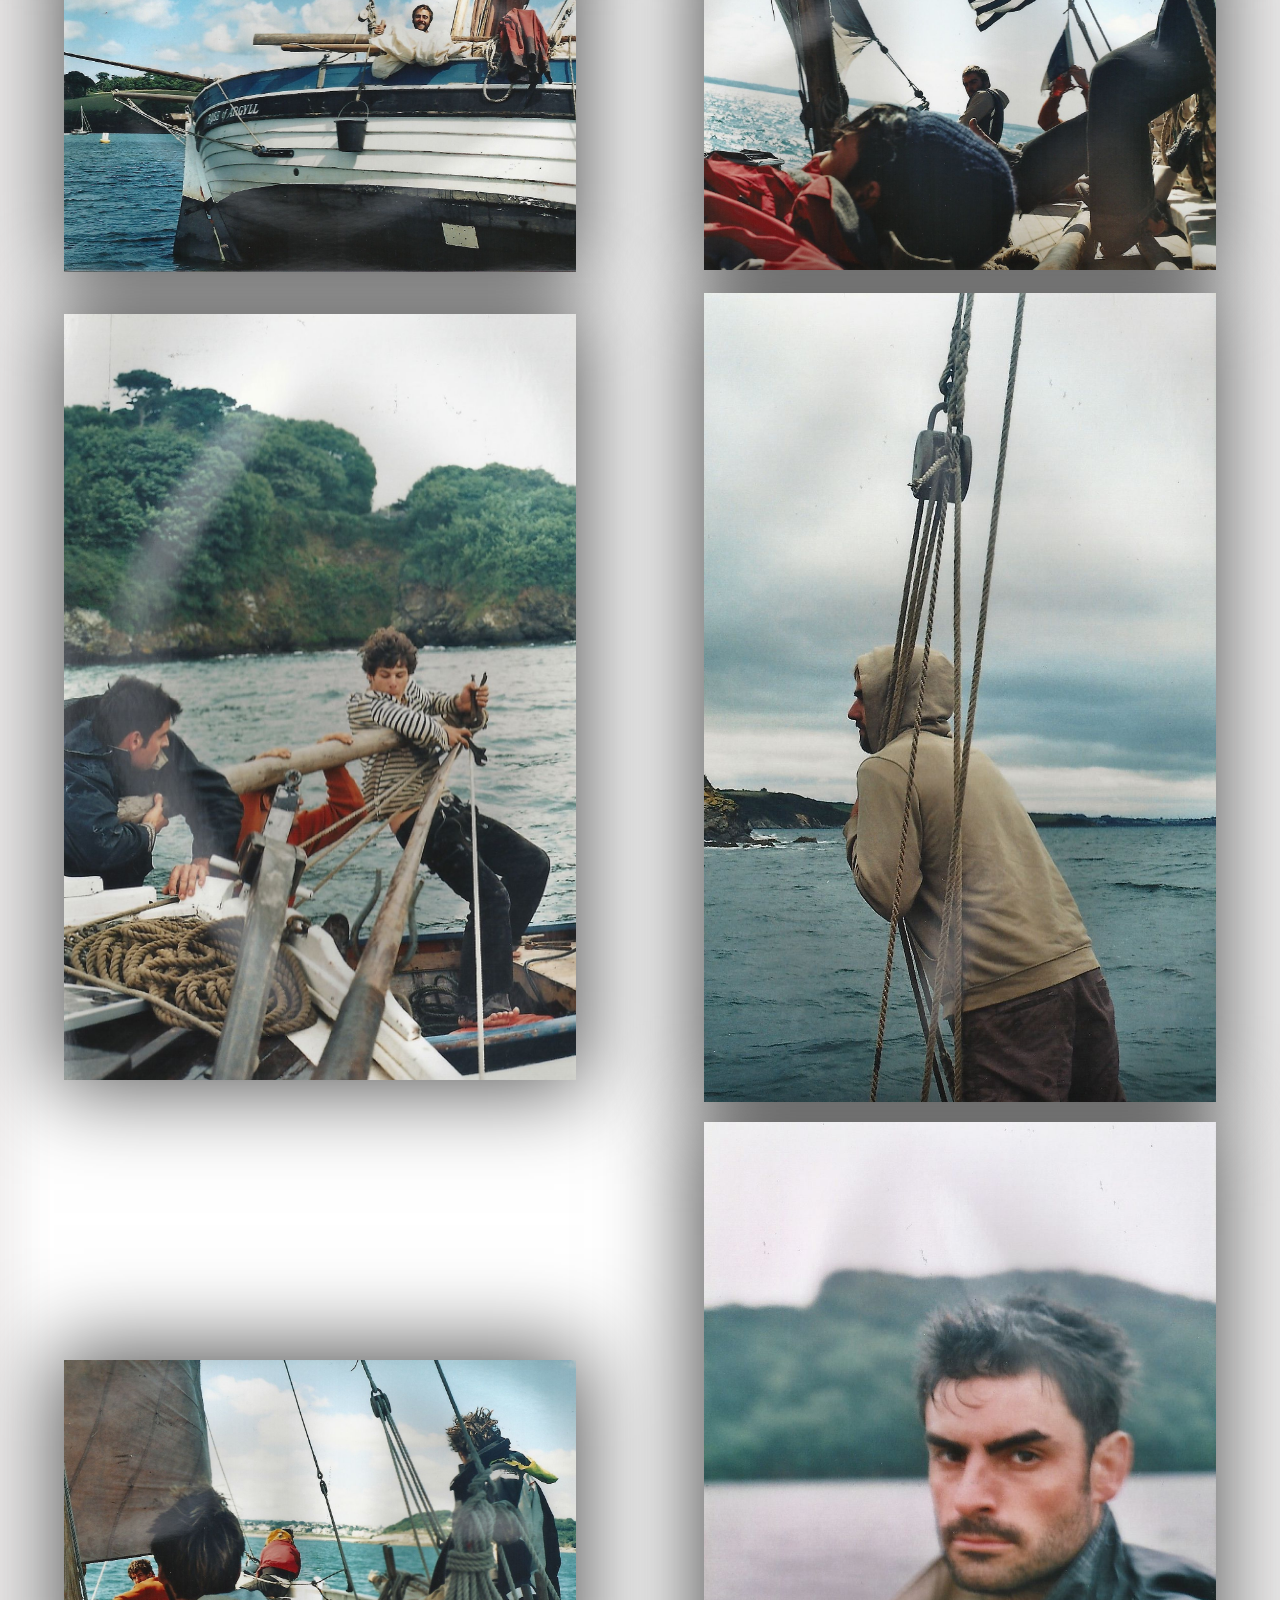
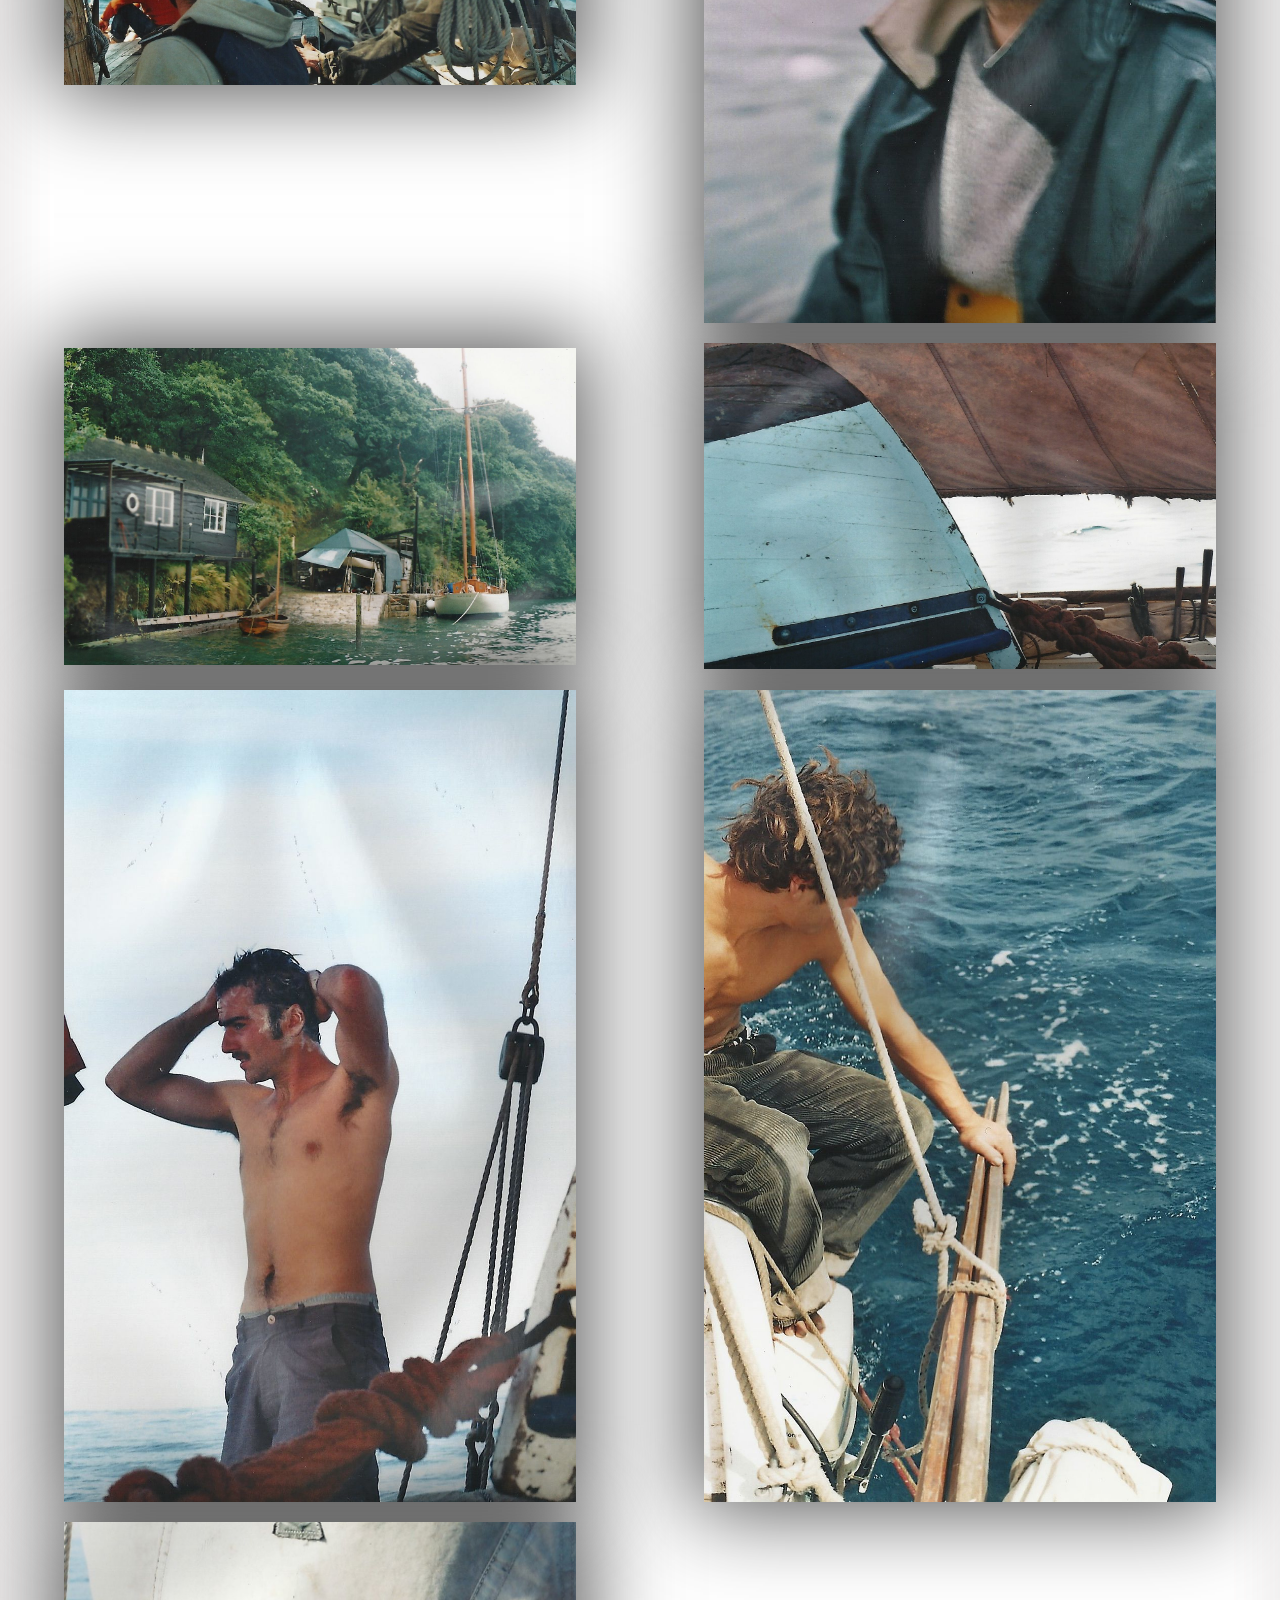
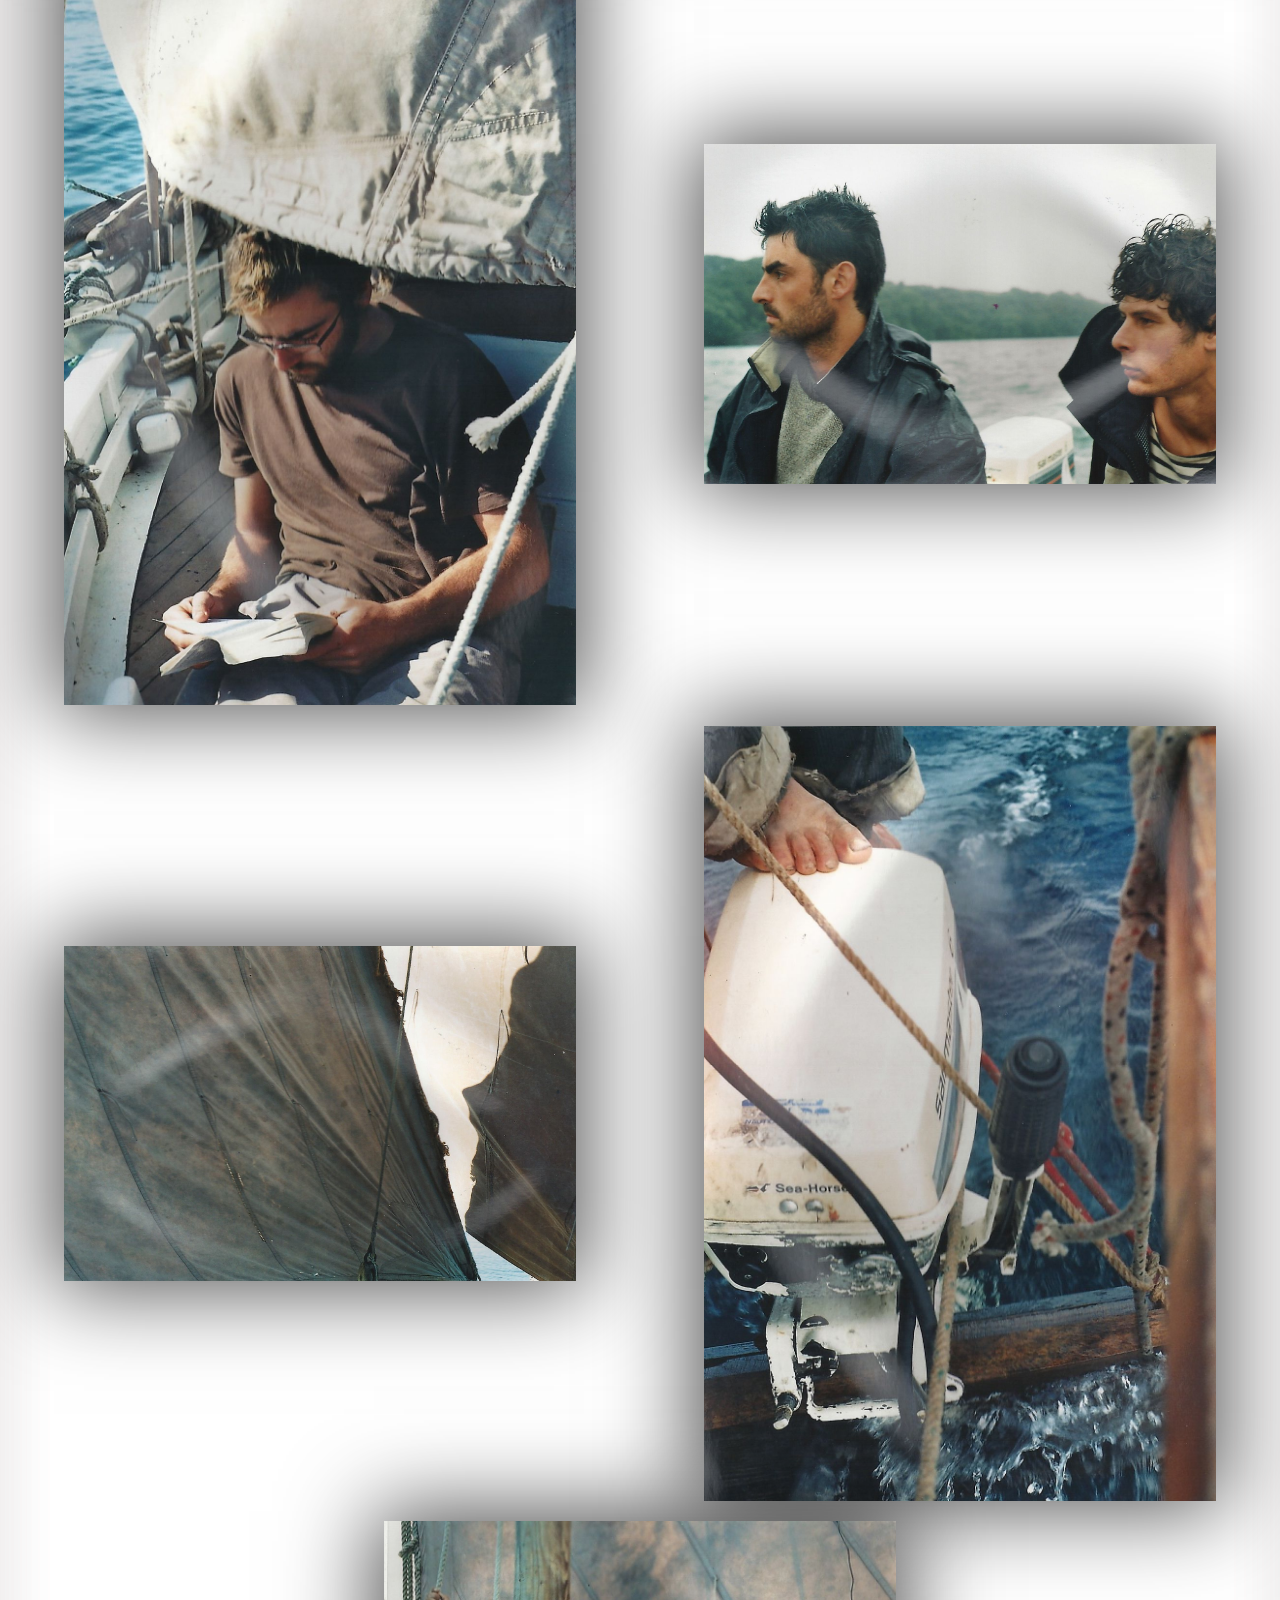
<file: Durant_une_des_Transmanches_2010/index.html>
<!DOCTYPE html>
<html lang="fr">
<head>
    <meta charset="UTF-8">
    <meta http-equiv="X-UA-Compatible" content="IE=edge">
    <meta name="viewport" content="width=device-width, initial-scale=1.0">
    <link rel="stylesheet" href="../styles.css">
    <link rel="shortcut icon" href="../sail.png" type="image/png">
    <title>Transmanche de Rose Of Argyll par Ana</title>
</head>
<body>
    <header>
        <a class="menu" href="../index.html"><img src="../home.png" title="Retour à l'accueil" alt="Retour à l'accueil"></a>
        <h1>Transmanche de Rose Of Argyll par Ana</h1>
        <a class="menu" href="../contact.html"><img src="../mail.png" title="Contacter le dev" alt="Contacter le dev"></a>
    </header>
    <main>
<a class="img" download target="_blank" href="idata_3338864_Rose-of-Argyll-par-Ana--numerisation-bof-_SCAN0078.JPG" title="Télécharger l'image > idata_3338864_Rose-of-Argyll-par-Ana--numerisation-bof-_SCAN0078.JPG"><img class="photo" src="idata_3338864_Rose-of-Argyll-par-Ana--numerisation-bof-_SCAN0078.JPG" alt="idata_3338864_Rose-of-Argyll-par-Ana--numerisation-bof-_SCAN0078.JPG"></a>
<a class="img" download target="_blank" href="SCAN00716.jpg" title="Télécharger l'image > SCAN00716.jpg"><img class="photo" src="SCAN00716.jpg" alt="SCAN00716.jpg"></a>
<a class="img" download target="_blank" href="SCAN00717.jpg" title="Télécharger l'image > SCAN00717.jpg"><img class="photo" src="SCAN00717.jpg" alt="SCAN00717.jpg"></a>
<a class="img" download target="_blank" href="SCAN00718.jpg" title="Télécharger l'image > SCAN00718.jpg"><img class="photo" src="SCAN00718.jpg" alt="SCAN00718.jpg"></a>
<a class="img" download target="_blank" href="SCAN00719.jpg" title="Télécharger l'image > SCAN00719.jpg"><img class="photo" src="SCAN00719.jpg" alt="SCAN00719.jpg"></a>
<a class="img" download target="_blank" href="SCAN0075.JPG" title="Télécharger l'image > SCAN0075.JPG"><img class="photo" src="SCAN0075.JPG" alt="SCAN0075.JPG"></a>
<a class="img" download target="_blank" href="SCAN0076.JPG" title="Télécharger l'image > SCAN0076.JPG"><img class="photo" src="SCAN0076.JPG" alt="SCAN0076.JPG"></a>
<a class="img" download target="_blank" href="SCAN0077.JPG" title="Télécharger l'image > SCAN0077.JPG"><img class="photo" src="SCAN0077.JPG" alt="SCAN0077.JPG"></a>
<a class="img" download target="_blank" href="SCAN0079.JPG" title="Télécharger l'image > SCAN0079.JPG"><img class="photo" src="SCAN0079.JPG" alt="SCAN0079.JPG"></a>
<a class="img" download target="_blank" href="SCAN0080.JPG" title="Télécharger l'image > SCAN0080.JPG"><img class="photo" src="SCAN0080.JPG" alt="SCAN0080.JPG"></a>
<a class="img" download target="_blank" href="SCAN0081.JPG" title="Télécharger l'image > SCAN0081.JPG"><img class="photo" src="SCAN0081.JPG" alt="SCAN0081.JPG"></a>
<a class="img" download target="_blank" href="SCAN00810.jpg" title="Télécharger l'image > SCAN00810.jpg"><img class="photo" src="SCAN00810.jpg" alt="SCAN00810.jpg"></a>
<a class="img" download target="_blank" href="SCAN00811.jpg" title="Télécharger l'image > SCAN00811.jpg"><img class="photo" src="SCAN00811.jpg" alt="SCAN00811.jpg"></a>
<a class="img" download target="_blank" href="SCAN00812.jpg" title="Télécharger l'image > SCAN00812.jpg"><img class="photo" src="SCAN00812.jpg" alt="SCAN00812.jpg"></a>
<a class="img" download target="_blank" href="SCAN00813.jpg" title="Télécharger l'image > SCAN00813.jpg"><img class="photo" src="SCAN00813.jpg" alt="SCAN00813.jpg"></a>
<a class="img" download target="_blank" href="SCAN00814.jpg" title="Télécharger l'image > SCAN00814.jpg"><img class="photo" src="SCAN00814.jpg" alt="SCAN00814.jpg"></a>
<a class="img" download target="_blank" href="SCAN00815.jpg" title="Télécharger l'image > SCAN00815.jpg"><img class="photo" src="SCAN00815.jpg" alt="SCAN00815.jpg"></a>
<a class="img" download target="_blank" href="SCAN00816.jpg" title="Télécharger l'image > SCAN00816.jpg"><img class="photo" src="SCAN00816.jpg" alt="SCAN00816.jpg"></a>
<a class="img" download target="_blank" href="SCAN00817.jpg" title="Télécharger l'image > SCAN00817.jpg"><img class="photo" src="SCAN00817.jpg" alt="SCAN00817.jpg"></a>
<a class="img" download target="_blank" href="SCAN00818.jpg" title="Télécharger l'image > SCAN00818.jpg"><img class="photo" src="SCAN00818.jpg" alt="SCAN00818.jpg"></a>
<a class="img" download target="_blank" href="SCAN00819.jpg" title="Télécharger l'image > SCAN00819.jpg"><img class="photo" src="SCAN00819.jpg" alt="SCAN00819.jpg"></a>
<a class="img" download target="_blank" href="SCAN0082.jpg" title="Télécharger l'image > SCAN0082.JPG"><img class="photo" src="SCAN0082.JPG" alt="SCAN0082.JPG"></a>
<a class="img" download target="_blank" href="SCAN0083.JPG" title="Télécharger l'image > SCAN0083.JPG"><img class="photo" src="SCAN0083.JPG" alt="SCAN0083.JPG"></a>
<a class="img" download target="_blank" href="SCAN0084.JPG" title="Télécharger l'image > SCAN0084.JPG"><img class="photo" src="SCAN0084.JPG" alt="SCAN0084.JPG"></a>
<a class="img" download target="_blank" href="SCAN0085.JPG" title="Télécharger l'image > SCAN0085.JPG"><img class="photo" src="SCAN0085.JPG" alt="SCAN0085.JPG"></a>
<a class="img" download target="_blank" href="SCAN0086.JPG" title="Télécharger l'image > SCAN0086.JPG"><img class="photo" src="SCAN0086.JPG" alt="SCAN0086.JPG"></a>
<a class="img" download target="_blank" href="SCAN0087.JPG" title="Télécharger l'image > SCAN0087.JPG"><img class="photo" src="SCAN0087.JPG" alt="SCAN0087.JPG"></a>
<a class="img" download target="_blank" href="SCAN0088.JPG" title="Télécharger l'image > SCAN0088.JPG"><img class="photo" src="SCAN0088.JPG" alt="SCAN0088.JPG"></a>
<a class="img" download target="_blank" href="SCAN0089.JPG" title="Télécharger l'image > SCAN0089.JPG"><img class="photo" src="SCAN0089.JPG" alt="SCAN0089.JPG"></a>
<a class="img" download target="_blank" href="SCAN0090.JPG" title="Télécharger l'image > SCAN0090.JPG"><img class="photo" src="SCAN0090.JPG" alt="SCAN0090.JPG"></a>
<a class="img" download target="_blank" href="SCAN0091.JPG" title="Télécharger l'image > SCAN0091.JPG"><img class="photo" src="SCAN0091.JPG" alt="SCAN0091.JPG"></a>
<a class="img" download target="_blank" href="SCAN00910.jpg" title="Télécharger l'image > SCAN00910.jpg"><img class="photo" src="SCAN00910.jpg" alt="SCAN00910.jpg"></a>
<a class="img" download target="_blank" href="SCAN00911.jpg" title="Télécharger l'image > SCAN00911.jpg"><img class="photo" src="SCAN00911.jpg" alt="SCAN00911.jpg"></a>
<a class="img" download target="_blank" href="SCAN00912.jpg" title="Télécharger l'image > SCAN00912.jpg"><img class="photo" src="SCAN00912.jpg" alt="SCAN00912.jpg"></a>
<a class="img" download target="_blank" href="SCAN00913.jpg" title="Télécharger l'image > SCAN00913.jpg"><img class="photo" src="SCAN00913.jpg" alt="SCAN00913.jpg"></a>
<a class="img" download target="_blank" href="SCAN00914.jpg" title="Télécharger l'image > SCAN00914.jpg"><img class="photo" src="SCAN00914.jpg" alt="SCAN00914.jpg"></a>
<a class="img" download target="_blank" href="SCAN00915.jpg" title="Télécharger l'image > SCAN00915.jpg"><img class="photo" src="SCAN00915.jpg" alt="SCAN00915.jpg"></a>
<a class="img" download target="_blank" href="SCAN00916.jpg" title="Télécharger l'image > SCAN00916.jpg"><img class="photo" src="SCAN00916.jpg" alt="SCAN00916.jpg"></a>
<a class="img" download target="_blank" href="SCAN0092.JPG" title="Télécharger l'image > SCAN0092.JPG"><img class="photo" src="SCAN0092.JPG" alt="SCAN0092.JPG"></a>
<a class="img" download target="_blank" href="SCAN0093.JPG" title="Télécharger l'image > SCAN0093.JPG"><img class="photo" src="SCAN0093.JPG" alt="SCAN0093.JPG"></a>
<a class="img" download target="_blank" href="SCAN0094.JPG" title="Télécharger l'image > SCAN0094.JPG"><img class="photo" src="SCAN0094.JPG" alt="SCAN0094.JPG"></a>
<a class="img" download target="_blank" href="SCAN0095.JPG" title="Télécharger l'image > SCAN0095.JPG"><img class="photo" src="SCAN0095.JPG" alt="SCAN0095.JPG"></a>
<a class="img" download target="_blank" href="SCAN0096.JPG" title="Télécharger l'image > SCAN0096.JPG"><img class="photo" src="SCAN0096.JPG" alt="SCAN0096.JPG"></a>
<footer><a class="copyleft" href="https://noref.fr/"><h3>Développé par</h3></a></footer>
    </main>
</body>
</html>
</file>
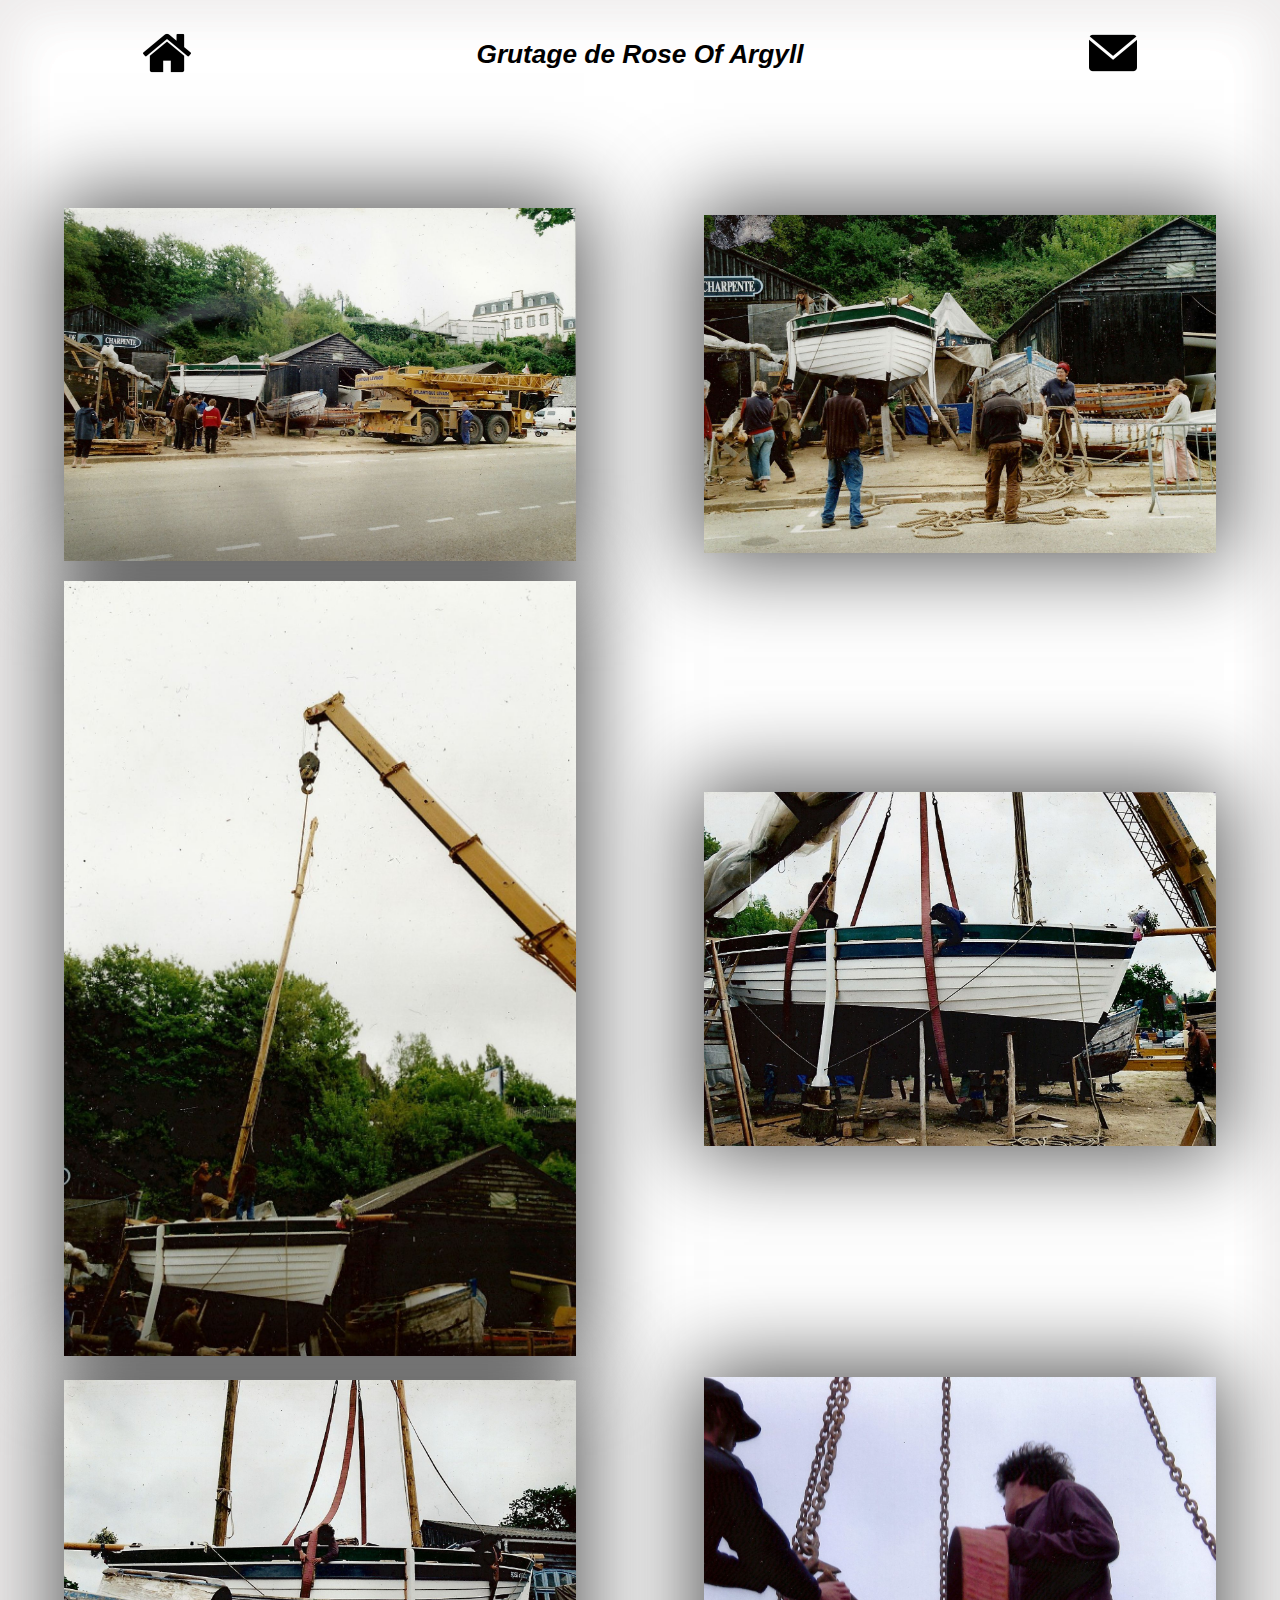
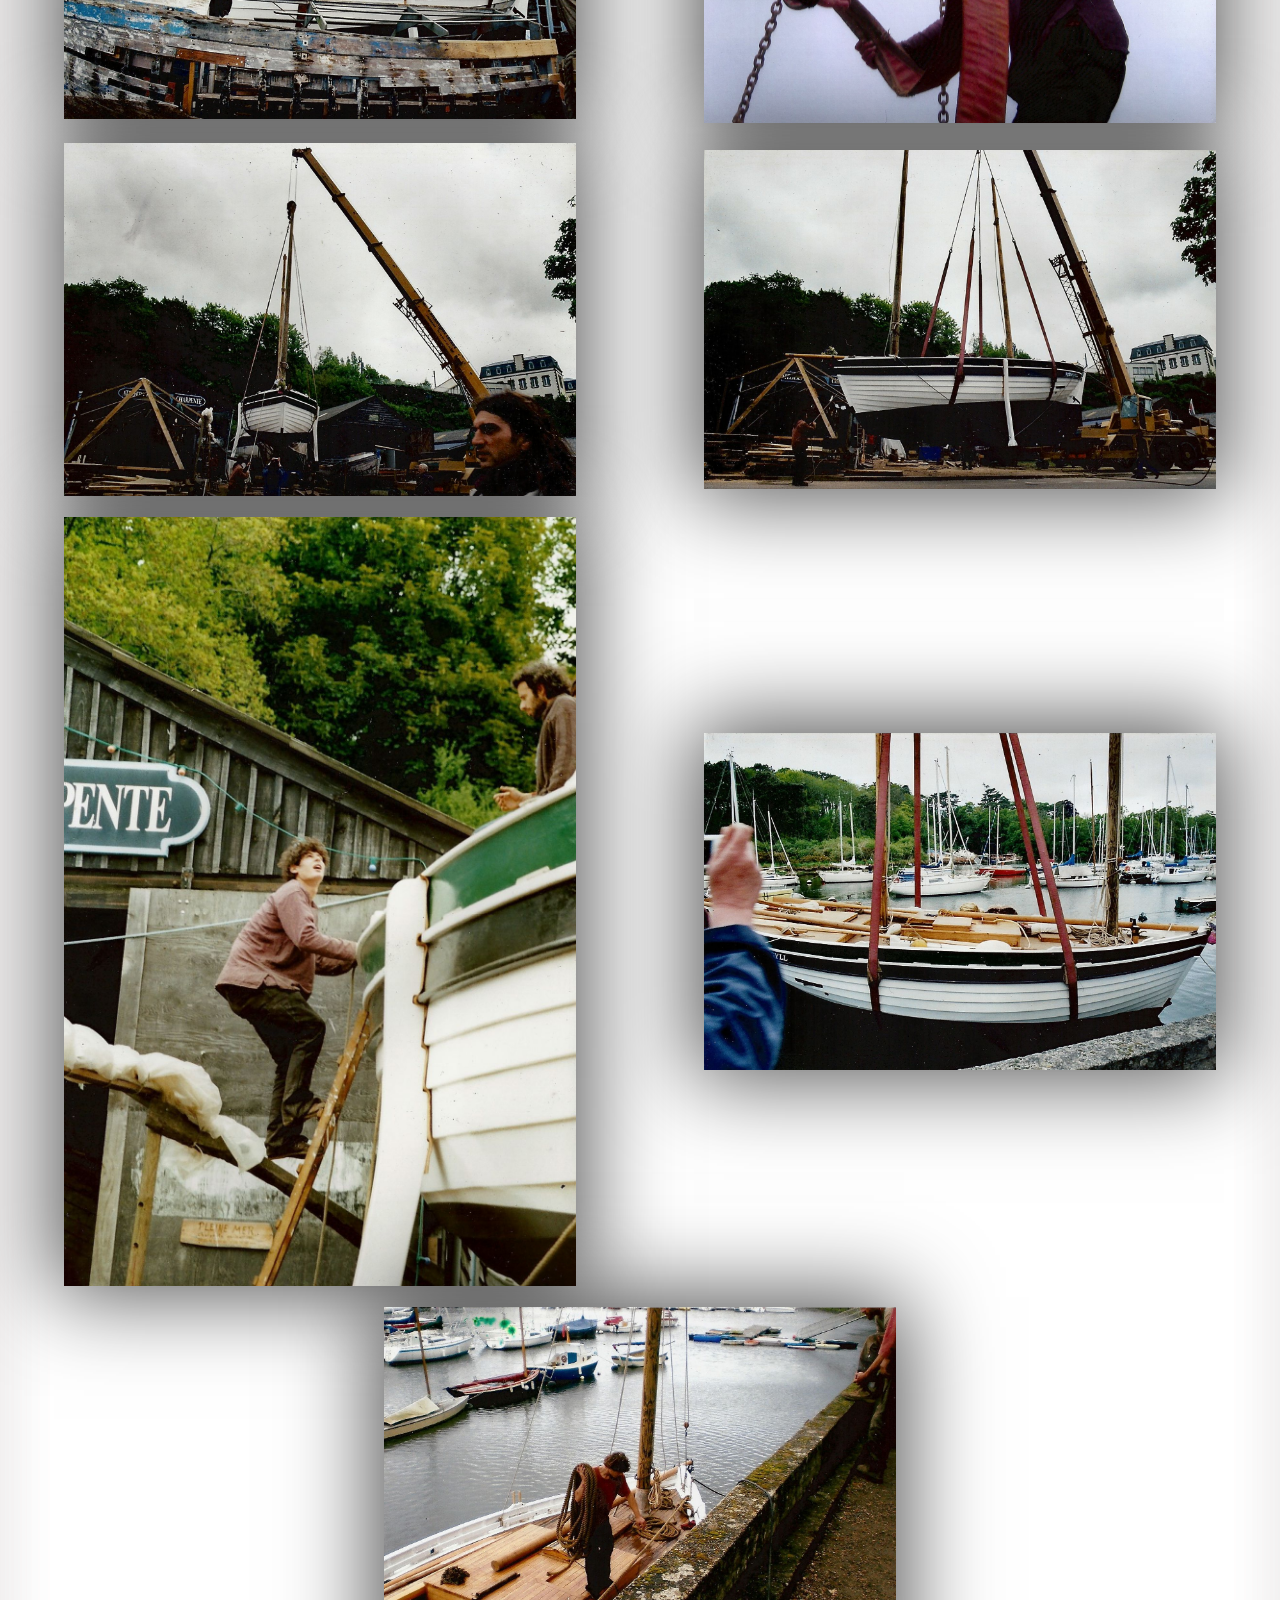
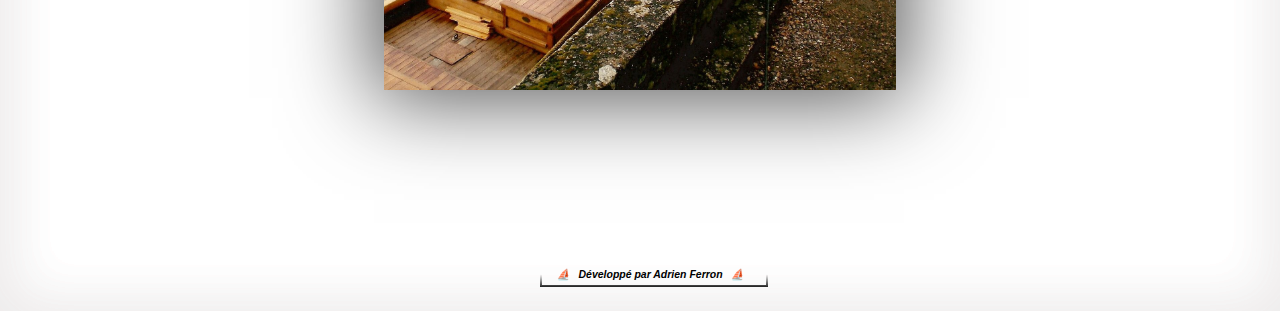
<file: grutage_rose/index.html>
<!DOCTYPE html>
<html lang="fr">
<head>
    <meta charset="UTF-8">
    <meta http-equiv="X-UA-Compatible" content="IE=edge">
    <meta name="viewport" content="width=device-width, initial-scale=1.0">
    <link rel="stylesheet" href="../styles.css">
    <link rel="shortcut icon" href="../sail.png" type="image/png">
    <title>Grutage de Rose Of Argyll</title>
</head>
<body>
    <header>
        <a class="menu" href="../index.html"><img src="../home.png" title="Retour à l'accueil" alt="Retour à l'accueil"></a>
    <h1>Grutage de Rose Of Argyll</h1>
    <a class="menu" href="../contact.html"><img src="../mail.png" title="Contacter le dev" alt="Contacter le dev"></a>
</header>
    <main>
        <a class="img" download target="_blank" href="SCAN0030.JPG" title="Télécharger l'image > SCAN0030.JPG"><img class="photo" src="SCAN0030.JPG" alt="SCAN0030.JPG"></a>
        <a class="img" download target="_blank" href="SCAN0032.JPG" title="Télécharger l'image > SCAN0032.JPG"><img class="photo" src="SCAN0032.JPG" alt="SCAN0032.JPG"></a>
        <a class="img" download target="_blank" href="SCAN0034.JPG" title="Télécharger l'image > SCAN0034.JPG"><img class="photo" src="SCAN0034.JPG" alt="SCAN0034.JPG"></a>
        <a class="img" download target="_blank" href="SCAN0035.JPG" title="Télécharger l'image > SCAN0035.JPG"><img class="photo" src="SCAN0035.JPG" alt="SCAN0035.JPG"></a>
        <a class="img" download target="_blank" href="SCAN0036.JPG" title="Télécharger l'image > SCAN0036.JPG"><img class="photo" src="SCAN0036.JPG" alt="SCAN0036.JPG"></a>
        <a class="img" download target="_blank" href="SCAN0037.JPG" title="Télécharger l'image > SCAN0037.JPG"><img class="photo" src="SCAN0037.JPG" alt="SCAN0037.JPG"></a>
        <a class="img" download target="_blank" href="SCAN0038.JPG" title="Télécharger l'image > SCAN0038.JPG"><img class="photo" src="SCAN0038.JPG" alt="SCAN0038.JPG"></a>
        <a class="img" download target="_blank" href="SCAN0040.JPG" title="Télécharger l'image > SCAN0040.JPG"><img class="photo" src="SCAN0040.JPG" alt="SCAN0040.JPG"></a>
        <a class="img" download target="_blank" href="SCAN0041.JPG" title="Télécharger l'image > SCAN0041.JPG"><img class="photo" src="SCAN0041.JPG" alt="SCAN0041.JPG"></a>
        <a class="img" download target="_blank" href="SCAN0043.JPG" title="Télécharger l'image > SCAN0043.JPG"><img class="photo" src="SCAN0043.JPG" alt="SCAN0043.JPG"></a>
        <a class="img" download target="_blank" href="SCAN0044.JPG" title="Télécharger l'image > SCAN0044.JPG"><img class="photo" src="SCAN0044.JPG" alt="SCAN0044.JPG"></a>
<footer><a class="copyleft" href="https://noref.fr/"><h3>Développé par</h3></a></footer>
    </main>
</body>
</html>
</file>
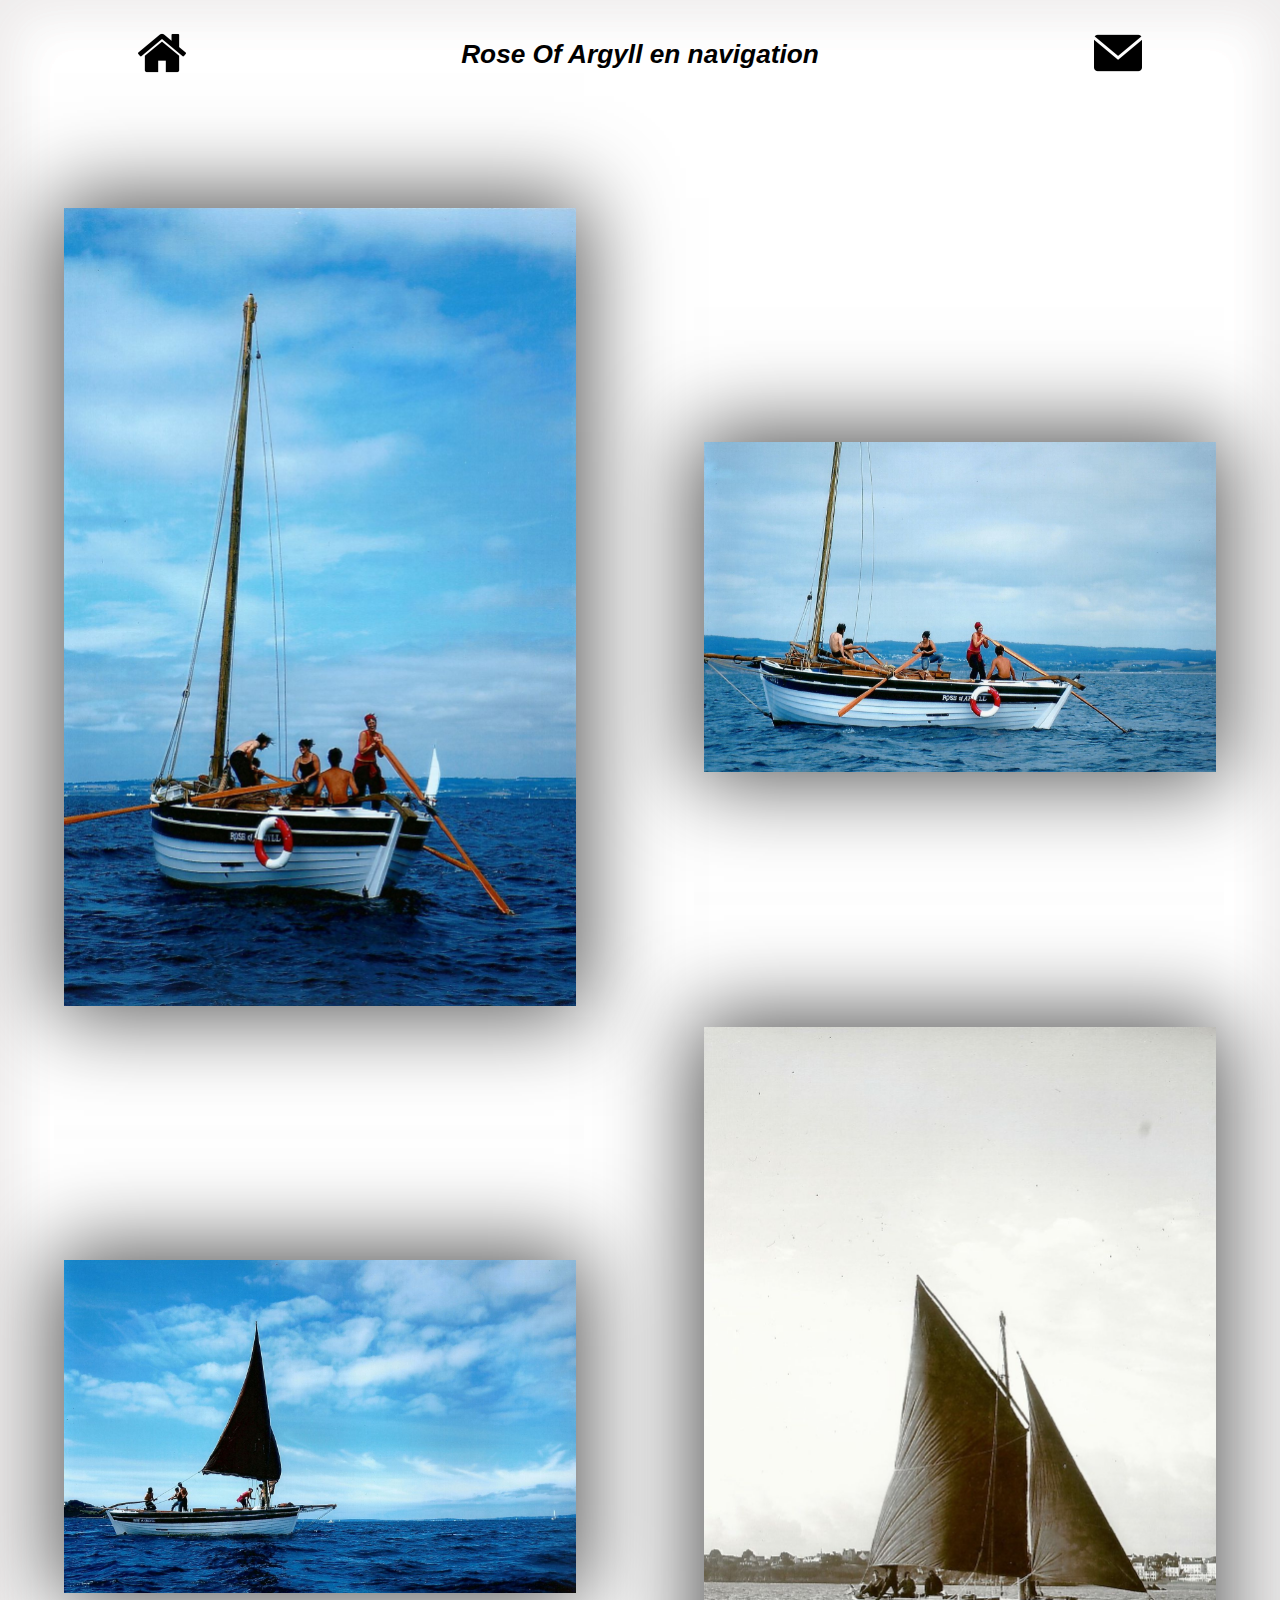
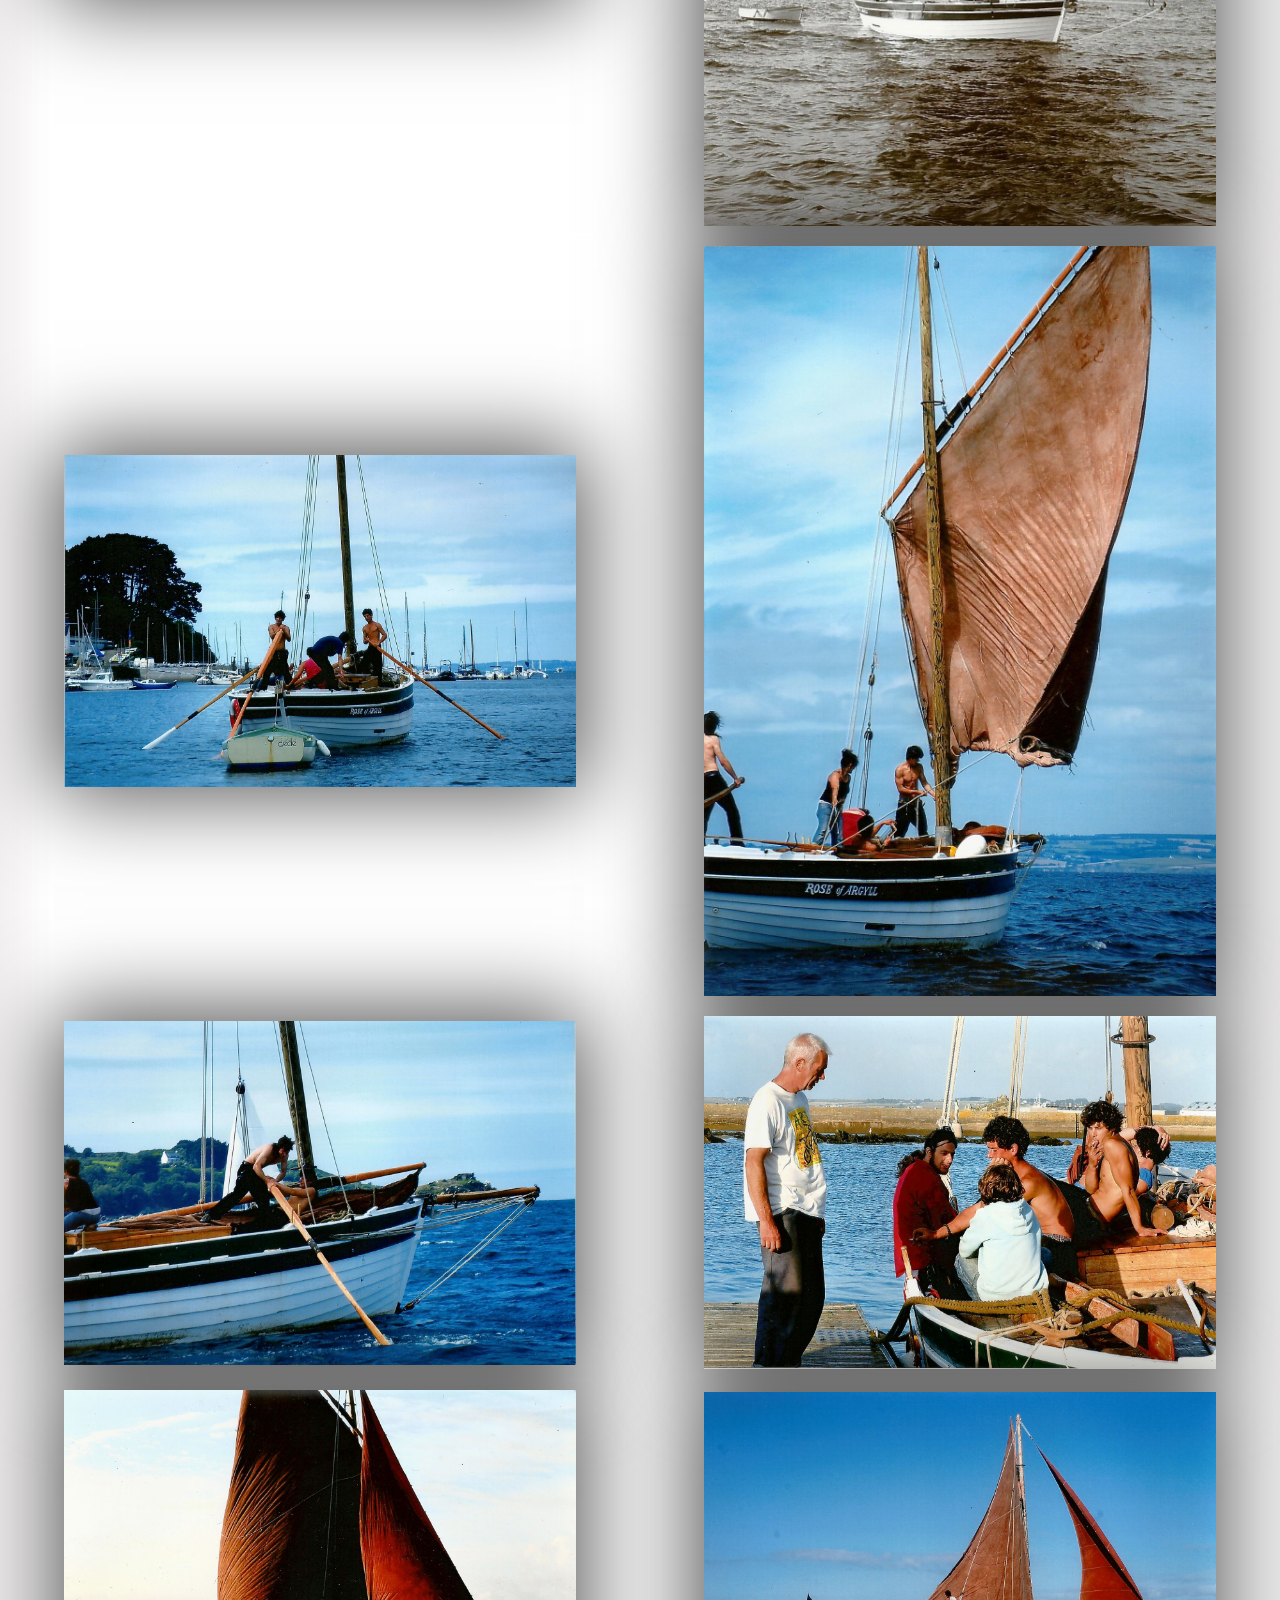
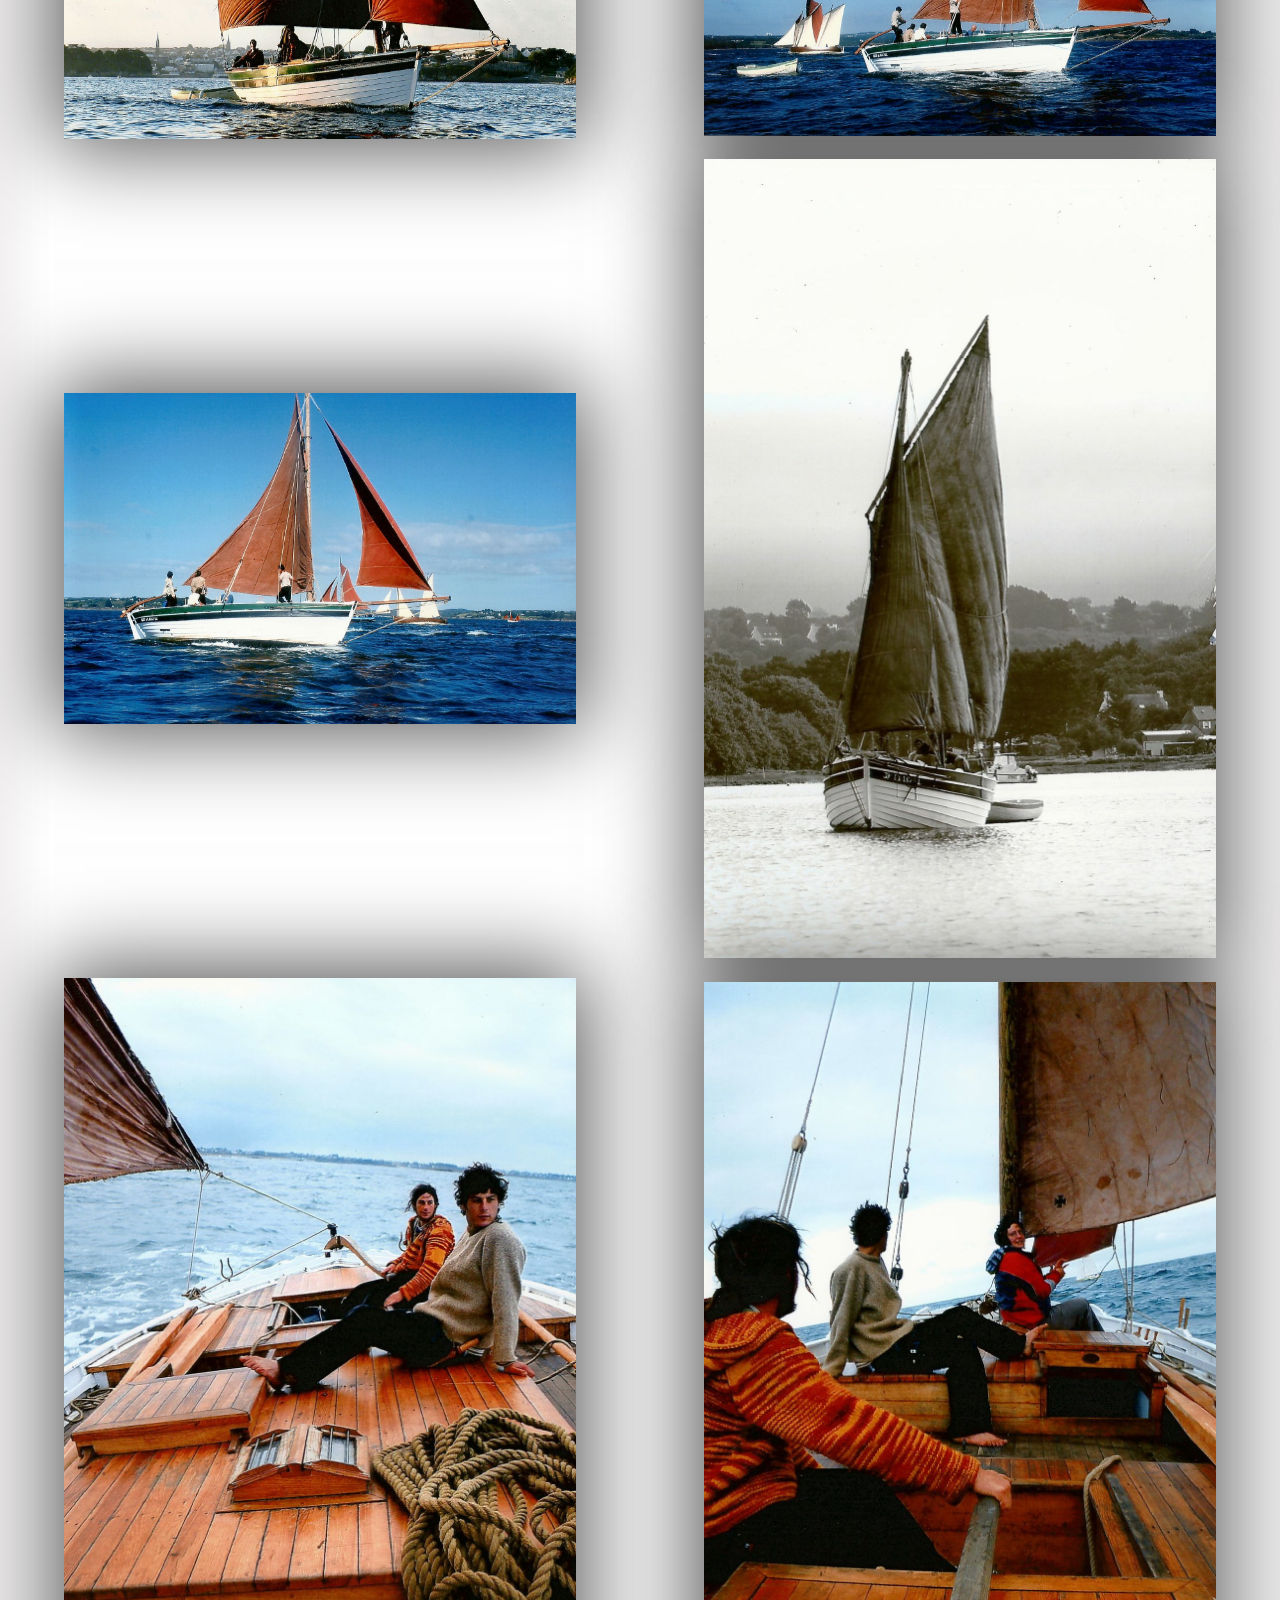
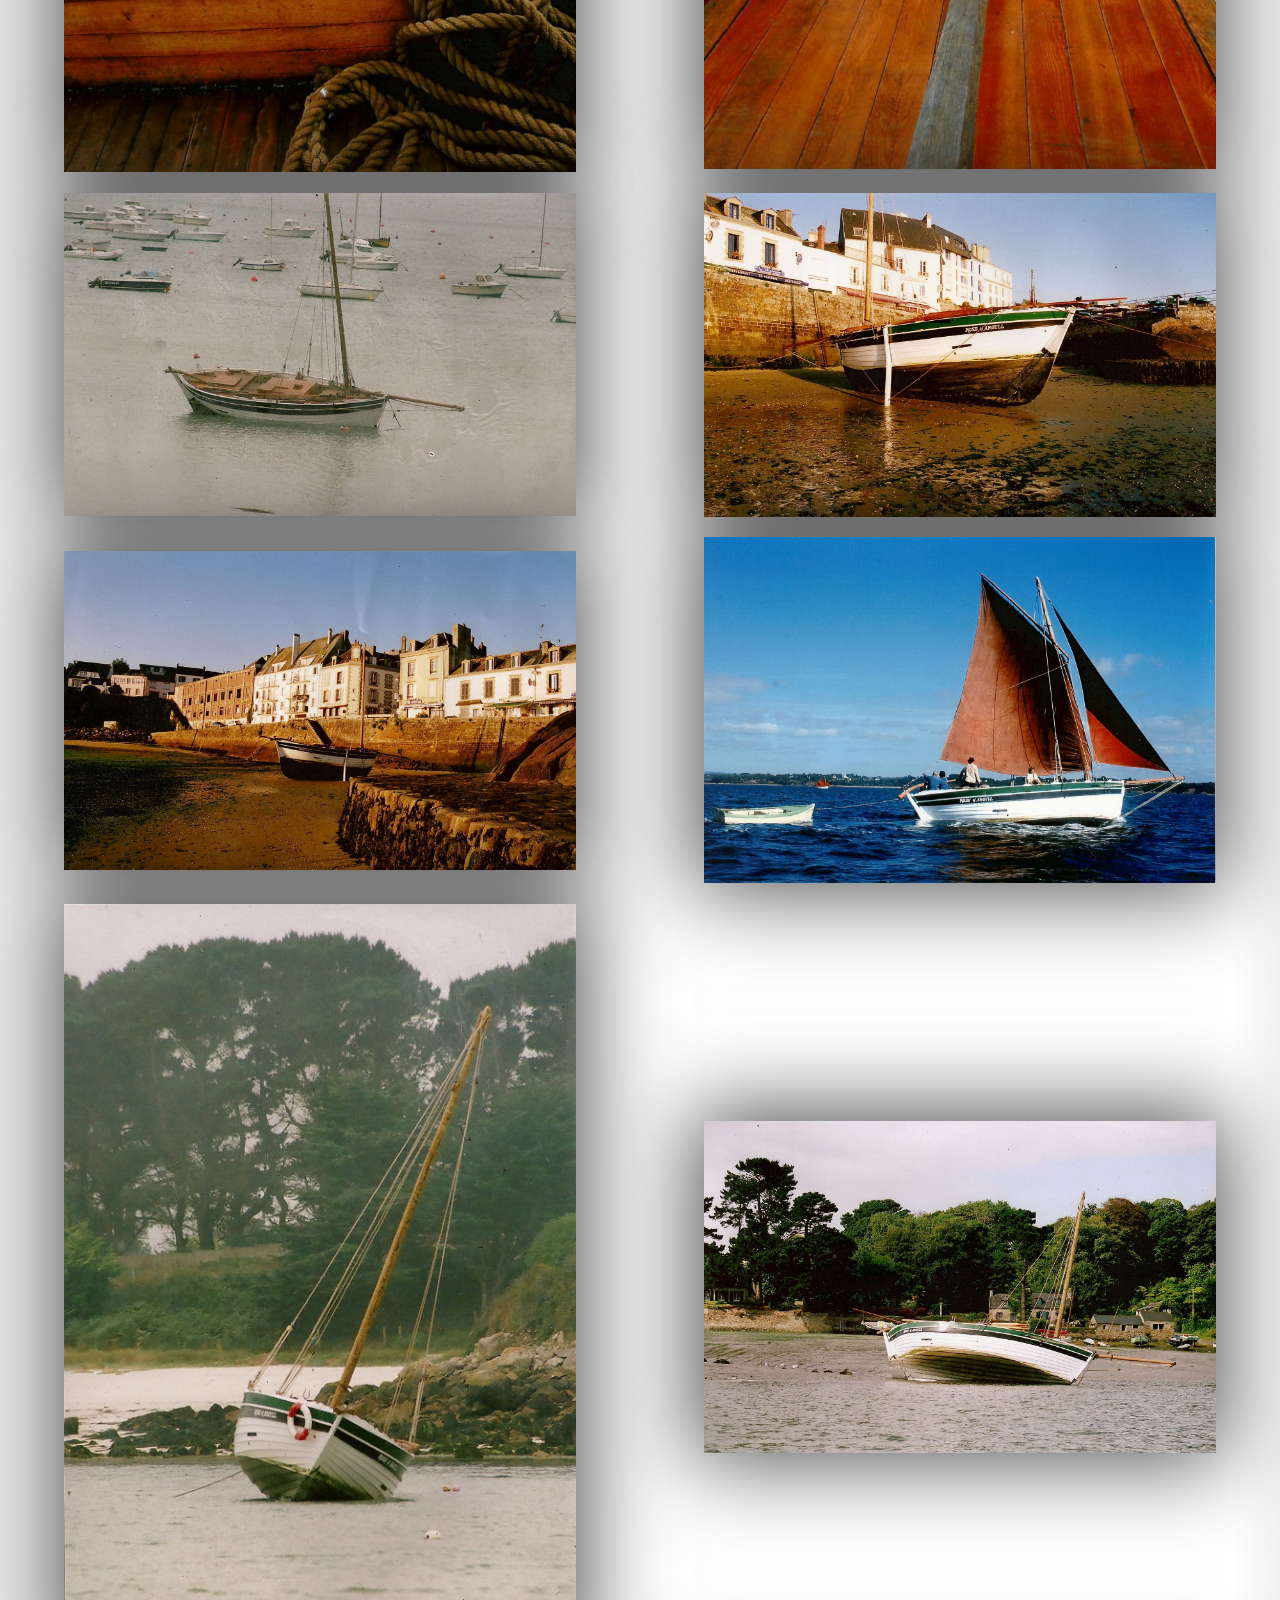
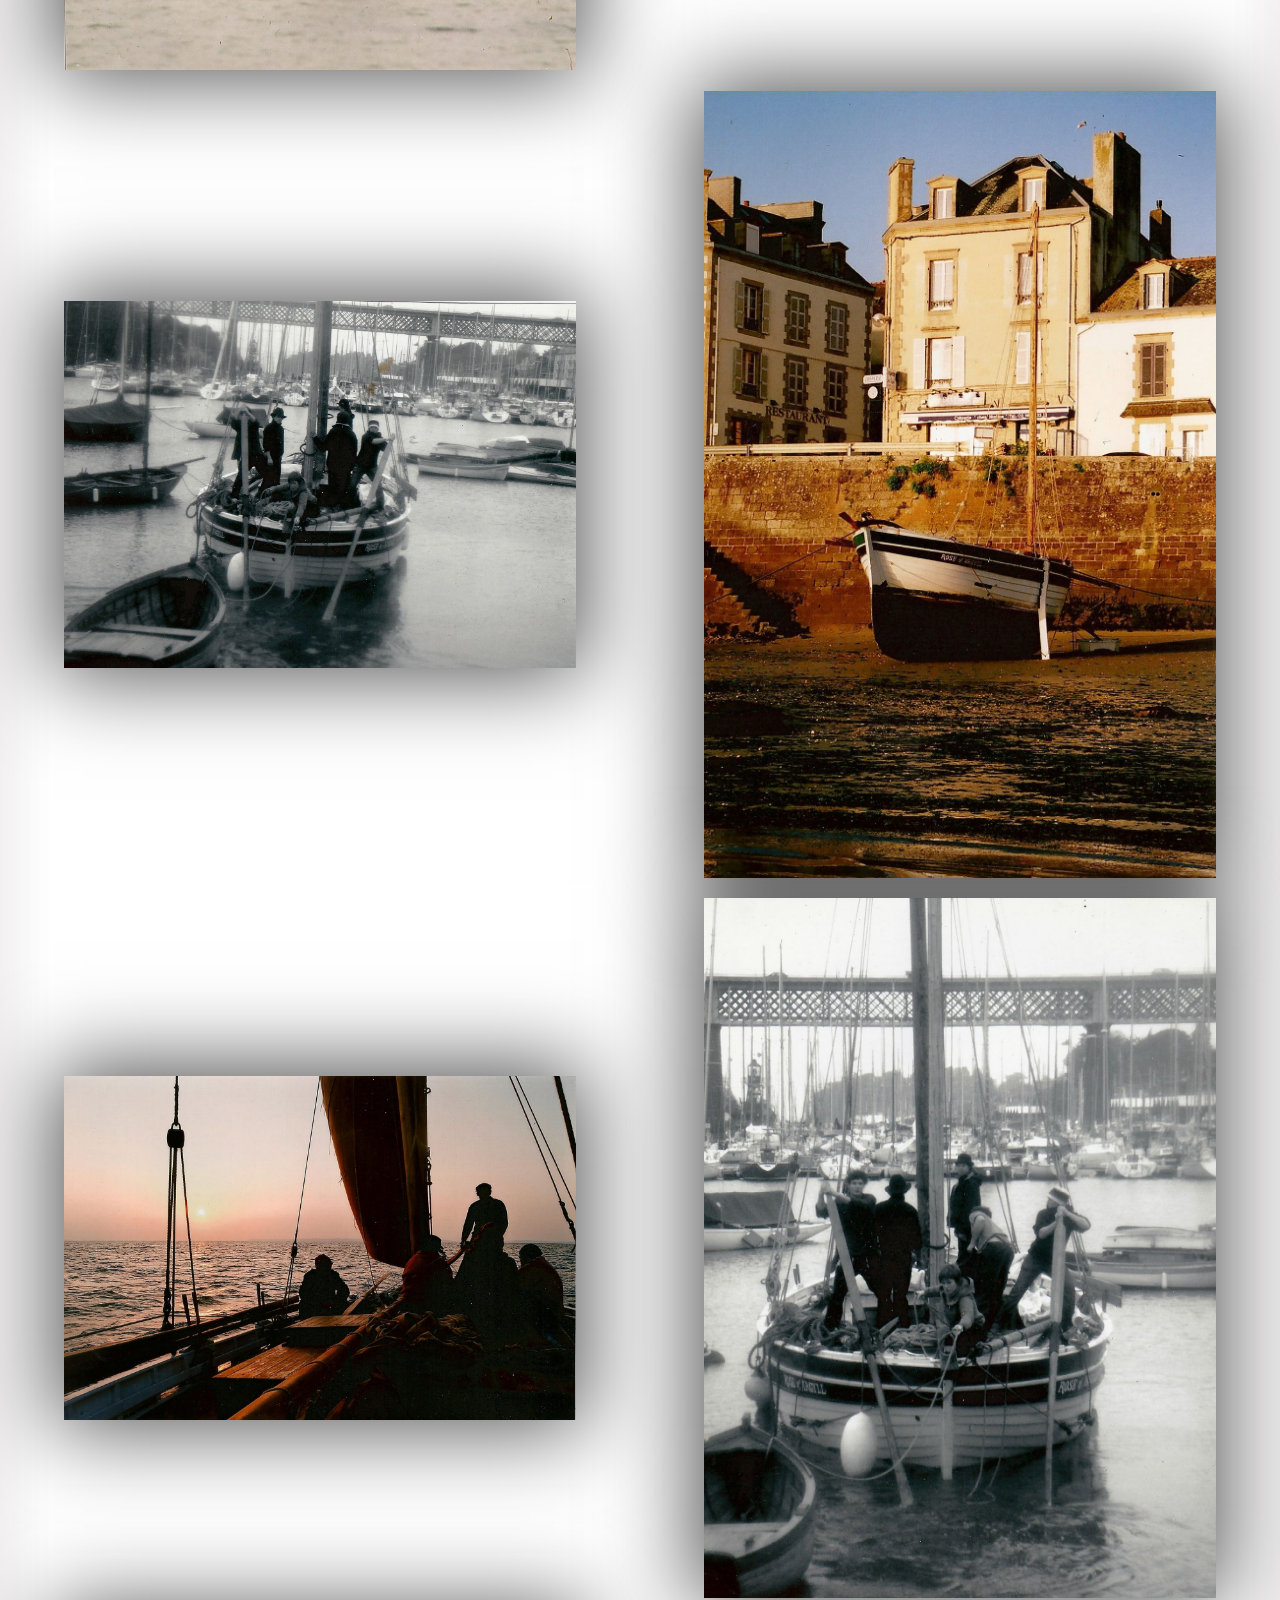
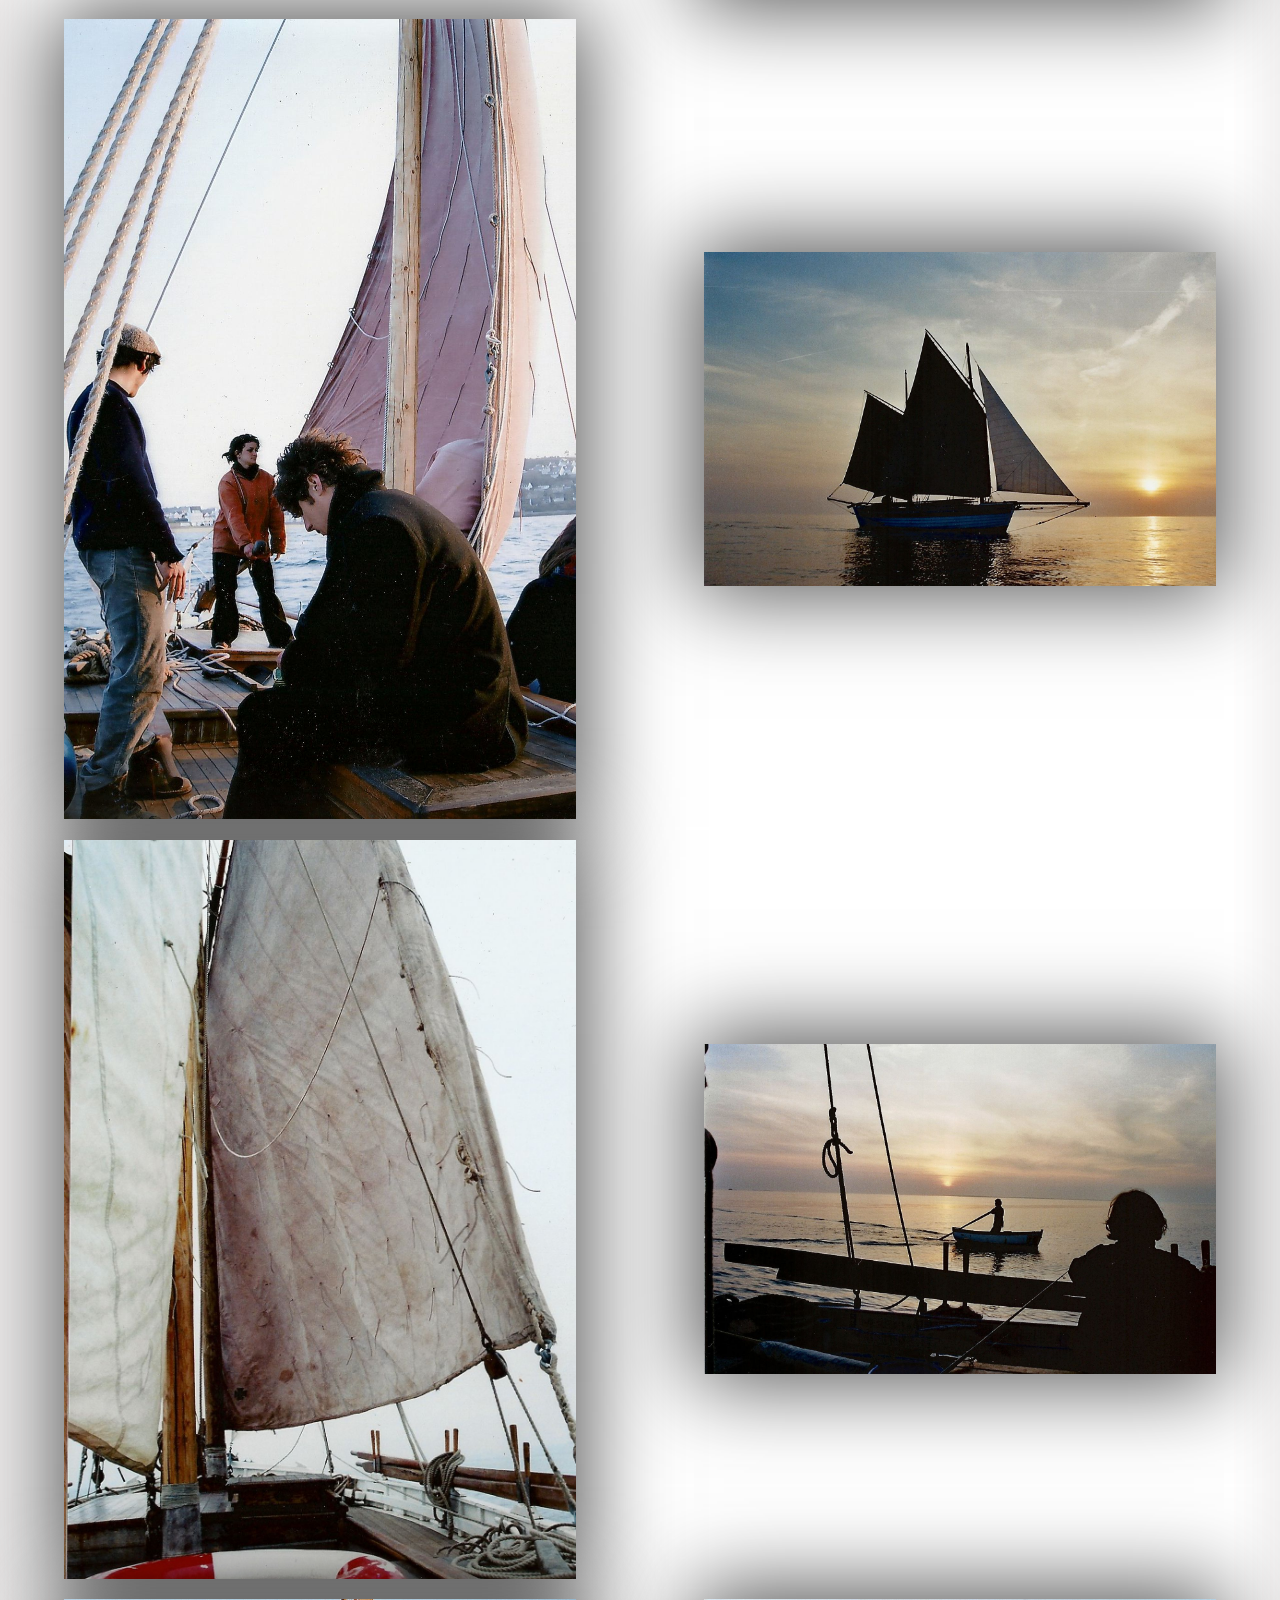
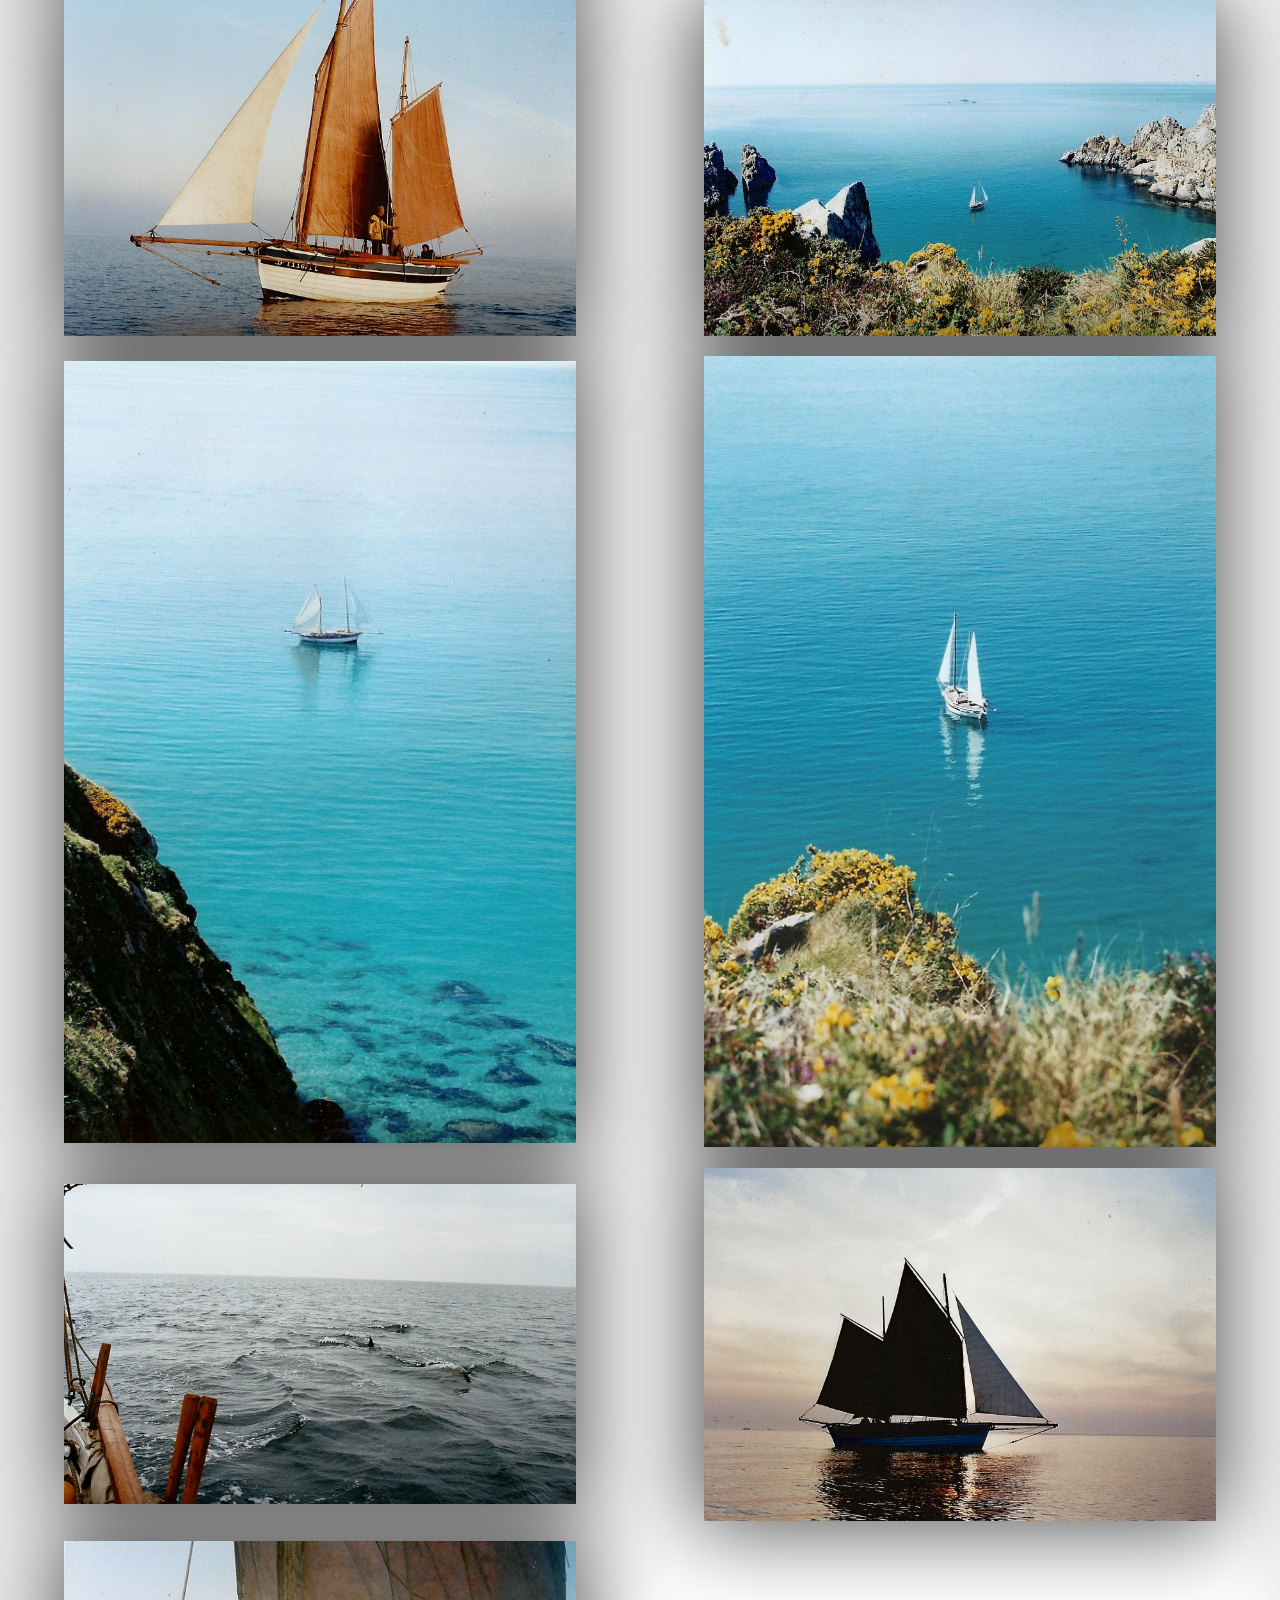
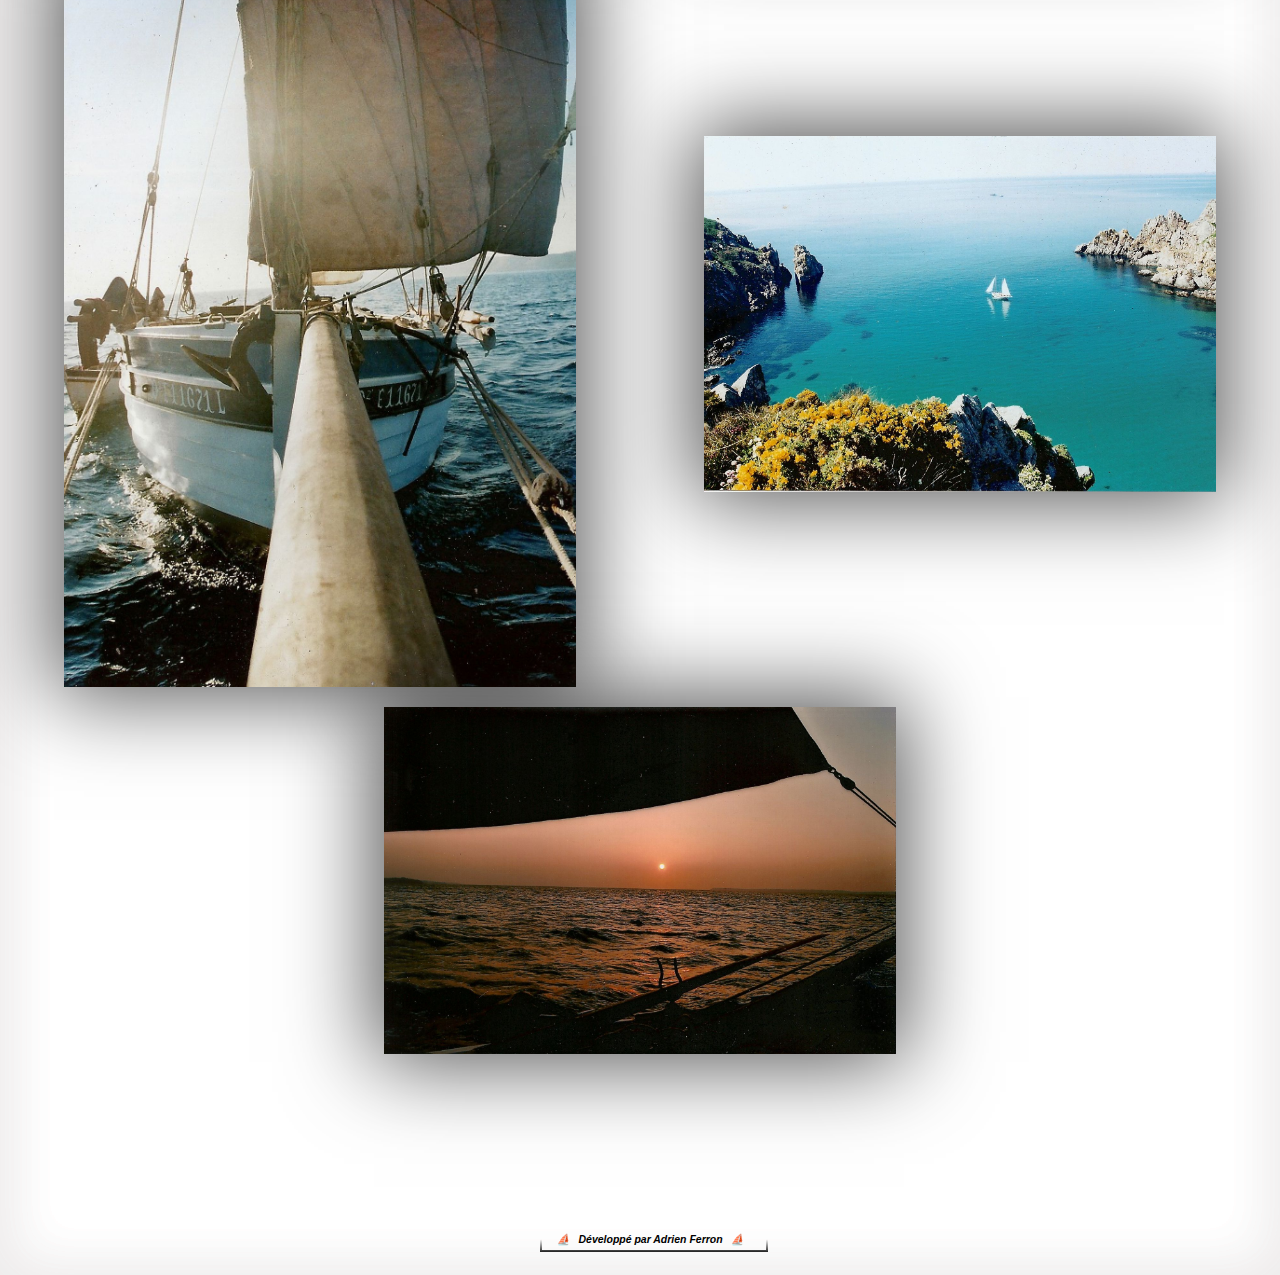
<file: la_rose_vogue/index.html>
<!DOCTYPE html>
<html lang="fr">
<head>
    <meta charset="UTF-8">
    <meta http-equiv="X-UA-Compatible" content="IE=edge">
    <meta name="viewport" content="width=device-width, initial-scale=1.0">
    <link rel="stylesheet" href="../styles.css">
    <link rel="shortcut icon" href="../sail.png" type="image/png">
    <title>Rose Of Argyll en navigation</title>
</head>
<body>
    <header>
        <a class="menu" href="../index.html"><img src="../home.png" title="Retour à l'accueil" alt="Retour à l'accueil"></a>
    <h1>Rose Of Argyll en navigation</h1>
    <a class="menu" href="../contact.html"><img src="../mail.png" title="Contacter le dev" alt="Contacter le dev"></a>
</header>
    <main>
        <a class="img" download target="_blank" href="SCAN00416.jpg" title="Télécharger l'image > SCAN00416.jpg"><img class="photo" src="SCAN00416.jpg" alt="SCAN00416.jpg"></a>
        <a class="img" download target="_blank" href="SCAN00417.jpg" title="Télécharger l'image > SCAN00417.jpg"><img class="photo" src="SCAN00417.jpg" alt="SCAN00417.jpg"></a>
        <a class="img" download target="_blank" href="SCAN00418.jpg" title="Télécharger l'image > SCAN00418.jpg"><img class="photo" src="SCAN00418.jpg" alt="SCAN00418.jpg"></a>
        <a class="img" download target="_blank" href="SCAN00419.jpg" title="Télécharger l'image > SCAN00419.jpg"><img class="photo" src="SCAN00419.jpg" alt="SCAN00419.jpg"></a>
        <a class="img" download target="_blank" href="SCAN0045.JPG" title="Télécharger l'image > SCAN0045.JPG"><img class="photo" src="SCAN0045.JPG" alt="SCAN0045.JPG"></a>
        <a class="img" download target="_blank" href="SCAN0046.JPG" title="Télécharger l'image > SCAN0046.JPG"><img class="photo" src="SCAN0046.JPG" alt="SCAN0046.JPG"></a>
        <a class="img" download target="_blank" href="SCAN0047.JPG" title="Télécharger l'image > SCAN0047.JPG"><img class="photo" src="SCAN0047.JPG" alt="SCAN0047.JPG"></a>
        <a class="img" download target="_blank" href="SCAN0048.JPG" title="Télécharger l'image > SCAN0048.JPG"><img class="photo" src="SCAN0048.JPG" alt="SCAN0048.JPG"></a>
        <a class="img" download target="_blank" href="SCAN0049.JPG" title="Télécharger l'image > SCAN0049.JPG"><img class="photo" src="SCAN0049.JPG" alt="SCAN0049.JPG"></a>
        <a class="img" download target="_blank" href="SCAN0051.JPG" title="Télécharger l'image > SCAN0051.JPG"><img class="photo" src="SCAN0051.JPG" alt="SCAN0051.JPG"></a>
        <a class="img" download target="_blank" href="SCAN00511.jpg" title="Télécharger l'image > SCAN00511.jpg"><img class="photo" src="SCAN00511.jpg" alt="SCAN00511.jpg"></a>
        <a class="img" download target="_blank" href="SCAN00513.jpg" title="Télécharger l'image > SCAN00513.jpg"><img class="photo" src="SCAN00513.jpg" alt="SCAN00513.jpg"></a>
        <a class="img" download target="_blank" href="SCAN00514.jpg" title="Télécharger l'image > SCAN00514.jpg"><img class="photo" src="SCAN00514.jpg" alt="SCAN00514.jpg"></a>
        <a class="img" download target="_blank" href="SCAN00515.jpg" title="Télécharger l'image > SCAN00515.jpg"><img class="photo" src="SCAN00515.jpg" alt="SCAN00515.jpg"></a>
        <a class="img" download target="_blank" href="SCAN00516.jpg" title="Télécharger l'image > SCAN00516.jpg"><img class="photo" src="SCAN00516.jpg" alt="SCAN00516.jpg"></a>
        <a class="img" download target="_blank" href="SCAN00518.jpg" title="Télécharger l'image > SCAN00518.jpg"><img class="photo" src="SCAN00518.jpg" alt="SCAN00518.jpg"></a>
        <a class="img" download target="_blank" href="SCAN00519.jpg" title="Télécharger l'image > SCAN00519.jpg"><img class="photo" src="SCAN00519.jpg" alt="SCAN00519.jpg"></a>
        <a class="img" download target="_blank" href="SCAN0052.JPG" title="Télécharger l'image > SCAN0052.JPG"><img class="photo" src="SCAN0052.JPG" alt="SCAN0052.JPG"></a>
        <a class="img" download target="_blank" href="SCAN0056.JPG" title="Télécharger l'image > SCAN0056.JPG"><img class="photo" src="SCAN0056.JPG" alt="SCAN0056.JPG"></a>
        <a class="img" download target="_blank" href="SCAN0057.JPG" title="Télécharger l'image > SCAN0057.JPG"><img class="photo" src="SCAN0057.JPG" alt="SCAN0057.JPG"></a>
        <a class="img" download target="_blank" href="SCAN0058.JPG" title="Télécharger l'image > SCAN0058.JPG"><img class="photo" src="SCAN0058.JPG" alt="SCAN0058.JPG"></a>
        <a class="img" download target="_blank" href="SCAN0059.JPG" title="Télécharger l'image > SCAN0059.JPG"><img class="photo" src="SCAN0059.JPG" alt="SCAN0059.JPG"></a>
        <a class="img" download target="_blank" href="SCAN00610.jpg" title="Télécharger l'image > SCAN00610.jpg"><img class="photo" src="SCAN00610.jpg" alt="SCAN00610.jpg"></a>
        <a class="img" download target="_blank" href="SCAN00611.jpg" title="Télécharger l'image > SCAN00611.jpg"><img class="photo" src="SCAN00611.jpg" alt="SCAN00611.jpg"></a>
        <a class="img" download target="_blank" href="SCAN00612.jpg" title="Télécharger l'image > SCAN00612.jpg"><img class="photo" src="SCAN00612.jpg" alt="SCAN00612.jpg"></a>
        <a class="img" download target="_blank" href="SCAN00613.jpg" title="Télécharger l'image > SCAN00613.jpg"><img class="photo" src="SCAN00613.jpg" alt="SCAN00613.jpg"></a>
        <a class="img" download target="_blank" href="SCAN00614.jpg" title="Télécharger l'image > SCAN00614.jpg"><img class="photo" src="SCAN00614.jpg" alt="SCAN00614.jpg"></a>
        <a class="img" download target="_blank" href="SCAN00615.jpg" title="Télécharger l'image > SCAN00615.jpg"><img class="photo" src="SCAN00615.jpg" alt="SCAN00615.jpg"></a>
        <a class="img" download target="_blank" href="SCAN00616.jpg" title="Télécharger l'image > SCAN00616.jpg"><img class="photo" src="SCAN00616.jpg" alt="SCAN00616.jpg"></a>
        <a class="img" download target="_blank" href="SCAN00617.jpg" title="Télécharger l'image > SCAN00617.jpg"><img class="photo" src="SCAN00617.jpg" alt="SCAN00617.jpg"></a>
        <a class="img" download target="_blank" href="SCAN00618.jpg" title="Télécharger l'image > SCAN00618.jpg"><img class="photo" src="SCAN00618.jpg" alt="SCAN00618.jpg"></a>
        <a class="img" download target="_blank" href="SCAN00619.jpg" title="Télécharger l'image > SCAN00619.jpg"><img class="photo" src="SCAN00619.jpg" alt="SCAN00619.jpg"></a>
        <a class="img" download target="_blank" href="SCAN0064.JPG" title="Télécharger l'image > SCAN0064.JPG"><img class="photo" src="SCAN0064.JPG" alt="SCAN0064.JPG"></a>
        <a class="img" download target="_blank" href="SCAN0065.JPG" title="Télécharger l'image > SCAN0065.JPG"><img class="photo" src="SCAN0065.JPG" alt="SCAN0065.JPG"></a>
        <a class="img" download target="_blank" href="SCAN0066.JPG" title="Télécharger l'image > SCAN0066.JPG"><img class="photo" src="SCAN0066.JPG" alt="SCAN0066.JPG"></a>
        <a class="img" download target="_blank" href="SCAN0067.JPG" title="Télécharger l'image > SCAN0067.JPG"><img class="photo" src="SCAN0067.JPG" alt="SCAN0067.JPG"></a>
        <a class="img" download target="_blank" href="SCAN0068.JPG" title="Télécharger l'image > SCAN0068.JPG"><img class="photo" src="SCAN0068.JPG" alt="SCAN0068.JPG"></a>
<footer><a class="copyleft" href="https://noref.fr/"><h3>Développé par</h3></a></footer>
    </main>
</body>
</html>
</file>
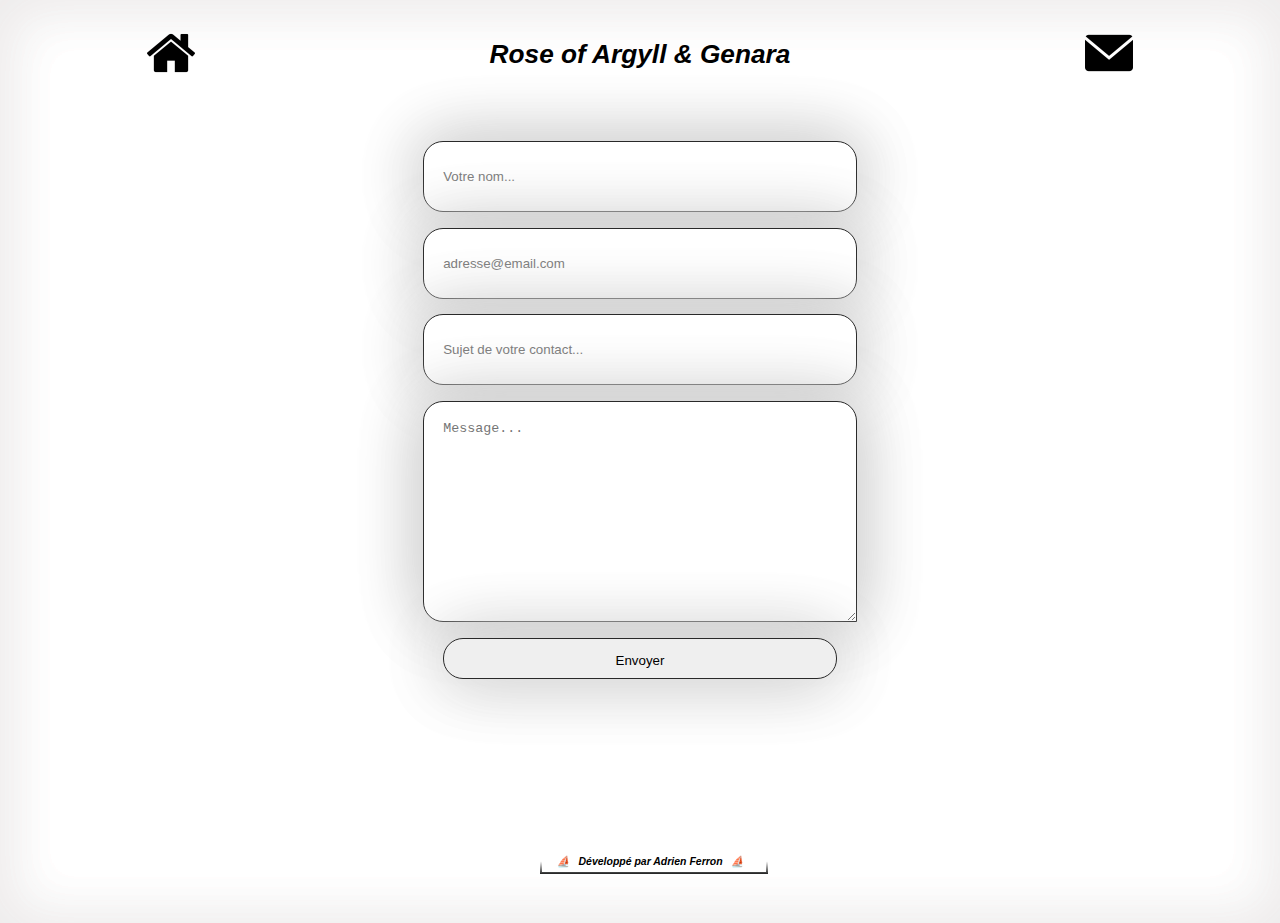
<file: contact.html>
<!DOCTYPE html>
<html lang="fr">
<head>
    <meta charset="UTF-8">
    <meta http-equiv="X-UA-Compatible" content="IE=edge">
    <meta name="viewport" content="width=device-width, initial-scale=1.0">
    <link rel="stylesheet" href="styles.css">
    <link rel="shortcut icon" href="sail.png" type="image/png">
    <title>Rose Of Argyll</title>
</head>
<body>
    <header>
        <a class="menu" href="index.html"><img src="home.png" title="Retour à l'accueil" alt="Retour à l'accueil"></a>
        <h1>Rose of Argyll & Genara</h1>
        <a class="menu" href="contact.html"><img src="mail.png" title="Contacter le dev" alt="Contacter le dev"></a>
    </header>
    <div>
<form action="https://lacapsule.org/php/mail.php" method="POST">
    <input type="name" name="nom" id="nom" required placeholder="Votre nom..." title="Entrez votre nom">
    <input type="mail" name="mail" placeholder="adresse@email.com" title="Entrez votre mail" required pattern="^[a-zA-Z.*.0-9]+@[a-zA-Z0-9]+.[a-zA-Z]{2,6}$" title="Ce n'est pas une adresse mail valide !" required/>
    <input type="text" name="sujet" id="sujet" title="Entrez le sujet" required placeholder="Sujet de votre contact...">
    <input type="hidden" name="raison">
    <textarea name="message" id="message" title="Entrez votre message" cols="20" rows="5" required placeholder="Message..."></textarea>
        <input type="submit" value="Envoyer" name="mailform">
</form>
<footer><a class="copyleft" href="https://noref.fr/"><h3>Développé par</h3></a></footer>
</div>
</body>
</html>
</file>
<file: styles.css>
body {
    display: flex;
    flex-flow: column nowrap;
    align-items: center;
    justify-content: space-between;
    font-family: Verdana, Geneva, Tahoma, sans-serif;
    font-style: oblique;
    font-size: 82%;
    box-shadow: inset 2px 2px 60px rgb(238, 236, 236),
    inset 2px 2px 60px rgb(238, 236, 236);
    width: 100vw;
    height: auto;
    margin: 0;
    padding: 0;
    z-index: 0;
}
header {
    display: flex;
    flex-flow: row wrap;
    align-items: center;
    justify-content: space-around;
    width: 100vw;
    height: 12vh;
    opacity: 70%;
    transition: .5 ease;
    z-index: 1;
}
header:hover {
    opacity: 100%;
}
form {
    display: flex;
    flex-flow: column nowrap;
    align-items: center;
    justify-content: space-around;
    width: 30em;
    height: 90%;
}
input, textarea, button {
    height: 2.2em;
    width: 100%;
    margin: 2% 20px 2% 20px;
    padding: 5%;
    border: 1px solid rgb(41, 41, 41);
    border-radius: 20px;
    box-shadow: 1px 1px 66px 1px hsl(0, 0%, 83%),
    -1px -1px 66px 1px hsl(0, 0%, 82%);
}
input[type="submit"] {
    line-height: 0.5em;
    height: 2em;
}
textarea {
    height: 20vh; 
    border-radius: 20px 20px 0 20px;
}
main, div {
    display: flex;
    flex-flow: row wrap;
    align-items: space-around;
    justify-content: space-around;
    margin-top: 7%;
    width: 100vw;
    height: auto;
    z-index: 0;
}
div {
    margin: 2% 20px 2% 20px;
}
a {
    color: black;
    text-decoration: none;
    background: transparent;
}
h3:before {
    content: ' \0000A0 ⛵ \0000A0 \0000A0';
 }
h3 {
    font-size: 0.8em;
    width: 100%;
    border: 2px double transparent;
    border-image: 
    linear-gradient(
      to bottom, 
      transparent, 
      transparent,
      hsl(0, 0%, 12%)
      ) 1 1% 10%;
    padding: 3% 6% 2% 6%;
    transition: 1s all ease;
}
h3:after {
    content: ' Adrien Ferron \0000A0 \0000A0 ⛵ \0000A0 '
}
h3:hover {
    animation: 1s ease-in-out zoom forwards;
}
.img {
    display: flex;
    flex-flow: column nowrap;
    align-items: center;
    justify-content: center;
    width: 40%;
    height: auto;
    background-size: contain;
}
.lien {
    display: flex;
    flex-flow: row wrap;
    align-items: center;
    justify-content: center;
    border-radius: 20px;
    background-color: rgb(238, 238, 238);
    box-shadow: 2px 2px 8px black;
    margin: 20px 20px 20px 20px;
    color: rgb(245, 242, 242);
    text-shadow: 2px 2px 10px rgb(10, 10, 10),
    -2px -2px 10px rgb(10, 10, 10);
    text-align: center;
    transition: .2s ease; 
    width: 40vw;
    height: 20vh;
    z-index: 2;
}
.lien:first-child {
    background: url(chantier_rose/SCAN0021.JPG);
    background-position: center;
}
.lien:nth-child(2) {
    background: url(CREDIT_ADRIEN_FERRON_operation_genara/min_IMG_1587.JPG);
    background-position: center;
}
.lien:nth-child(3) {
    background: url(CREDIT_ADRIEN_FERRON_rose_of_argyll_transmanche/min_adrien_ferron_photographie_026.jpg);
    background-position: top;
    filter: brightness(1.2);
}
.lien:nth-child(4) {
    background: url(Durant_une_des_Transmanches_2010/SCAN00717.jpg);
    background-position: center;
}
.lien:nth-child(5) {
    background: url(grutage_rose/SCAN0030.JPG);
    background-position: center;
}
.lien:nth-child(6) {
    background: url(la_rose_vogue/SCAN00418.jpg);
    background-position: bottom;
}
.lien:hover {
    width: 39.9vw;
    filter: contrast(1.2) saturate(1.2);
    color: rgb(255, 255, 255);
    font-style: normal;
    animation: 5s ease-in-out mouv backwards;
}
.lien:active {
    background-color: rgb(41, 41, 41);
    box-shadow: inset 2px 2px 8px rgb(23, 23, 23);
    color: white;
    text-shadow: 1px 1px 2px rgb(19, 19, 19);
}
.photo {
    object-fit: contain;
    max-width: 100%;
    width: auto;
    margin: 2%;
    height: auto;
    transition: 1s ease;
    background: transparent;
    box-shadow: -1px -1px 84px 9px rgba(0,0,0,0.69);
    -webkit-box-shadow: -1px -1px 84px 9px rgba(0,0,0,0.69);
    -moz-box-shadow: -1px -1px 84px 9px rgba(0,0,0,0.69);
}
.photo:hover {
    transform: scale(.9);
    box-shadow: -1px -1px 44px 4px rgba(0,0,0,0.89);
    -webkit-box-shadow: -1px -1px 44px 4px rgba(0,0,0,0.89);
    -moz-box-shadow: -1px -1px 44px 4px rgba(0,0,0,0.89);
}
footer {
    display: flex;
    flex-flow: row wrap;
    align-items: flex-end;
    justify-content: center; 
    padding-bottom: 1%;
    width: 100vw;
    height: 22vh;
}
@keyframes mouv {
    from {
        background-position: bottom;
    }
    to {
        background-position: top;
    }
}
@keyframes zoom {
    from {
        font-size: 0.8em; 
        border-image: 
        linear-gradient(
          to bottom, 
          transparent, 
          transparent,
          hsl(0, 0%, 12%)
          ) 1 1% 10%;
    }
    50% {
    backface-visibility: hidden;
    filter: blur(0);
        border-image: 
    linear-gradient(
      to bottom, 
      transparent, 
      transparent,
      hsl(0, 0%, 12%)
      ) 1 1% 50%;
      padding: 3% 5% 2% 5%;
      opacity: 30%;
    }
    to {
        font-size: 1em;
        border: 3px;
        font-style: normal;
        padding: 1% 3% 1% 3%;
        text-shadow: 2px 2px 20px rgb(56, 56, 56);
        opacity: 100%;
    }
}
@media screen and (max-width: 850px) {
    header {
        height: 15vh;
    }
    h1 {
        font-size: 1em;
        text-align: center;
    }
    h1 {
        width: 70%;
    }
    h2 {
        font-size: 0.7em;
    }
section, section:hover, section:active {
    width: 90vw;
}
}
</file>
